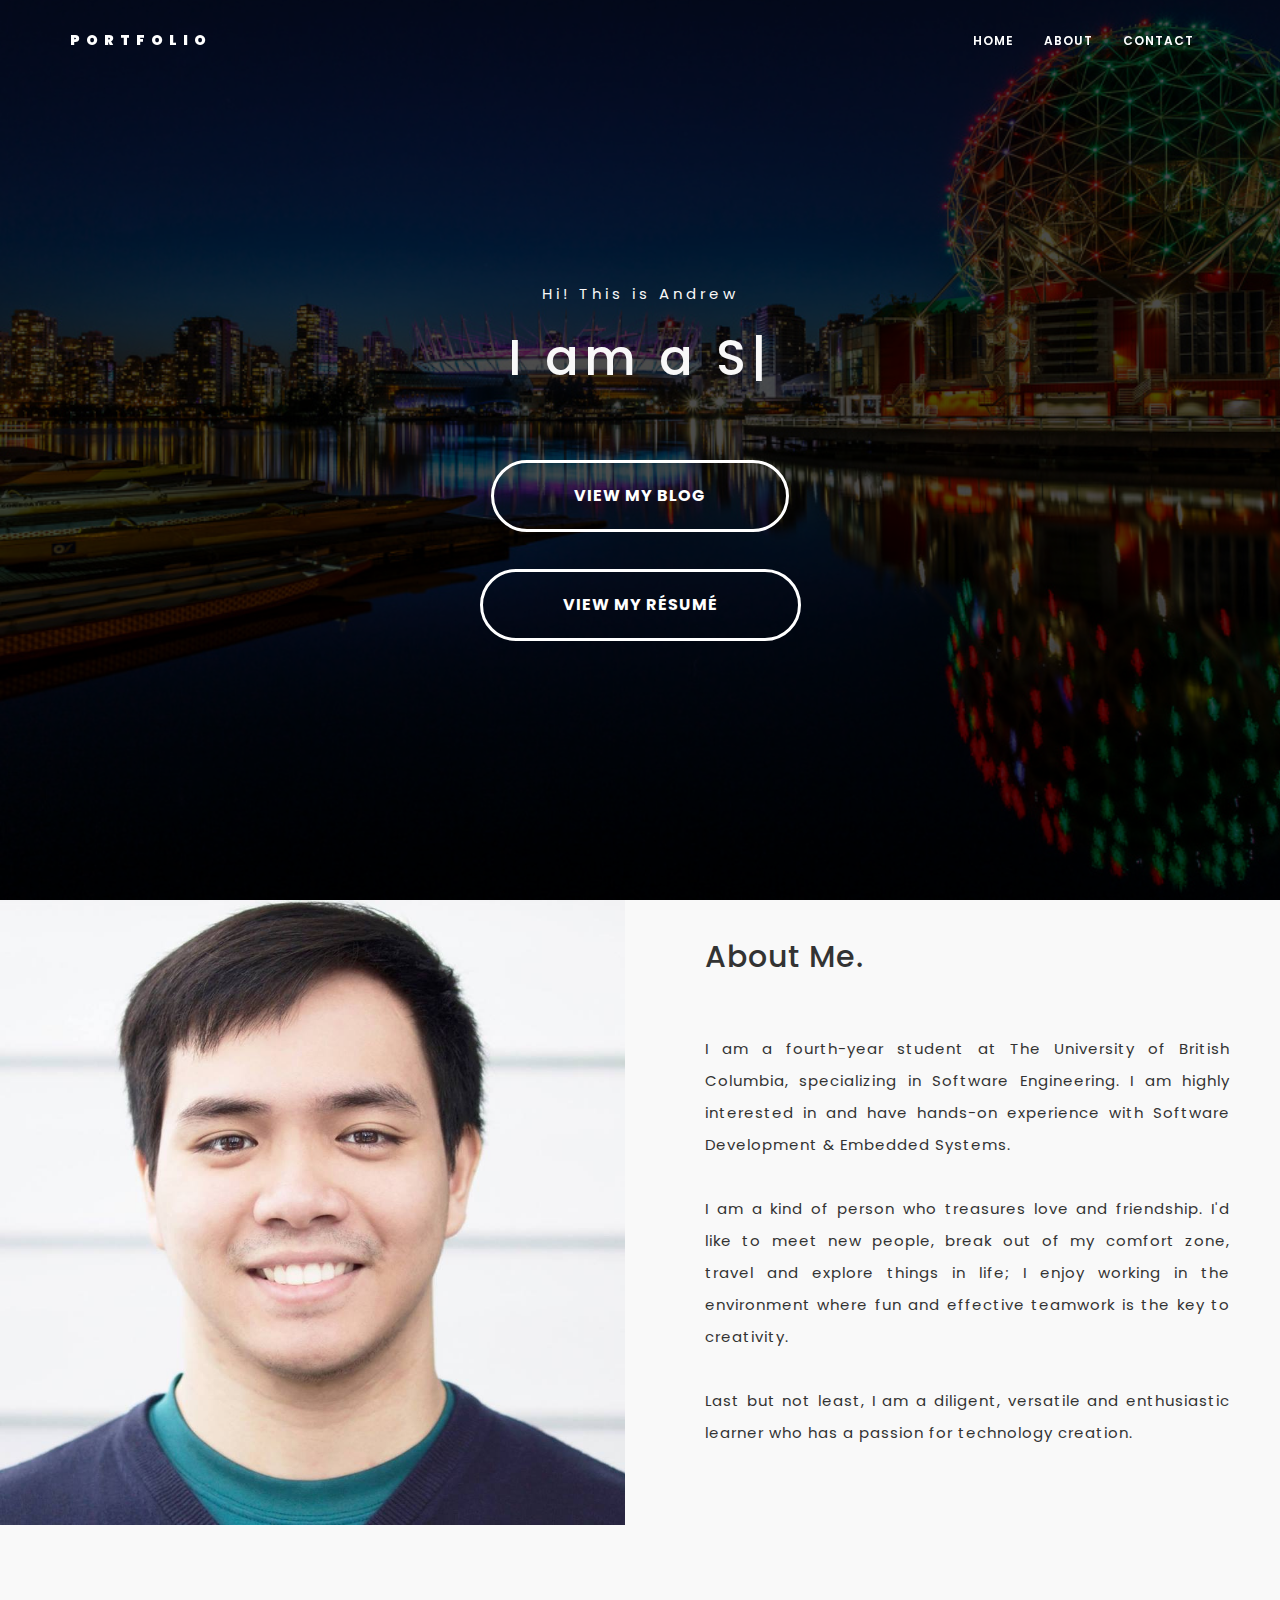
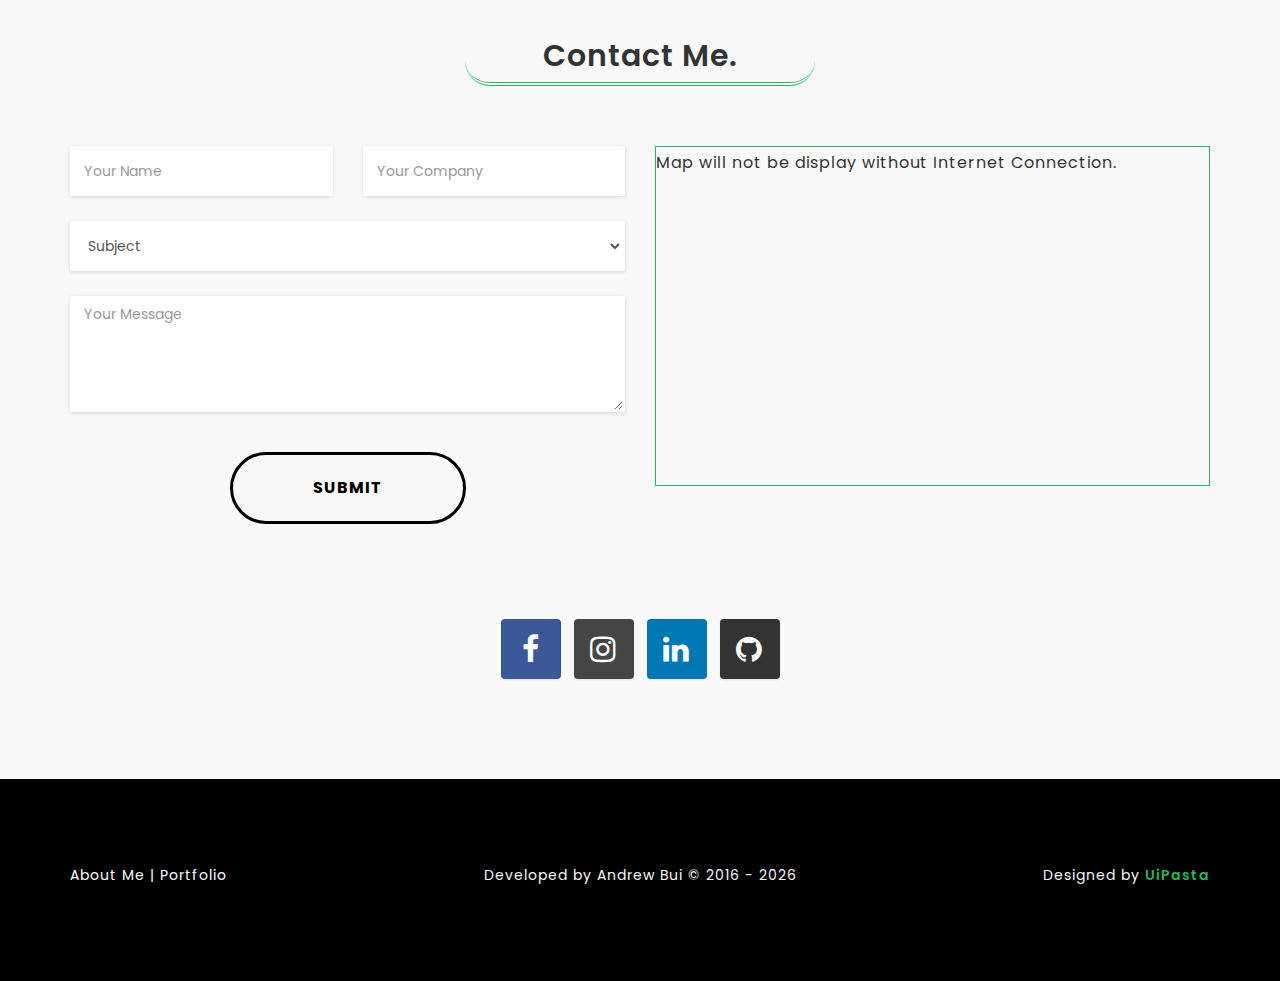
<file: index.html>
<!DOCTYPE html>
<html lang="en">

<head>

    <!-- Meta Tag -->
    <meta charset="UTF-8">
    <meta name="viewport" content="width=device-width, initial-scale=1.0">
    <meta http-equiv="X-UA-Compatible" content="IE=edge">

    <!-- SEO -->
    <meta name="description" content="Andrew Bui - Software Engineer - Vancouver">
    <meta name="author" content="Andrew Bui">
    <meta name="url" content="https://www.andrewbui.website">
    <meta name="copyright" content="University of British Columbia">
    <meta name="robots" content="index,follow">

    <meta property="og:title" content="Andrew Bui - Software Engineer - Vancouver" />
    <meta property="og:type" content="article" />
    <meta property="og:url" content="https://www.andrewbui.website/" />
    <meta property="og:image" content="https://www.andrewbui.website/images/bg/me.jpg" />
    <meta property="og:description" content="" />


    <title>Andrew Bui - Software Engineer - Vancouver</title>

    <!-- Favicon -->
    <link rel="shortcut icon" href="images/favicon/favicon.ico">
    <link rel="apple-touch-icon" sizes="144x144" type="image/x-icon" href="images/favicon/apple-touch-icon.png">

    <!-- All CSS Plugins -->
    <link rel="stylesheet" type="text/css" href="css/plugin.css">

    <!-- Main CSS Stylesheet -->
    <link rel="stylesheet" type="text/css" href="css/style.css">

    <!-- Google Web Fonts  -->
    <link rel="stylesheet" href="https://fonts.googleapis.com/css?family=Poppins:400,300,500,600,700">


    <!-- HTML5 shiv and Respond.js support IE8 or Older for HTML5 elements and media queries -->
    <!--[if lt IE 9]>
	   <script src="https://oss.maxcdn.com/html5shiv/3.7.3/html5shiv.min.js"></script>
	   <script src="https://oss.maxcdn.com/respond/1.4.2/respond.min.js"></script>
    <![endif]-->


</head>

<body>
    <!-- Preloader Start -->
    <div id="preloader">
        <div class="loader"></div>
    </div>
    <!-- Preloader End -->

    <!-- Home & Menu Section Start -->
    <header id="home" class="home-section">

        <div class="header-top-area">
            <div class="container">
                <div class="row">

                    <div class="col-sm-3">
                        <div class="logo">
                            <a href="">Portfolio</a>
                        </div>
                    </div>

                    <div class="col-sm-9">
                        <div class="navigation-menu">
                            <div class="navbar">
                                <div class="navbar-header">
                                    <button type="button" class="navbar-toggle" data-toggle="collapse"
                                            data-target=".navbar-collapse">
                                        <span class="sr-only">Toggle navigation</span>
                                        <span class="icon-bar"></span>
                                        <span class="icon-bar"></span>
                                        <span class="icon-bar"></span>
                                    </button>
                                </div>
                                <div class="navbar-collapse collapse">
                                    <ul class="nav navbar-nav navbar-right">
                                        <li class="active">
                                            <a class="smoth-scroll" href="#home">Home
                                                <div class="ripple-wrapper"></div>
                                            </a>
                                        </li>
                                        <li>
                                            <a class="smoth-scroll" href="#about">About</a>
                                        </li>
                                        <li>
                                            <a class="smoth-scroll" href="#contact">Contact</a>
                                        </li>
                                    </ul>
                                </div>
                            </div>
                        </div>
                    </div>
                </div>
            </div>
        </div>

        <div class="home-section-background" data-stellar-background-ratio="0.6">
            <div class="display-table">
                <div class="display-table-cell">
                    <div class="container">
                        <div class="row">
                            <div class="col-md-12 text-center">
                                <div class="header-text">
                                    <p>Hi! This is Andrew</p>
                                    <h2>
                                        <span class="typing"></span>
                                    </h2>

                                    <div class="margin-top-60">
                                        <a class="button button-style button-style-icon fa fa-long-arrow-right smoth-scroll"
                                           href="./blog">View
                                            My Blog
                                        </a>
                                    </div>
                                    <div>
                                        <a class="button button-style button-style-icon fa fa-long-arrow-right smoth-scroll"
                                           href="./resume.pdf">View
                                            My Résumé
                                        </a>
                                    </div>

                                </div>
                            </div>
                        </div>
                    </div>
                </div>
            </div>
        </div>

    </header>
    <!-- Home & Menu Section End-->




    <!-- About Start -->
    <section id="about" class="about-section">
        <div class="row">
            <div class="col-md-6 col-sm-12 col-xs-12">
                <img class="img-responsive" src="images/bg/me.jpg" draggable="false" alt="">
            </div>
            <div class="col-md-6 col-sm-12 col-xs-12">
                <div class="about-me section-space-padding2 text-justify">

                    <h2>About Me.</h2>

                    <p>I am a fourth-year student at The University of British Columbia, specializing in Software
                        Engineering.
                        I am highly interested in and have hands-on experience with Software Development & Embedded
                        Systems.
                        <br>
                        <br> I am a kind of person who treasures love and friendship. I'd like to meet new people,
                        break
                        out of my comfort zone, travel and explore things in life; I enjoy working in the environment
                        where
                        fun and effective teamwork is the key to creativity.
                        <br>
                        <br> Last but not least, I am a diligent, versatile and enthusiastic learner who has a passion
                        for
                        technology creation.
                    </p>
                </div>

            </div>

        </div>
    </section>
    <!-- About End -->

    <!-- Contact Start -->
    <section id="contact" class="contact-us section-space-padding">
        <div class="container">
            <div class="row">
                <div class="col-sm-12">
                    <div class="section-title">
                        <h2>Contact Me.</h2>
                    </div>
                </div>
            </div>

            <div class="row">

                <div class="col-md-6">

                    <div class="row">
                        <form>

                            <div class="col-sm-6">
                                <div class="form-group">
                                    <input type="text" id="name" class="form-control" placeholder="Your Name">
                                </div>
                            </div>

                            <div class="col-sm-6">
                                <div class="form-group">
                                    <input type="text" id="address" class="form-control" placeholder="Your Company">
                                </div>
                            </div>

                            <div class="col-sm-12">
                                <select id="subject" class="form-group form-control">
                                    <option value="" selected disabled>Subject</option>
                                    <option>I Want to General Talk</option>
                                    <option>Other</option>
                                </select>
                            </div>

                            <div class="col-sm-12">
                                <div class="textarea-message form-group">
                                    <textarea id="message" class="textarea-message form-control"
                                              placeholder="Your Message"
                                              rows="5"></textarea>
                                </div>
                            </div>


                            <div class="text-center">
                                <button onclick="alert('Oops! I am still working on this functionality &#9786')"
                                        type="submit"
                                        class="button button-style button-style-dark button-style-icon fa fa-long-arrow-right text-center">Submit</button>
                            </div>

                        </form>

                    </div>
                </div>


                <div class="col-md-6">
                    <div id="my-address" class="map space-set">
                        <p>Map will not be display without Internet Connection.</p>
                    </div>
                </div>


            </div>
        </div>

        <div class="margin-top-80">
            <ul class="social-icon">
                <li>
                    <a href="https://www.facebook.com/anh.duc.94402343" target="_blank" class="facebook">
                        <i class="fa fa-facebook"></i>
                    </a>
                </li>
                <li>
                    <a href="https://www.instagram.com/andrew.b130" target="_blank" class="instagram">
                        <i class="fa fa-instagram"></i>
                    </a>
                </li>
                <li>
                    <a href="https://www.linkedin.com/in/anhduc130" target="_blank" class="linkedin">
                        <i class="fa fa-linkedin"></i>
                    </a>
                </li>
                <li>
                    <a href="https://www.github.com/anhduc130" target="_blank" class="github">
                        <i class="fa fa-github"></i>
                    </a>
                </li>
            </ul>
        </div>

    </section>
    <!-- Contact End -->




    <!-- Footer Start -->
    <footer class="footer-section">
        <div class="container">
            <div class="row">

                <div class="col-md-4 text-left">
                    <p>
                        <span>
                            <a href="#about" class="smoth-scroll">About Me</a>
                        </span> |
                        <span>
                            <a href="#home" class="smoth-scroll">Portfolio</a>
                        </span>
                    </p>
                </div>

                <div class="col-md-4 text-center">
                    <p id="content-copy-right"></p>
                </div>

                <div class="col-md-4 uipasta-credit text-right">
                    <p>Designed by <a href="http://www.uipasta.com" target="_blank" title="UiPasta">UiPasta</a></p>
                </div>

            </div>
        </div>
    </footer>
    <!-- Footer End -->


    <!-- Back to Top Start -->
    <a href="#" class="scroll-to-top">
        <i class="fa fa-angle-up"></i>
    </a>
    <!-- Back to Top End -->


    <!-- All Javascript Plugins  -->
    <script type="text/javascript" src="js/jquery.min.js"></script>
    <script type="text/javascript" src="js/plugin.js"></script>
    <script type="text/javascript"
            src="http://maps.google.com/maps/api/js?key=AIzaSyBzo8z6zM7e5jn4H5HrLGjvkir3mrdgVb0"></script>

    <!-- Main Javascript File  -->
    <script type="text/javascript" src="js/scripts.js"></script>


</body>

</html>
</file>
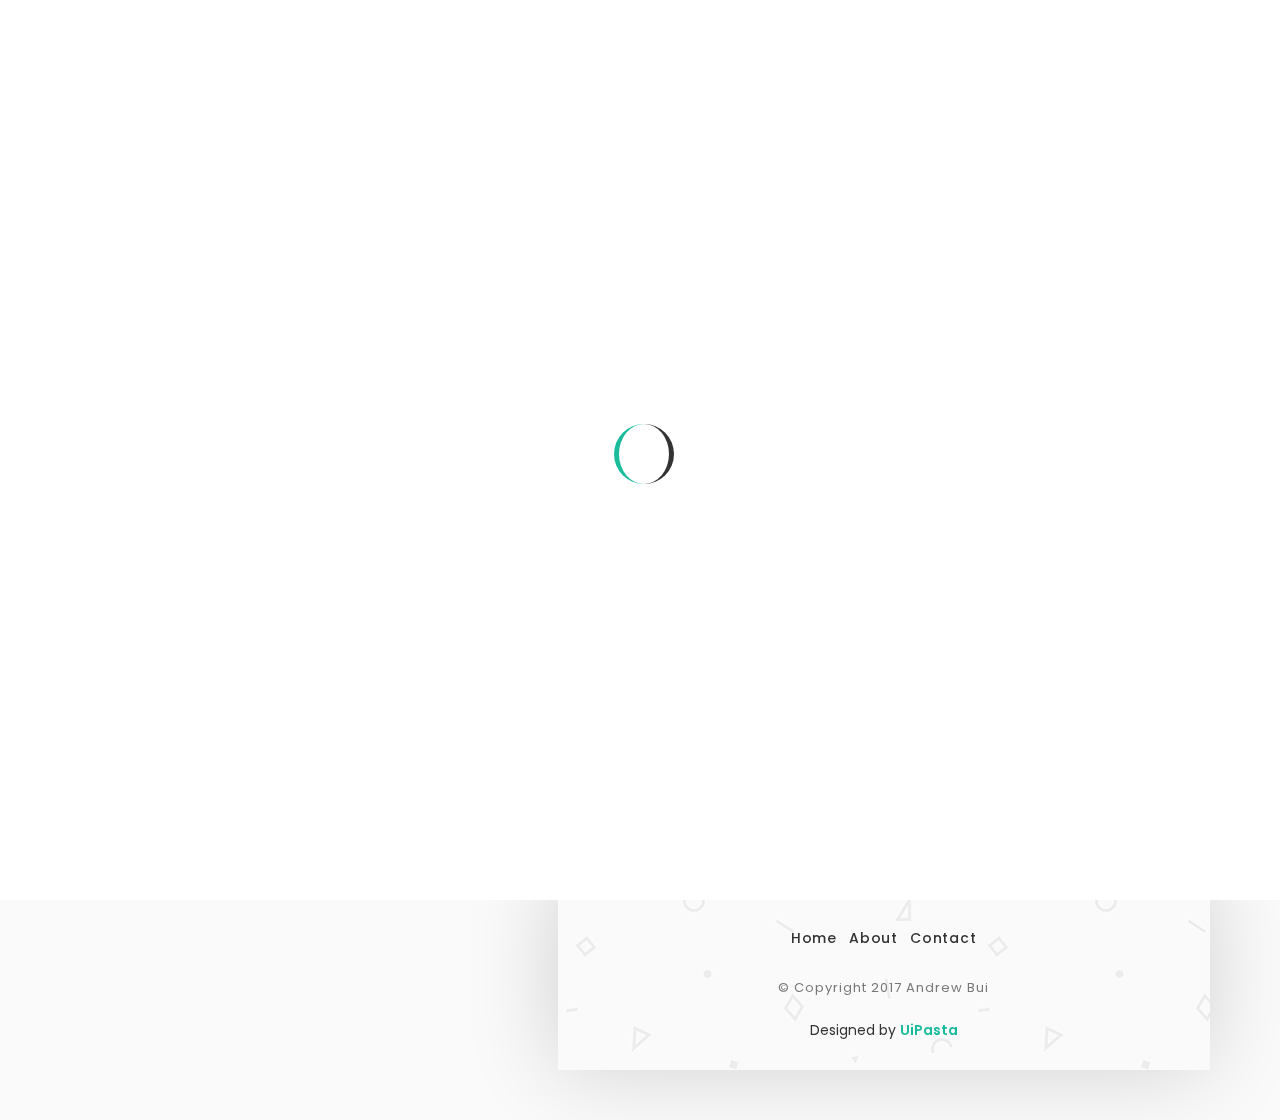
<file: blog/index.html>
<!DOCTYPE html>
<html lang="en">

<head>

  <!-- Meta Tag -->
  <meta charset="UTF-8">
  <meta name="viewport" content="width=device-width, initial-scale=1.0">
  <meta http-equiv="X-UA-Compatible" content="IE=edge">

  <!-- SEO -->
  <meta name="description" content="Andrew Bui - Software Engineer - Vancouver">
  <meta name="author" content="uipasta">
  <meta name="url" content="https://www.andrewbui.website/blog/">
  <meta name="copyright" content="University of British Columbia">
  <meta name="robots" content="index,follow">

  <meta property="og:title" content="Andrew Bui - Software Engineer - Vancouver" />
  <meta property="og:type" content="article" />
  <meta property="og:url" content="https://www.andrewbui.website/blog/" />
  <meta property="og:image" content="https://www.andrewbui.website/images/bg/me.jpg" />
  <meta property="og:description" content="" />


  <title>Andrew Bui - Software Engineer - Vancouver</title>

  <!-- Favicon -->
  <link rel="shortcut icon" href="images/favicon/favicon.ico">
  <link rel="apple-touch-icon" sizes="144x144" type="image/x-icon" href="images/favicon/apple-touch-icon.png">

  <!-- All CSS Plugins -->
  <link rel="stylesheet" type="text/css" href="css/plugin.css">

  <!-- Main CSS Stylesheet -->
  <link rel="stylesheet" type="text/css" href="css/style.css">

  <!-- Google Web Fonts  -->
  <link rel="stylesheet" href="https://fonts.googleapis.com/css?family=Poppins:400,300,500,600,700">


  <!-- HTML5 shiv and Respond.js support IE8 or Older for HTML5 elements and media queries -->
  <!--[if lt IE 9]>
	   <script src="https://oss.maxcdn.com/html5shiv/3.7.3/html5shiv.min.js"></script>
	   <script src="https://oss.maxcdn.com/respond/1.4.2/respond.min.js"></script>
    <![endif]-->


</head>

<body>



  <!-- Preloader Start -->
  <div class="preloader">
    <div class="rounder"></div>
  </div>
  <!-- Preloader End -->




  <div id="main">
    <div class="container">
      <div class="row">



        <!-- About Me (Left Sidebar) Start -->
        <div class="col-md-3 col-lg-5">
          <div class="about-fixed">

            <div class="my-pic">
              <img src="images/pic/my-pic.jpg" alt="">
              <a href="javascript:void(0)" class="collapsed" data-target="#menu" data-toggle="collapse">
                <i class="icon-menu menu"></i>
              </a>
              <div id="menu" class="collapse">
                <ul class="menu-link">
                  <li>
                    <a href="..">Home</a>
                  </li>
                  <li>
                    <a href="../#about">About</a>
                  </li>
                  <li>
                    <a href="../#contact">Contact</a>
                  </li>
                </ul>
              </div>
            </div>



            <div class="my-detail">

              <div class="white-spacing">
                <h1>Andrew Bui</h1>
                <span>Software Engineer</span>
              </div>

              <ul class="social-icon">
                <li>
                  <a href="https://www.facebook.com/anh.duc.94402343" target="_blank" class="facebook">
                    <i class="fa fa-facebook"></i>
                  </a>
                </li>
                <li>
                  <a href="https://www.instagram.com/andrew.b130" target="_blank" class="instagram">
                    <i class="fa fa-instagram"></i>
                  </a>
                </li>
                <li>
                  <a href="https://www.linkedin.com/in/anhduc130" target="_blank" class="linkedin">
                    <i class="fa fa-linkedin"></i>
                  </a>
                </li>
                <li>
                  <a href="https://github.com/anhduc130" target="_blank" class="github">
                    <i class="fa fa-github"></i>
                  </a>
                </li>
              </ul>

            </div>
          </div>
        </div>
        <!-- About Me (Left Sidebar) End -->





        <!-- Blog Post (Right Sidebar) Start -->
        <div class="col-md-9 col-lg-7">
          <div class="col-md-12 page-body">
            <div class="row">


              <div class="sub-title">
                <h2>My Blog</h2>
                <!-- <a href="contact.html"><i class="icon-envelope"></i></a> -->
              </div>


              <div class="col-md-12 content-page">
                <!-- Blog Post Start -->
                <div class="col-md-12 blog-post">
                  <div class="post-title">
                    <a href="posts/my-last-day-at-builddirect">
                      <h1>My last day at BuildDirect as a Co-op</h1>
                    </a>
                  </div>
                  <div class="post-info">
                    <span>December 15, 2017 / by
                      <a href="../#about" target="_blank">Andrew Bui</a>
                    </span>
                  </div>
                  <p class="text-justify">So eventually, my Co-op work term at BuildDirect has come to an end.
                    <br>
                    <br>It's been great for the last 8 months being part of the Gateway Supply Chain team. I have met many great
                    people and grown up not only as an engineer/developer but also as a person...
                  </p>
                  <a href="posts/my-last-day-at-builddirect" class="button button-style button-anim fa fa-long-arrow-right">
                    <span>Read More</span>
                  </a>
                </div>
                <!-- Blog Post End -->

                <div class="col-md-12 text-center">
                  <a href="javascript:void(0)" id="load-more-post" class="load-more-button">Load</a>
                  <div id="post-end-message"></div>
                </div>

              </div>

            </div>

          </div>


          <!-- Footer Start -->
          <div class="col-md-12 page-body margin-top-50 footer">
            <footer>
              <ul class="menu-link">
                <li>
                  <a href="../">Home</a>
                </li>
                <li>
                  <a href="../#about">About</a>
                </li>
                <li>
                  <a href="../#contact">Contact</a>
                </li>
              </ul>

              <p>© Copyright 2017 Andrew Bui</p>


              <!-- UiPasta Credit Start -->
              <div class="uipasta-credit">Designed by
                <a href="http://www.uipasta.com" target="_blank">UiPasta</a>
              </div>
              <!-- UiPasta Credit End -->


            </footer>
          </div>
          <!-- Footer End -->


        </div>
        <!-- Blog Post (Right Sidebar) End -->

      </div>
    </div>
  </div>



  <!-- Back to Top Start -->
  <a href="#" class="scroll-to-top">
    <i class="fa fa-long-arrow-up"></i>
  </a>
  <!-- Back to Top End -->


  <!-- All Javascript Plugins  -->
  <script type="text/javascript" src="js/jquery.min.js"></script>
  <script type="text/javascript" src="js/plugin.js"></script>

  <!-- Main Javascript File  -->
  <script type="text/javascript" src="js/scripts.js"></script>


</body>

</html>
</file>
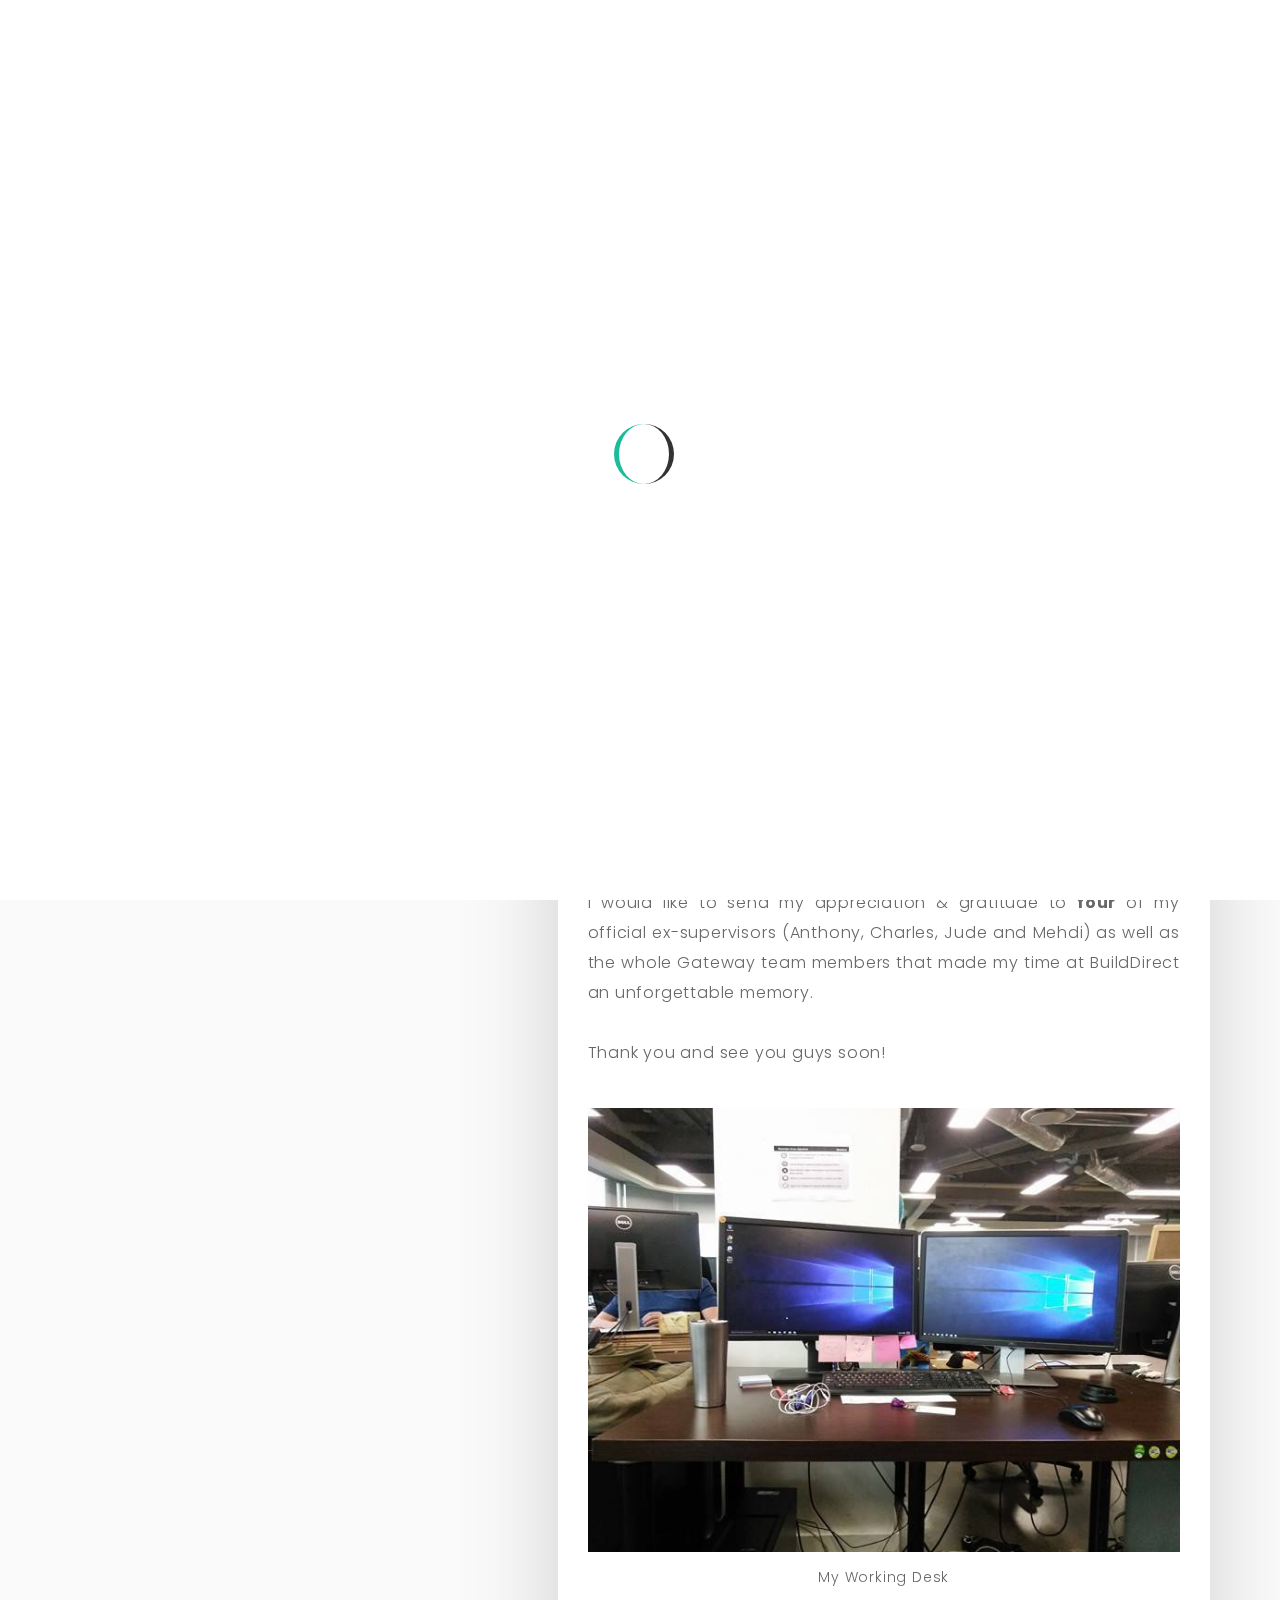
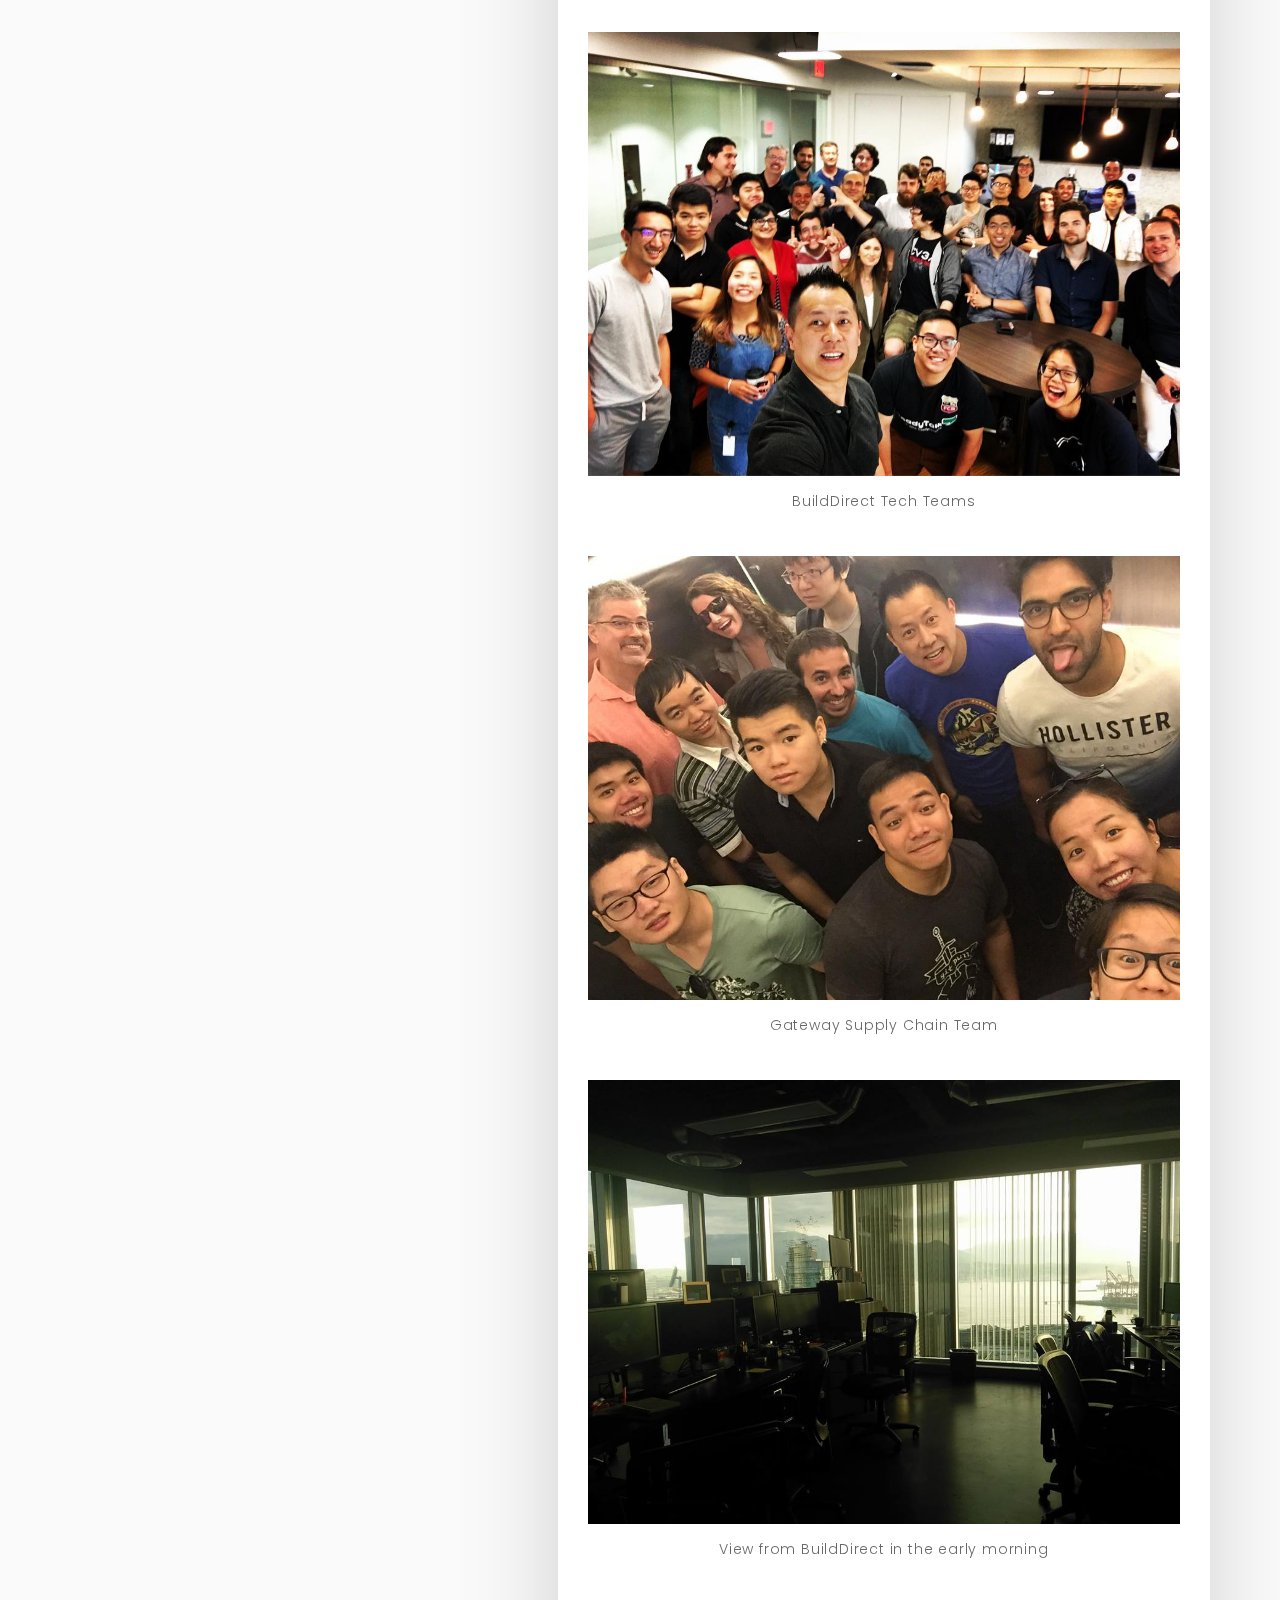
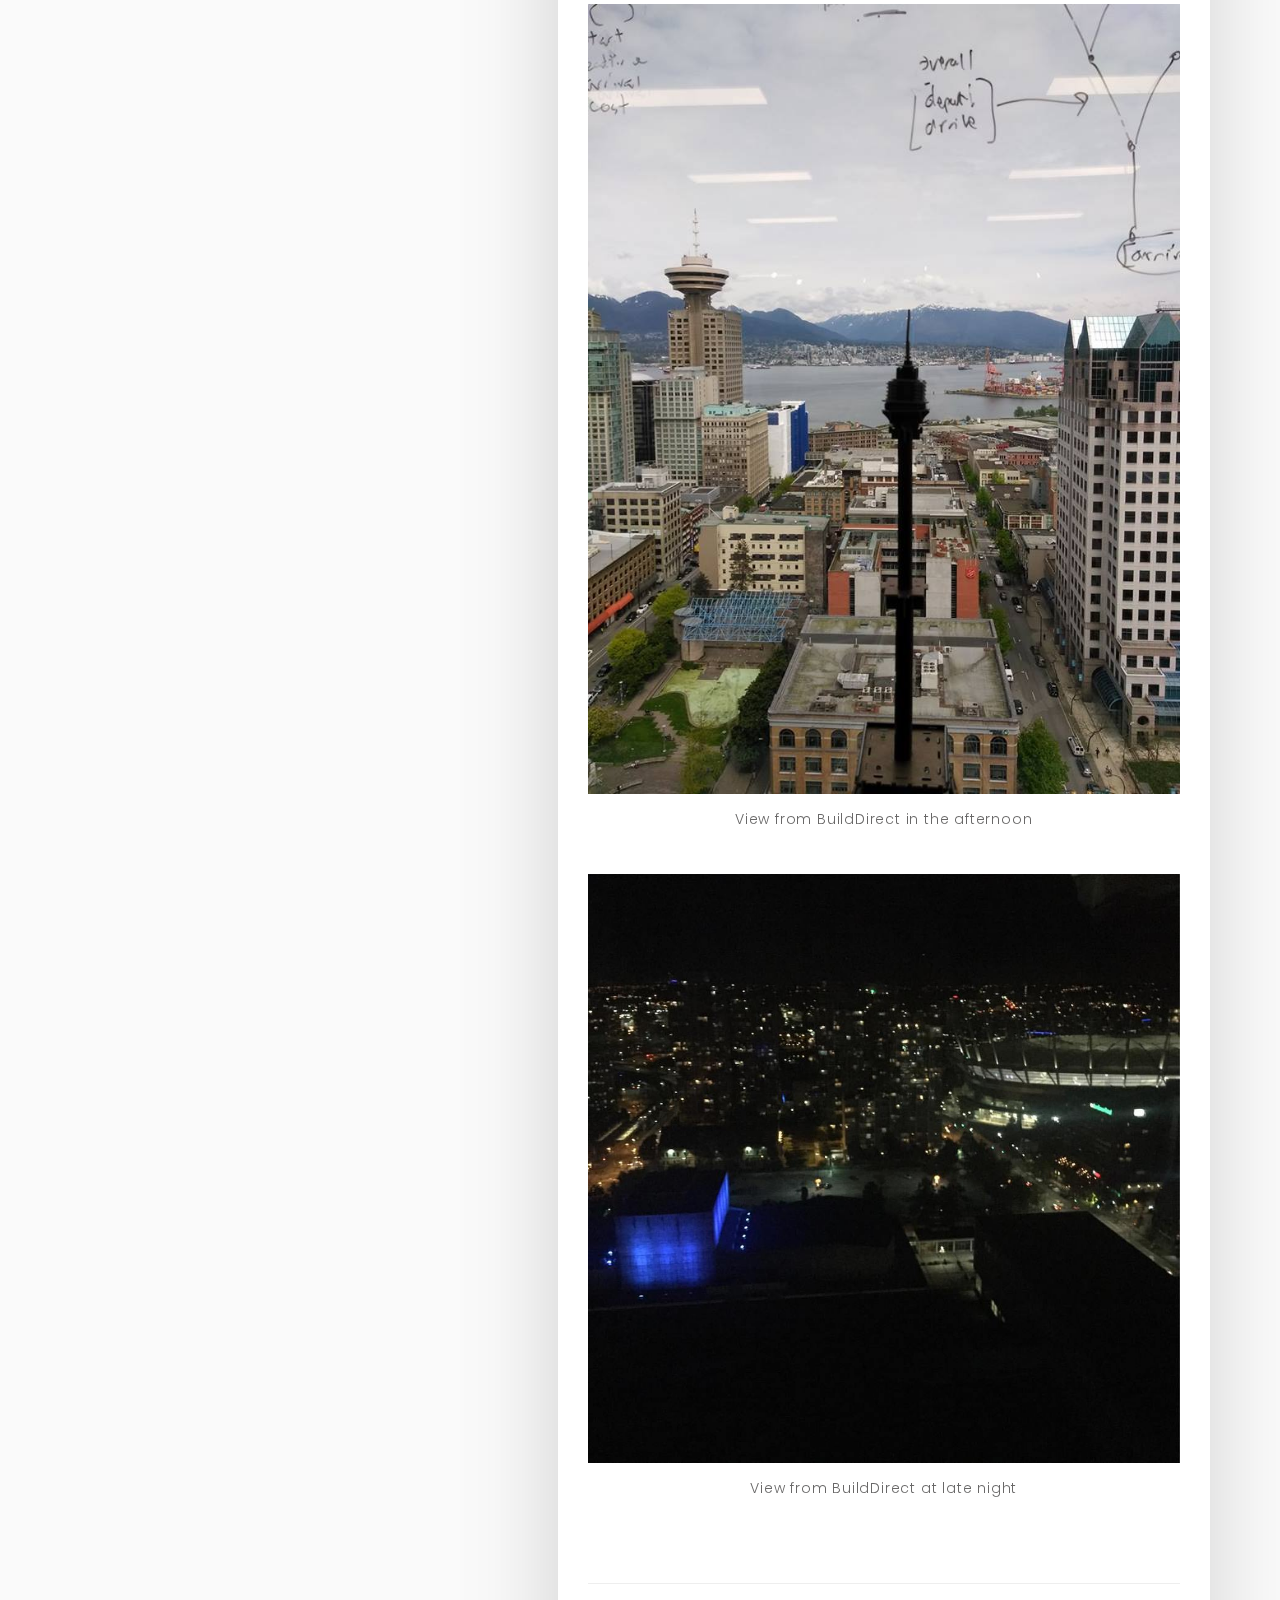
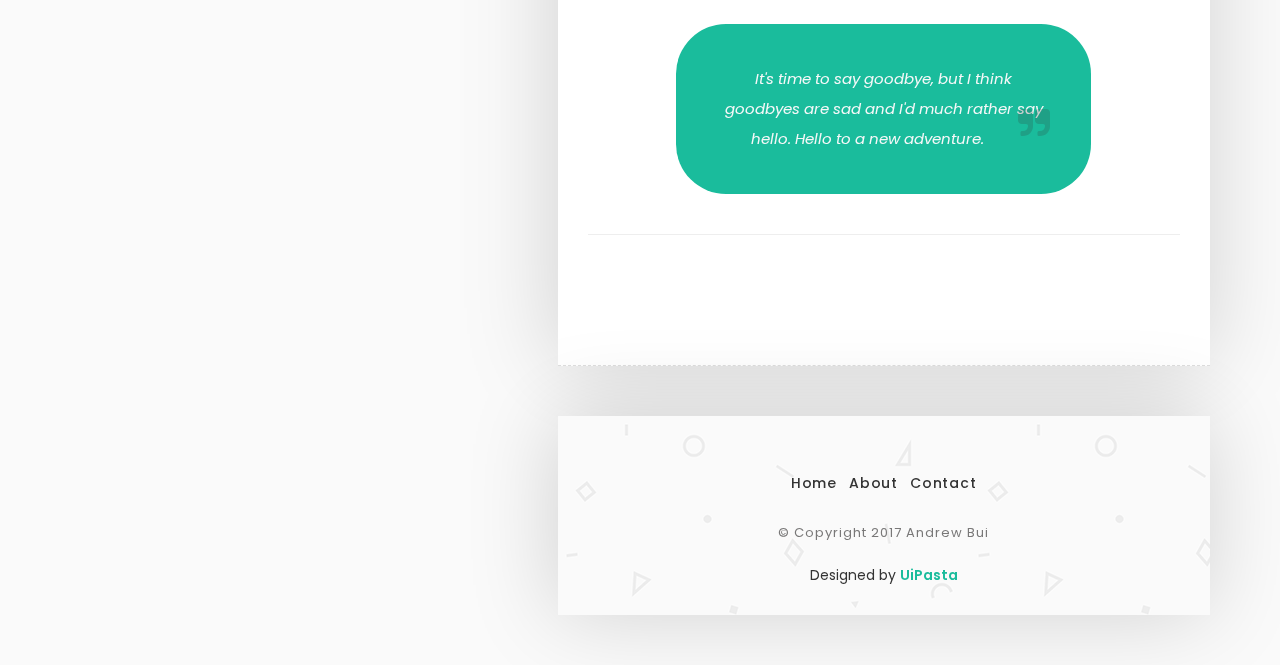
<file: blog/posts/my-last-day-at-builddirect/index.html>
﻿<!DOCTYPE html>
<html lang="en">

<head>

  <!-- Meta Tag -->
  <meta charset="UTF-8">
  <meta name="viewport" content="width=device-width, initial-scale=1.0">
  <meta http-equiv="X-UA-Compatible" content="IE=edge">

  <!-- SEO -->
  <meta name="description" content="It's been great for the last 8 months being part of the Gateway Supply Chain team. I have met many great
  people and grown up not only as an engineer/developer but also as a person...">
  <meta name="author" content="Andrew Bui">
  <meta name="url" content="https://www.andrewbui.website">
  <meta name="copyright" content="University of British Columbia">
  <meta name="robots" content="index,follow">

  <meta property="og:title" content="My last day at BuildDirect as a Co-op" />
  <meta property="og:type" content="article" />
  <meta property="og:url" content="https://www.andrewbui.website/blog/posts/my-last-day-at-builddirect/" />
  <meta property="og:image" content="https://www.andrewbui.website/blog/posts/my-last-day-at-builddirect/images/2.jpg" />
  <meta property="og:description" content="It's been great for the last 8 months being part of the Gateway Supply Chain team. I have met many great
  people and grown up not only as an engineer/developer but also as a person..." />


  <title>My last day at BuildDirect as a Co-op</title>

  <!-- Favicon -->
  <link rel="shortcut icon" href="../../images/favicon/favicon.ico">
  <link rel="apple-touch-icon" sizes="144x144" type="image/x-icon" href="../../images/favicon/apple-touch-icon.png">

  <!-- All CSS Plugins -->
  <link rel="stylesheet" type="text/css" href="../../css/plugin.css">

  <!-- Main CSS Stylesheet -->
  <link rel="stylesheet" type="text/css" href="../../css/style.css">

  <!-- Google Web Fonts  -->
  <link rel="stylesheet" href="https://fonts.googleapis.com/css?family=Poppins:400,300,500,600,700">

  <!-- Syntax Highlighter  -->
  <link rel="stylesheet" type="text/css" href="../../css/syntax/shCore.css">
  <link rel="stylesheet" type="text/css" href="../../css/syntax/shThemeDefault.css">


  <!-- HTML5 shiv and Respond.js support IE8 or Older for HTML5 elements and media queries -->
  <!--[if lt IE 9]>
	   <script src="https://oss.maxcdn.com/html5shiv/3.7.3/html5shiv.min.js"></script>
	   <script src="https://oss.maxcdn.com/respond/1.4.2/respond.min.js"></script>
    <![endif]-->


</head>

<body>



  <!-- Preloader Start -->
  <div class="preloader">
    <div class="rounder"></div>
  </div>
  <!-- Preloader End -->




  <div id="main">
    <div class="container">
      <div class="row">



        <!-- About Me (Left Sidebar) Start -->
        <div class="col-md-3 col-lg-5">
          <div class="about-fixed">

            <div class="my-pic">
              <img src="../../images/pic/my-pic.jpg" alt="">
              <a href="javascript:void(0)" class="collapsed" data-target="#menu" data-toggle="collapse">
                <i class="icon-menu menu"></i>
              </a>
              <div id="menu" class="collapse">
                <ul class="menu-link">
                  <li>
                    <a href="../../..">Home</a>
                  </li>
                  <li>
                    <a href="../../../#about">About</a>
                  </li>
                  <li>
                    <a href="../../../#contact">Contact</a>
                  </li>
                </ul>
              </div>
            </div>



            <div class="my-detail">

              <div class="white-spacing">
                <h1>Andrew Bui</h1>
                <span>Software Engineer</span>
              </div>

              <ul class="social-icon">
                <li>
                  <a href="https://www.facebook.com/anh.duc.94402343" target="_blank" class="facebook">
                    <i class="fa fa-facebook"></i>
                  </a>
                </li>
                <li>
                  <a href="https://www.instagram.com/andrew.b130" target="_blank" class="instagram">
                    <i class="fa fa-instagram"></i>
                  </a>
                </li>
                <li>
                  <a href="https://www.linkedin.com/in/anhduc130" target="_blank" class="linkedin">
                    <i class="fa fa-linkedin"></i>
                  </a>
                </li>
                <li>
                  <a href="https://github.com/anhduc130" target="_blank" class="github">
                    <i class="fa fa-github"></i>
                  </a>
                </li>
              </ul>

            </div>
          </div>
        </div>
        <!-- About Me (Left Sidebar) End -->





        <!-- Blog Post (Right Sidebar) Start -->
        <div class="col-md-9 col-lg-7">
          <div class="col-md-12 page-body">
            <div class="row">


              <div class="sub-title">
                <a href="../../" title="Go to Home Page">
                  <h2>Back To My Blog</h2>
                </a>
              </div>


              <div class="col-md-12 content-page">
                <div class="col-md-12 blog-post">


                  <!-- Post Headline Start -->
                  <div class="post-title">
                    <h1>My last day at BuildDirect as a Co-op</h1>
                  </div>
                  <!-- Post Headline End -->


                  <!-- Post Detail Start -->
                  <div class="post-info">
                    <span>December 15, 2017 / by
                      <a href="../../../#about" target="_blank">Andrew Bui</a>
                    </span>
                  </div>
                  <!-- Post Detail End -->
                  <div class="post-title">
                    <h2>What a great journey!</h2>
                  </div>
                  <p class="text-justify">
                    So eventually, my Co-op work term at BuildDirect has come to an end.
                    <br>
                    <br>It's been great for the last 8 months being part of the Gateway Supply Chain team. I have met many great
                    people and grown up not only as an engineer/developer but also as a person. I would say that I enjoyed
                    so much working here at BuildDirect; we have built an amazing team with great culture. I am thankful
                    for all the opportunities to develop and contribute myself to the company. I was encouraged to take ownership
                    of the software designs and features which were deployed and used immediately by the clients. I was allowed
                    to pursue my passions and explore the world of modern technologies. Most importantly, out of all the
                    beautiful things, I have made new friends and connected with many brilliant people.
                    <br>
                    <br> I would like to send my appreciation & gratitude to
                    <strong>four</strong> of my official ex-supervisors (Anthony, Charles, Jude and Mehdi) as well as the whole Gateway
                    team members that made my time at BuildDirect an unforgettable memory.
                    <br>
                    <br> Thank you and see you guys soon!
                  </p>
                  <!-- Post Image Start -->
                  <div class="post-image margin-top-40 margin-bottom-40">
                    <img src="images/1.jpg" alt="">
                    <p>My Working Desk</p>
                  </div>
                  <!-- Post Image End -->

                  <!-- Post Image Start -->
                  <div class="post-image margin-top-40 margin-bottom-40">
                    <img src="images/2.jpg" alt="">
                    <p>BuildDirect Tech Teams</p>
                  </div>
                  <!-- Post Image End -->

                  <!-- Post Image Start -->
                  <div class="post-image margin-top-40 margin-bottom-40">
                    <img src="images/3.jpg" alt="">
                    <p>Gateway Supply Chain Team</p>
                  </div>
                  <!-- Post Image End -->

                  <!-- Post Image Start -->
                  <div class="post-image margin-top-40 margin-bottom-40">
                    <img src="images/4.jpg" alt="">
                    <p>View from BuildDirect in the early morning</p>
                  </div>
                  <!-- Post Image End -->

                  <!-- Post Image Start -->
                  <div class="post-image margin-top-40 margin-bottom-40">
                    <img src="images/5.jpg" alt="">
                    <p>View from BuildDirect in the afternoon</p>
                  </div>
                  <!-- Post Image End -->

                  <!-- Post Image Start -->
                  <div class="post-image margin-top-40 margin-bottom-40">
                    <img src="images/6.jpg" alt="">
                    <p>View from BuildDirect at late night</p>
                  </div>
                  <!-- Post Image End -->
                  <br>
                  <hr>
                  <!-- Post Blockquote Start -->
                  <div class="post-quote margin-top-40 margin-bottom-40">
                    <blockquote>It's time to say goodbye, but I think goodbyes are sad and I'd much rather say hello. Hello to a new
                      adventure.
                    </blockquote>
                  </div>
                  <!-- Post Blockquote End -->
                  <hr>
                </div>
              </div>
            </div>
          </div>



          <!-- Footer Start -->
          <div class="col-md-12 page-body margin-top-50 footer">
            <footer>
              <ul class="menu-link">
                <li>
                  <a href="../../../">Home</a>
                </li>
                <li>
                  <a href="../../../#about">About</a>
                </li>
                <li>
                  <a href="../../../#contact">Contact</a>
                </li>
              </ul>

              <p>© Copyright 2017 Andrew Bui</p>


              <!-- UiPasta Credit Start -->
              <div class="uipasta-credit">Designed by
                <a href="http://www.uipasta.com" target="_blank">UiPasta</a>
              </div>
              <!-- UiPasta Credit End -->


            </footer>
          </div>
          <!-- Footer End -->


        </div>
        <!-- Blog Post (Right Sidebar) End -->

      </div>
    </div>
  </div>

  <!-- Back to Top Start -->
  <a href="#" class="scroll-to-top">
    <i class="fa fa-long-arrow-up"></i>
  </a>
  <!-- Back to Top End -->


  <!-- All Javascript Plugins  -->
  <script type="text/javascript" src="../../js/jquery.min.js"></script>
  <script type="text/javascript" src="../../js/plugin.js"></script>

  <!-- Main Javascript File  -->
  <script type="text/javascript" src="../../js/scripts.js"></script>

  <!-- Syntax Highlighter Javascript File  -->
  <script type="text/javascript" src="../../js/syntax/shCore.js"></script>
  <script type="text/javascript" src="../../js/syntax/shBrushCss.js"></script>
  <script type="text/javascript" src="../../js/syntax/shBrushJScript.js"></script>
  <script type="text/javascript" src="../../js/syntax/shBrushPerl.js"></script>
  <script type="text/javascript" src="../../js/syntax/shBrushPhp.js"></script>
  <script type="text/javascript" src="../../js/syntax/shBrushPlain.js"></script>
  <script type="text/javascript" src="../../js/syntax/shBrushPython.js"></script>
  <script type="text/javascript" src="../../js/syntax/shBrushRuby.js"></script>
  <script type="text/javascript" src="../../js/syntax/shBrushSql.js"></script>
  <script type="text/javascript" src="../../js/syntax/shBrushVb.js"></script>
  <script type="text/javascript" src="../../js/syntax/shBrushXml.js"></script>

  <!-- Syntax Highlighter Call Function -->
  <script type="text/javascript">
    SyntaxHighlighter.config.clipboardSwf = 'js/syntax/clipboard.swf';
    SyntaxHighlighter.all();
  </script>


</body>

</html>
</file>
<file: css/style.css>
/*
   
    Template Name : Rolling - Freelancer Portfolio Template
    Author : UiPasta Team
    Website : http://www.uipasta.com/
    Support : http://www.uipasta.com/support/
	
	
*/



/*
   
   Table Of Content
   
   1. Global Style
   2. Preloader
   3. Home Section and Navigation Menu
   4. About Me
   5. Portfolio
   6. Testimonial
   7. Statistics
   8. Services
   9. Call to Action
  10. Contact Us
  11. Social Icons
  12. Footer
  13. Responsive
  14. Scroll To Top
  15. Useful Classes ( Such as : Margin, Padding, colors  "This classes will be helpful for you during designing/development time.")
  16. UiPasta Credit
 

*/



/* Global Style */

body {
    font-size: 16px;
    font-weight: 400;
    line-height: 24px;
    letter-spacing: 1px;
    height: 100%;
    font-family: 'Poppins', sans-serif;
}

html,
body {
    height: 100%
}

::selection {
    background-color: #24b662;
    color: #ffffff;
}

::-moz-selection {
    background-color: #24b662;
    color: #ffffff;
}

h1,
h2,
h3,
h4,
h5,
h6 {
	font-family: 'Poppins', sans-serif;
}

a {
    text-decoration: none;
}

img {
    width: 100%;
}

a:hover {
    color: #fff;
    text-decoration: none;
}

a:focus {
    outline: none;
    text-decoration: none;
}

p {
    line-height: 32px;
}

ul,
li {
    margin: 0;
    padding: 0;
}

fieldset {
    border: 0 none;
    margin: 0 auto;
    padding: 0;
}

.no-padding {
    padding: 0
}

.section-space-padding {
    padding: 100px 0px;
}

.section-space-padding2 {
    padding: 20px 0px;
}

.section-title {
    text-align: center;
}

.section-title h2 {
    margin-top: 0;
    font-weight: 600;
    border-bottom: 4px double #24b662;
	border-radius: 25px;
    font-size: 30px;
    margin: 0 auto;
    padding: 10px 0;
    width: 350px;
	margin-bottom: 60px;
}

.section-title p {
    font-weight: 400;
	line-height: 25px;
	margin-bottom: 40px;
}

.bg-cover {
	background-repeat: no-repeat;
}

.grabbing {
	cursor: url(../images/owl-carousel/grabbing.png) 8 8, move;
}

.button {
	border: none;
	font-family: inherit;
	font-size: inherit;
	color: inherit;
	background: none;
	cursor: pointer;
	padding: 25px 80px;
	display: inline-block;
	margin: 15px 30px;
	text-transform: uppercase;
	letter-spacing: 1px;
	font-weight: 700;
	outline: none;
	position: relative;
	-webkit-transition: all 0.3s;
	-moz-transition: all 0.3s;
	transition: all 0.3s;
}

.button:after {
	content: '';
	position: absolute;
	z-index: -1;
	-webkit-transition: all 0.3s;
	-moz-transition: all 0.3s;
	transition: all 0.3s;
}


.button:before {
	font-family: 'FontAwesome';
	speak: none;
	font-style: normal;
	font-weight: normal;
	font-variant: normal;
	text-transform: none;
	line-height: 1;
	position: relative;
	-webkit-font-smoothing: antialiased;
}

.button-style {
	border-radius: 50px;
	border: 3px solid #fff;
	color: #fff;
	overflow: hidden;
}

.button-style:hover,
.button-style:active,
.button-style:focus {
	background: #24b662;
	color: #ffffff !important;
}

.button-style:before {
	position: absolute;
	height: 100%;
	font-size: 125%;
	line-height: 3.5;
	color: #fff;
	-webkit-transition: all 0.3s;
	-moz-transition: all 0.3s;
	transition: all 0.3s;
}

.button-style:active:before {
	color: #17954c;
}

.button-style-icon:before {
	left: 130%;
	top: -2px;
}

.button-style-icon:hover:before {
	left: 80%;
}

.button-style-dark {
	border: 3px solid #000000 !important;
	color: #000000;
}



/* Preloader */

#preloader {
    position: fixed;
    top: 0;
    left: 0;
    height: 100%;
    width: 100%;
    background: #ffffff;
    z-index: 999;
    -webkit-transition: all .5s ease;
    -moz-transition: all .5s ease;
    transition: all .5s ease;
}

body.loaded #preloader{
    opacity: 0;
    visibility: hidden;
}

.loader{
    display: block;
    position: relative;
    left: 50%;
    top: 50%;
    width: 150px;
    height: 150px;
    margin: -75px 0 0 -75px;
    border-radius: 50%;
    border: 3px solid transparent;
    border-top-color: #24b662;
    -webkit-animation: spin 2s linear infinite;
    animation: spin 2s linear infinite;
}

.loader:before{
    content: "";
    position: absolute;
    top: 5px;
    left: 5px;
    right: 5px;
    bottom: 5px;
    border-radius: 50%;
    border: 3px solid transparent;
    border-top-color: #24b662;
    -webkit-animation: spin 3s linear infinite;
    animation: spin 3s linear infinite;
}

.loader:after{
    content: "";
    position: absolute;
    top: 15px;
    left: 15px;
    right: 15px;
    bottom: 15px;
    border-radius: 50%;
    border: 3px solid transparent;
    border-top-color: #24b662;
    -webkit-animation: spin 1.5s linear infinite;
    animation: spin 1.5s linear infinite;
}

@-webkit-keyframes spin {
    0%   {
        -webkit-transform: rotate(0deg);
        -ms-transform: rotate(0deg);
        transform: rotate(0deg);
    }
    100% {
        -webkit-transform: rotate(360deg);
        -ms-transform: rotate(360deg);
        transform: rotate(360deg);
    }
}

@keyframes spin {
    0%   {
        -webkit-transform: rotate(0deg);
        -ms-transform: rotate(0deg);
        transform: rotate(0deg);
    }
    100% {
        -webkit-transform: rotate(360deg);
        -ms-transform: rotate(360deg);
        transform: rotate(360deg);
    }
}



/* Home Section and Navigation Menu */

.home-section {
    height: 100%;
}

.home-section-background {
    position: relative;
    height: 100%;
    background: url(../images/bg/bg.jpg);
    background-size: cover;
    z-index: 1;
}

.home-section-background:after {
    position: absolute;
    background: rgba(0, 0, 0, .7);
    left: 0;
    top: 0;
    width: 100%;
    height: 100%;
    content: "";
    z-index: -1;
}

.display-table {
    display: table;
    width: 100%;
    height: 100%;
}

.display-table-cell {
    display: table-cell;
    vertical-align: middle;
}

.header-text {}

.home-section-background h2 {
    color: #f8f8f8;
    font-size: 50px;
    letter-spacing: 5px;
    margin: 0;
}

.home-section-background p {
    color: #f8f8f8;
    letter-spacing: 4px;
    font-size: 15px;
	margin-top: 40px;
	margin-bottom: 20px;
}

.typed-cursor{
    opacity: 1;
    -webkit-animation: blink 0.7s infinite;
    -moz-animation: blink 0.7s infinite;
    animation: blink 0.7s infinite;
}

@keyframes blink{
    0% { opacity:1; }
    50% { opacity:0; }
    100% { opacity:1; }
}

@-webkit-keyframes blink{
    0% { opacity:1; }
    50% { opacity:0; }
    100% { opacity:1; }
}

@-moz-keyframes blink{
    0% { opacity:1; }
    50% { opacity:0; }
    100% { opacity:1; }
}

.header-top-area {
    position: fixed;
    left: 0;
    top: 0;
    width: 100%;
    z-index: 9999;
    -webkit-transition: all 0.4s ease-out;
    transition: all 0.4s ease-out;
}

.logo {
    padding-top: 28px;
    -webkit-transition: all 0.3s ease-out;
    transition: all 0.3s ease-out;
}

.logo a {
    display: block;
    color: #fff;
    text-transform: uppercase;
    letter-spacing: 6px;
    font-weight: 900;
    font-size: 14px;
}

.navigation-menu .navbar-nav li a {
    color: #fff;
    text-transform: uppercase;
    font-size: 12px;
    letter-spacing: 1px;
    padding: 30px 15px;
    -webkit-transition: .3s;
    transition: .3s;
    font-weight: 600;
}

.navigation-menu .navbar-nav li a:hover {
    background: none;
    color: #fff;
    -webkit-transition: all 0.3s ease-out;
    transition: all 0.3s ease-out;
}

.nav li a:focus,
.nav li a:hover {
    background: none;
    color: #fff;
    -webkit-transition: all 0.3s ease-out;
    transition: all 0.3s ease-out;
}

.navbar {
    margin: 0;
}

.navigation-background {
    -webkit-transition: all 0.3s ease-out;
    transition: all 0.3s ease-out;
    background: #000;
}

.navigation-background .logo {
    padding-top: 18px;
    -webkit-transition: all 0.3s ease-out;
    transition: all 0.3s ease-out;
}

.navigation-background .navigation-menu .navbar-nav li a {
    color: #fff;
    padding: 20px 15px;
    -webkit-transition: .3s;
    transition: .3s;
}

.navigation-background .navigation-menu .navbar-nav li a:hover {
    color: #fff;
}



/* About Me */

.about-section {
	overflow: hidden;
	background-color: #F9F9F9;
}

.about-me {}

.about-me h2 {
	padding: 0px 50px;
}

.about-me p {
	padding: 50px;
	font-size: 15px;
}



/* Portfolio */

.portfolio {}

.portfolio-inner .mix {
    display: none;
}

ul.portfolio {
    padding: 0;
    list-style: none;
    margin-top: 30px;
    margin-left: 8px;
    text-align: center;
}

ul.portfolio li {
    display: inline-block;
    padding: 8px 12px;
    margin: 0 8px;
    text-transform: capitalize;
    font-size: 14px;
    font-weight: 400;
    color: #333;
    border: none;
    cursor: pointer;
    font-size: 13px;
}

ul.portfolio li:hover {
    color: #000;
    border: none;
}

ul.portfolio li.active {
    color: #ffffff;
    background-color: #24b662;
    padding: 5px 20px;
    border-radius: 20px;
    box-shadow: 0px 1px 2px 0px rgba(90, 91, 95, 0.15);
}

.portfolio .item {
    margin-top: 30px;
    position: relative;
}

.portfolio .item img {
    width: 100%;
}

.item {
    -webkit-transition: .3s;
    transition: .3s;
}

.portfolio .item:hover a:before{
  top: 40%;
  box-shadow: 0px 16px 22px 0px rgba(90, 91, 95, 0.3);
  -webkit-transition: all 400ms ease-in-out;
          transition: all 400ms ease-in-out;
}

.portfolio .item a:before{
  color: #ffffff;
  content: "\f00e";
  font-family: "FontAwesome";
  text-align: center;
  color: #ffffff;
  position: absolute;
  font-size: 25px;
  top: 2%;
  opacity: 0;
  left: 0%;
  right: 0%;
  background-color: #24b662;
  width: 70px;
  height: 70px;
  border-radius: 50%;
  line-height: 70px;
  margin: 0 auto;
  -webkit-transition: all 400ms ease-in-out;
          transition: all 400ms ease-in-out;
}

.portfolio .item a:hover:before{
  opacity: 1;
}

.mfp-image-holder .mfp-close, .mfp-iframe-holder .mfp-close {
	margin-top: 40px;
    font-size: 50px;
    background-color: #24b662;
    width: 44px;
	right: 0px;
}

.mfp-zoom-out-cur, .mfp-zoom-out-cur .mfp-image-holder .mfp-close {
    cursor: inherit;
}



/* Testimonial */

.testimonial-section {
    background: #F9F9F9;
}

.testimonial-carousel-list {
    padding: 30px;
    background-color: #fff;
    border-radius: 4px;
	box-shadow: 0px 1px 2px 0px rgba(90, 91, 95, 0.15);
    transition: all 0.3s ease-in-out;
}

.testimonial-carousel-list:hover {
    box-shadow: 0px 16px 22px 0px rgba(90, 91, 95, 0.3);
    top: -5px;
}

.testimonial-word {
    padding: 0px 100px;
}

.testimonial-word img {
	margin: 0 auto;
    max-width: 140px;
}

.testimonial-word h2 {
    font-size: 12px;
    text-transform: uppercase;
	color: #24b662;
    font-weight: 700;
    letter-spacing: 4px;
    margin: 20px 0px;
}

.testimonial-word p {
    line-height: 25px;
}

.owl-navi {
	color: #24b662;
}

.owl-navi:hover {
	color: #000000 !important;
}

.owl-theme .owl-controls .owl-buttons div {
    display: inline-block;
    zoom: 1;
    margin: 5px;
    padding: 7px 13px;
	background-color: transparent;
    opacity: 1;
    -webkit-border-radius: 4px;
    -moz-border-radius: 4px;
    border-radius: 4px;
}



/* Statistics */

.statistics-section {
	position: relative;
    background: url(../images/bg/statistics.jpg);
    background-size: cover;
    z-index: 1;
}

.statistics {
  margin: 25px 0;
  overflow: hidden;
  color: #ffffff;
}

.statistics.block .statistics-icon,
.statistics.block .statistics-content {
  width: auto;
  float: none;
  text-align: center;
}

.statistics-icon {
  width: 30%;
  text-align: center;
  margin-right: 5%;
  float: left;
  font-size: 50px;
}

.statistics-content {
  float: left;
  width: 65%;
  text-align: left;
}

.statistics-content > h5 {
  font-size: 34px;
  margin-top: 0;
}

.statistics-content > span {
  display: block;
  font-weight: 500;
  font-size: 12px;
  letter-spacing: 1px;
}



/* Services */

.services-section {
  background-color: #F9F9F9;
}

.services-section hr {
  border-bottom: 2px solid #24b662;
  width: 42px;
  margin-left: 0px;
}

.services-section .services-detail {
  border-radius: 4px;
  border-bottom-right-radius: 20%;
  background-color: #ffffff;
  box-shadow: 0px 1px 2px 0px rgba(90, 91, 95, 0.15);
  transition: all 0.3s ease-in-out;
  position: relative;
  top: 0px;
  padding: 60px 40px 60px 40px;
  margin-top: 32px;
}

.services-section .services-detail:hover {
  border-bottom-right-radius: 4px;
  box-shadow: 0px 16px 22px 0px rgba(90, 91, 95, 0.3);
  top: -5px;
}

.services-section .services-detail .fa {
  font-size: 42px;
}



/* Call to Action */

.call-to-action {
}

.call-to-action h2 {
	font-size: 30px;
}



/* Contact Us */

.contact-us {
	background-color: #f9f9f9;
}

.contact-us-detail {
}

.contact-us-detail i {
	font-size: 30px;
    margin-bottom: 10px;
    background-color: #fff;
    border-radius: 50%;
    box-shadow: 0px 1px 2px 0px rgba(90, 91, 95, 0.15);
	transition: all 0.3s ease-in-out;
    width: 88px;
    height: 88px;
    line-height: 88px;
}

.contact-us-detail:hover i {
	box-shadow: 0px 8px 15px 0px rgba(90, 91, 95, 0.33);
    margin-top: -5px;
}

.contact-us-detail a {
	color: #333;
}

.contact-us-detail a:hover {
	color: #333;
}

.form-group {
	margin-bottom: 25px;
}

.form-control {
	border: 2px solid transparent;
	height: 50px;
	border-radius: 2px; -webkit-border-radius: 2px; -moz-border-radius: 2px; -ms-border-radius: 2px; -o-border-radius: 2px;
	-webkit-box-shadow: 0 1px 4px 0 rgba(0, 0, 0, 0.14);
	   -moz-box-shadow: 0 1px 4px 0 rgba(0, 0, 0, 0.14);
	    -ms-box-shadow: 0 1px 4px 0 rgba(0, 0, 0, 0.14);
		 -o-box-shadow: 0 1px 4px 0 rgba(0, 0, 0, 0.14);
			box-shadow: 0 1px 4px 0 rgba(0, 0, 0, 0.14);
	-webkit-transition:all 150ms ease-in-out 0s;
	   -moz-transition:all 150ms ease-in-out 0s;
	    -ms-transition:all 150ms ease-in-out 0s;
	     -o-transition:all 150ms ease-in-out 0s;
		    transition:all 150ms ease-in-out 0s;
}
.form-control:focus {
	border-color: #171717;
	-webkit-box-shadow: none;
	   -moz-box-shadow: none;
	    -ms-box-shadow: none;
		 -o-box-shadow: none;
			box-shadow: none;
}

.form-control:focus {
	border-color: #24b662;
	border-width: 2px;
}

.map {
    width: 100%;
    height: 340px;
    border: 1px solid #24b662;
}



/* Social Icons */

.social-icon {
  list-style: none;
  padding-left: 0;
  margin: 0;
  text-align: center;
}

.social-icon:before,
.social-icon:after {
  content: " ";
  display: table;
}

.social-icon:after {
  clear: both;
}

.social-icon li {
  display: inline-block;
  margin: 0px 4px;
}

.social-icon li a {
  display: block;
  width: 60px;
  height: 60px;
  line-height: 60px;
  color: #fff;
  text-align: center;
  border: 0 none;
  border-radius: 4px;
  font-size: 30px;
  box-shadow: 0px 1px 2px 0px rgba(90, 91, 95, 0.15);
  transition: all 0.3s ease-in-out;
}

.social-icon li a:hover {
   box-shadow: 0px 8px 15px 0px rgba(90, 91, 95, 0.33);
}

.social-icon li a .fa {
  line-height: inherit;
}

.facebook {
   background-color: #3b5998;
}

.twitter {
   background-color: #1da1f2;
}

.google-plus {
   background-color: #dd4b39;
}

.instagram {
   background-color: #464545;
}

.linkedin {
   background-color: #0077b5;
}

.pinterest {
   background-color: #bd081c;
}

.youtube {
   background-color: #cd201f;
}

.vimeo {
   background-color: #1ab7ea;
}

.dribbble {
   background-color: #ea4c89;
}

.behance {
   background-color: #1769ff;
}

.flickr {
   background-color: #ff0084;
}

.tumblr {
   background-color: #35465c;
}

.foursquare {
   background-color: #f94877;
}

.github {
   background-color: #333333;
}

.skype {
   background-color: #00aff0;
}



/* Footer */

.footer-section {
    background: #000;
    padding: 80px 0px;
    color: #f8f8f8;
}

.footer-section p {
    font-size: 14px;
}

.footer-section a {
    color: #ffffff;
}



/* Responsive */

@media only screen and (min-width: 767px) and (max-width: 991px) {
    .navigation-menu .navbar-nav li a {
        padding: 30px 11px;
        font-size: 12px;
    }
    .navigation-background .navigation-menu .navbar-nav li a {
        padding: 30px 11px;
        font-size: 12px;
    }
	.navigation-background .logo {
		padding-top: 28px;
	}
}


@media only screen and (max-width: 991px) {
    .about-section img {
        position: inherit;
     }
	 
     .call-to-action h2 {
        font-size: 20px;
	 }
	 
     .space-set {
        margin-top: 80px;
	 }
	 
     .footer-section p {
         text-align: center !important;
     }
}


@media only screen and (max-width: 767px) {
    .navbar-toggle .icon-bar {
        background: #f8f8f8;
    }
    .navigation-background .navbar-toggle .icon-bar {
        background: #fff;
    }
    .navbar-toggle {
        margin-right: 0px;
        margin-top: -30px;
    }
    .navbar {
        min-height: 0px;
    }
    .navigation-menu .navbar-nav li a {
        padding: 11px 15px;
    }
    .navigation-menu .navbar-nav li a:hover {
        color: #24b662;
    }
    .navigation-background .navigation-menu .navbar-nav li a:hover {
        color: #24b662;
    }
    .navigation-background .navigation-menu .navbar-nav li a {
        padding: 11px 15px;
    }
    .navbar-fixed-bottom .navbar-collapse,
    .navbar-fixed-top .navbar-collapse {
        max-height: 420px;
    }
    .navbar-toggle {
        margin-top: -30px;
    }
    .navbar-collapse {
        background: rgba(0, 0, 0, .9);
    }
    .navigation-background .navbar-collapse {
        background: rgba(0, 0, 0, .9);
    }
    .home-section-background {
        padding-top: 120px;
    }
    .home-section-background h2 {
        font-size: 22px;
    }
    .section-title h2 {
        font-size: 22px;
    }
    .testimonial-word {
        padding: 0;
    }
    .testimonial-carousel-list {
        margin-top: 0px;
    }
    .statistics-center {
        margin-left: 20%;
	}
    .call-to-action h2 {
        font-size: 18px;
        line-height: 35px;
	}
    .contact-us-detail {
        margin-bottom: 30px;
    }
}


@media only screen and (max-width: 555px) {
	.social-icon li a {
         width: 40px;
         height: 40px;
         line-height: 40px;
         font-size: 20px;
      }
	  
     .section-title h2 {
         font-size: 16px;
       }
	   
      .section-title h2 {
         font-weight: 500;
         width: 200px;
     }
	 
      .section-title p {
         font-weight: 300;
         font-size: 12px;
      }
	  
     .home-section-background h2 {
         font-size: 18px;
      }
	  
     .home-section-background p {
         font-size: 12px;
      }
}


@media only screen and (max-width: 449px) {
     .button {
          padding: 15px 30px;
          font-weight: 600;
          font-size: 10px;
	  }
	  
     .button-style:before {
          display: none;
	   }
	
}



/* Scroll To Top */

.scroll-to-top {
    background-color: #24b662;
    display: none;
    width: 50px;
    height: 50px;
    font-size: 25px;
    line-height: 50px;
    text-align: center;
    color: #fff;
    position: fixed;
    right: 0px;
    bottom: 50px;
    z-index: 999;
}

.scroll-to-top:hover,
.scroll-to-top:focus {
    background-color: #1bab58;
    color: #ffffff;
}



/* Useful Classes */


/* Spacing ( with Margin and Padding ) */

/* Margin */

.margin-0 {
	margin: 0px !important;
}

/* Margin Top */

.margin-top-0 {
	margin-top: 0px !important;
}

.margin-top-10 {
	margin-top: 10px !important;
}

.margin-top-20 {
	margin-top: 20px !important;
}

.margin-top-30 {
	margin-top: 30px !important;
}

.margin-top-40 {
	margin-top: 40px !important;
}

.margin-top-50 {
	margin-top: 50px !important;
}

.margin-top-60 {
	margin-top: 60px !important;
}

.margin-top-70 {
	margin-top: 70px !important;
}

.margin-top-80 {
	margin-top: 80px !important;
}

.margin-top-90 {
	margin-top: 90px !important;
}

.margin-top-100 {
	margin-top: 100px !important;
}

.margin-top-120 {
	margin-top: 120px !important;
}

.margin-top-150 {
	margin-top: 150px !important;
}

.margin-top-200 {
	margin-top: 200px !important;
}


/* Margin Bottom */

.margin-bottom-0 {
	margin-bottom: 0px !important;
}

.margin-bottom-10 {
	margin-bottom: 10px !important;
}

.margin-bottom-20 {
	margin-bottom: 20px !important;
}

.margin-bottom-30 {
	margin-bottom: 30px !important;
}

.margin-bottom-40 {
	margin-bottom: 40px !important;
}

.margin-bottom-50 {
	margin-bottom: 50px !important;
}

.margin-bottom-60 {
	margin-bottom: 60px !important;
}

.margin-bottom-70 {
	margin-bottom: 70px !important;
}

.margin-bottom-80 {
	margin-bottom: 80px !important;
}

.margin-bottom-90 {
	margin-bottom: 90px !important;
}

.margin-bottom-100 {
	margin-bottom: 100px !important;
}

.margin-bottom-120 {
	margin-bottom: 120px !important;
}

.margin-bottom-150 {
	margin-bottom: 150px !important;
}

.margin-bottom-200 {
	margin-bottom: 200px !important;
}



/* Padding */

.padding-0 {
	padding: 0px !important;
}


/* Padding Top */

.padding-top-0 {
	padding-top: 0px !important;
}

.padding-top-10 {
	padding-top: 10px !important;
}

.padding-top-20 {
	padding-top: 20px !important;
}

.padding-top-30 {
	padding-top: 30px !important;
}

.padding-top-40 {
	padding-top: 40px !important;
}

.padding-top-50 {
	padding-top: 50px !important;
}

.padding-top-60 {
	padding-top: 60px !important;
}

.padding-top-70 {
	padding-top: 70px !important;
}

.padding-top-80 {
	padding-top: 80px !important;
}

.padding-top-90 {
	padding-top: 90px !important;
}

.padding-top-100 {
	padding-top: 100px !important;
}

.padding-top-120 {
	padding-top: 120px !important;
}

.padding-top-150 {
	padding-top: 150px !important;
}

.padding-top-200 {
	padding-top: 200px !important;
}


/* Padding Bottom */

.padding-bottom-0 {
	padding-bottom: 0px !important;
}

.padding-bottom-10 {
	padding-bottom: 10px !important;
}

.padding-bottom-20 {
	padding-bottom: 20px !important;
}

.padding-bottom-30 {
	padding-bottom: 30px !important;
}

.padding-bottom-40 {
	padding-bottom: 40px !important;
}

.padding-bottom-50 {
	padding-bottom: 50px !important;
}

.padding-bottom-60 {
	padding-bottom: 60px !important;
}

.padding-bottom-70 {
	padding-bottom: 70px !important;
}

.padding-bottom-80 {
	padding-bottom: 80px !important;
}

.padding-bottom-90 {
	padding-bottom: 90px !important;
}

.padding-bottom-100 {
	padding-bottom: 100px !important;
}

.padding-bottom-120 {
	padding-bottom: 120px !important;
}

.padding-bottom-150 {
	padding-bottom: 150px !important;
}

.padding-bottom-200 {
	padding-bottom: 200px !important;
}



/* Colors */

.color-1 {
	color: #f306a0;
}

.color-2 {
	color: #d60bfb;
}

.color-3 {
	color: #d8be10;
}

.color-4 {
	color: #0fd28a;
}

.color-5 {
	color: #f97400;
}

.color-6 {
	color: #08a6f3;
}



/* Background Color */

.bg-color-1 {
	background-color: #f306a0;
}

.bg-color-2 {
	background-color: #d60bfb;
}

.bg-color-3 {
	background-color: #d8be10;
}

.bg-color-4 {
	background-color: #0fd28a;
}

.bg-color-5 {
	background-color: #f97400;
}

.bg-color-6 {
	background-color: #08a6f3;
}



/* UiPasta Credit */

.uipasta-credit {
}

.uipasta-credit a {
    color: #24b662;
    font-weight: 600;
}

.uipasta-credit a:hover {
    color: #ffffff;
}
</file>
<file: blog/css/style.css>
/*
   
    Template Name : DevBlog - Personal Blog Template
    Author : UiPasta Team
    Website : http://www.uipasta.com/
    Support : http://www.uipasta.com/support/
	
	
*/



/*
   
   Table Of Content
   
   1. Global Style
   2. Preloader
   3. Menu
   4. About Me (Left Sidebar)
   5. About Me Page
   6. My Portfolio
   7. Owl Carousel Navigation
   8. Contact Me
   9. Testimonials
  10. Blog Post & Single Blog Page
  11. Video Tutorials
  12. Blockquote
  13. List
  14. Image Popup
  15. End Box (Popup When Scroll Down)
  16. About Author Box
  17. You May Also Like
  18. Comment
  19. Load More Button
  20. Subscribe Form
  21. Footer
  22. Socials Icons
  23. Syntax Highlighter
  24. Scroll To Top
  25. Responsive
  26. Useful Classes ( Such as : Margin, Padding, colors  "This classes will be helpful for you during designing/development time.")
  27. UiPasta Credit
 

*/



/* Global Style */


body {
    font-family: "Poppins", sans-serif;
    background: #fafafa !important;
}
	
html {
    position: relative;
    min-height: 100%;
}

::selection {
    background-color: #1abc9c;
    color: #ffffff;
}

::-moz-selection {
    background-color: #1abc9c;
    color: #ffffff;
}

a {
    text-decoration: none !important;
    color: #1abc9c;
}

a:hover,
a:focus,
a:active {
    text-decoration: none;
    outline: none;
    color: #333333;
}

b {
    font-weight: 600;
    color: #333333;
}

p {
    font-size: 14px;
    font-family: "Poppins", sans-serif;
}

button {
    background-color: transparent;
}

*:focus {
    outline: 0;
}

#main {
    margin: 50px 0;
}

.main-color {
    color: #1abc9c;
}

.page-body {
    background: #ffffff;
    box-shadow: -2px -1px 88px 0px rgba(0,0,0,0.17);
}

.sub-title {
    padding: 30px;
}

.sub-title h2 {
    display: inline-block;
    font-size: 25px;
    letter-spacing: 0.5px;
    font-weight: 600;

}

.sub-title i {
    float: right;
    font-size: 35px;
    margin-top: 15px;
}

.content-page {
    padding-top: 30px;
    padding-bottom: 60px;
    border-top: 1px dashed #dedede;
    border-bottom: 1px dashed #dedede;
}

.grabbing {
    cursor: url(../images/owl-carousel/grabbing.png) 8 8, move;
}

.button {
    border: none;
    font-family: inherit;
    font-size: 16px;
    color: inherit;
    background: none;
    cursor: pointer;
    padding: 10px 60px;
    padding-left: 0px;
    display: inline-block;
    margin: 8px 30px;
    margin-left: 5px;
    letter-spacing: 1px;
    font-weight: 600;
    outline: none;
    position: relative;
   -webkit-transition: all 0.3s;
   -moz-transition: all 0.3s;
    transition: all 0.3s;
}

.button:after {
    content: '';
    position: absolute;
    z-index: -1;
   -webkit-transition: all 0.3s;
   -moz-transition: all 0.3s;
    transition: all 0.3s;
}


.button:before {
    font-family: 'FontAwesome';
    speak: none;
    font-style: normal;
    font-weight: normal;
    font-variant: normal;
    text-transform: none;
    line-height: 1;
    position: relative;
   -webkit-font-smoothing: antialiased;
}

.button-style {
    color: #1abc9c;
    overflow: hidden;
}

.button-style:before {
    position: absolute;
    font-size: 27px;
    line-height: 38px;
    color: #1abc9c;
   -webkit-transition: all 0.3s;
   -moz-transition: all 0.3s;
    transition: all 0.3s;
}

.button-style:active:before {
    color: #1abc9c;
}

.button-anim:before {
    left: 60%;
    opacity: 0;
    top: 0;
}

.button-anim:hover:before {
    left: 75%;
    opacity: 1;
}



/* Preloader */

.preloader {
    background: #ffffff;
    bottom: 0;
    left: 0;
    position: fixed;
    right: 0;
    top: 0;
    z-index: 99999;
}

.rounder {
    width: 60px;
    height: 60px;
    position: absolute;
    top: 50%;
    left: 50%;
    margin: -26px 0 0 -26px;
    font-size: 10px;
    border-right: 5px solid #333333;
    border-left: 5px solid #1abc9c;
    border-radius: 50%;
    -webkit-animation: spinner 700ms infinite linear;
    animation: spinner 700ms infinite linear;
    z-index: 10000;
}

@-webkit-keyframes spinner {
    0% {
        -webkit-transform: rotate(0deg);
        transform: rotate(0deg);
    }
    100% {
        -webkit-transform: rotate(360deg);
        transform: rotate(360deg);
    }
}

@keyframes spinner {
    0% {
        -webkit-transform: rotate(0deg);
        transform: rotate(0deg);
    }
    100% {
        -webkit-transform: rotate(360deg);
        transform: rotate(360deg);
    }
}



/* Menu */

.menu {
    position: absolute;
    right: 0px;
    top: 0px;
    font-size: 20px;
    color: #fff;
    background: #1abc9c;
    padding: 12px;
}

.menu-link {
    list-style: none;
    padding: 25px;
    margin: 0;
    text-align: center;
}

.menu-link:before,
.menu-link:after {
    content: " ";
    display: table;
}

.menu-link:after {
    clear: both;
}

.menu-link li {
    display: inline-block;
    margin: 2px 4px;
}

.menu-link li a {
    display: block;
    color: #333333;
    text-align: center;
    font-size: 13px;
    transition: all 0.3s ease-in-out;
}

.menu-link li a:hover {
    color: #1abc9c;
}



/* About Me (Left Sidebar) */	

.about-fixed {
    position: fixed;
    width: 20.8%;
}

.my-pic {
    width: 100%;
    box-shadow: -2px -1px 88px 0px rgba(0,0,0,0.17);
}

.my-pic img {
    width: 100%;
}

.my-detail {
    text-align: center;
    margin-bottom: 30px;
    background: #ffffff;
    box-shadow: -2px -1px 88px 0px rgba(0,0,0,0.17);
}

.my-detail .white-spacing {
    padding: 23px 0;
    border-bottom: 1px dashed #cccccc;
}

.my-detail h1 {
    font-size: 20px;
    font-weight: 700;
}

.my-detail span {
    color: #c1c1c1;
    font-weight: 400;
    line-height: 30px;
    font-size: 16px;
}



/* About Me Page */

.knowledge {
    list-style: none;
    padding: 2px;
    margin: 0;
    padding-left: 0px;
}

.knowledge:before,
.knowledge:after {
    content: " ";
    display: table;
}

.knowledge:after {
    clear: both;
}

.knowledge li {
    display: inline-block;
    color: #ffffff;
    margin: 4px 4px;
    padding: 10px 20px;
    font-size: 12px;
    letter-spacing: 0.6px;
    margin-left: 0px;
    border-radius: 4px;
    cursor: default;
}



/* My Portfolio */

div.portfolio {
    display: none;
    margin-bottom: 50px;
}

.portfolio img {
    width: 100%;
}

.custom-pad-1 {
    padding-right: 0px;
}

.custom-pad-2 {
    padding-left: 0px;
}

.table {
    margin-bottom: 0px;
}

.table > tbody > tr > td {
    padding: 15px;
    line-height: 25px;
    letter-spacing: 0.6px;
    border: 1px solid #e4e4e4;
}

.table tr > td {
    padding: 11px 13px;
}

tr:nth-child(1) > td {
    border-top:0px;
}

tr > td:nth-child(1){
    background-color: #ffffff;
    font-weight: 500;
    font-size: 13px;
    color: #888888;
    width: 140px;
}

tr > td:nth-child(2) {
    font-weight: 400;
}



/* Owl Carousel Navigation */

.owl-navi {
    color: #333333;
}

.owl-theme .owl-controls .owl-buttons div {
    display: inline-block;
    zoom: 1;
    margin: 5px;
    margin-top: -32px;
    padding: 7px 13px;
    background-color: transparent;
    opacity: 1;
}

.owl-theme .owl-controls {
    margin-top: 0px;
}

.owl-prev, .owl-next {
    position: absolute;
    top: 50%;
    padding: 5px;
    margin: 0;
    z-index: 100;
    cursor: pointer;
}

.owl-prev {
    left: 2px;
}

.owl-next {
    right: 2px;
}



/* Contact Me */

.contact-us-detail {
    margin-top: 10px;
}

.contact-us-detail i {
    font-size: 30px;
    line-height: 50px;
}

.contact-us-detail a {
    color: #333333;
}

.contact-us-detail a:hover {
    color: #333333;
}

.form-group {
    margin-bottom: 25px;
}

.form-control {
	border: 2px solid transparent;
	height: 50px;
	border-radius: 2px; -webkit-border-radius: 2px; -moz-border-radius: 2px; -ms-border-radius: 2px; -o-border-radius: 2px;
	-webkit-box-shadow: 0 1px 4px 0 rgba(0, 0, 0, 0.14);
	   -moz-box-shadow: 0 1px 4px 0 rgba(0, 0, 0, 0.14);
	    -ms-box-shadow: 0 1px 4px 0 rgba(0, 0, 0, 0.14);
		 -o-box-shadow: 0 1px 4px 0 rgba(0, 0, 0, 0.14);
			box-shadow: 0 1px 4px 0 rgba(0, 0, 0, 0.14);
	-webkit-transition:all 150ms ease-in-out 0s;
	   -moz-transition:all 150ms ease-in-out 0s;
	    -ms-transition:all 150ms ease-in-out 0s;
	     -o-transition:all 150ms ease-in-out 0s;
		    transition:all 150ms ease-in-out 0s;
}
.form-control:focus {
	border-color: #171717;
	-webkit-box-shadow: none;
	   -moz-box-shadow: none;
	    -ms-box-shadow: none;
		 -o-box-shadow: none;
			box-shadow: none;
}

.form-control:focus {
    border-color: #1abc9c;
    border-width: 2px;
}



/* Testimonials */

.testimonial-content {
    background: #333333;
    padding: 20px 30px;
    position: relative;
    margin-top: 40px;
}

.testimonial-content:after {
    content: "";
    bottom: -15px;
    left: 60px;
    position: absolute;
    width: 0;
    height: 0;
    border-top: 15px solid #333333;
    border-left: 10px solid transparent;
    border-right: 10px solid transparent;
}

.testimonial-content p {
    color: #ffffff !important;
    font-size: 13px !important;
}

.testimonial-client img {
    border: 1px dashed #333333;
    border-radius: 50%;
    width: 90px;
}

.client-thumb, .client-text {
    display: inline-block;
    vertical-align: middle;
}

.client-thumb {
    margin-right: 15px;
}

.testimonial-client-info {
    padding-left: 30px;
    margin-top: 30px;
}

.client-name {
    font-size: 16px;
    font-weight: 600;
    margin-bottom: 3px;
}



/* Blog Post & Single Blog Page */

div.blog-post {
    display: none;
    margin-bottom: 50px;
}

.blog-post .post-image img {
    width: 100%;
}

.blog-post .post-image p {
    text-align: center;
    font-size: 14px;
    margin-top: 10px;
}

.blog-post .post-image a {
    font-weight: 600;
}

.blog-post .post-title h1 {
    color: #333333;
    font-size: 35px;
    line-height: 45px;
    font-weight: 700;
    margin-top: 24px;
}

.blog-post .post-title h2 {
    font-size: 25px;
    line-height: 35px;
    font-weight: 600;
    letter-spacing: 0.5px;
}

.blog-post .post-info {
    font-size: 14px;
    line-height: 30px;
    font-weight: 500;
    padding: 10px 0;
    color: #8c8c8c;
}

.blog-post p {
    font-size: 16px;
    line-height: 30px;
    color: #696868;
    font-weight: 300;
    letter-spacing: 0.8px;
    font-family: "Poppins", sans-serif;
}



/* Video Tutorial */

.video-box {
    background: #333333;
    width: 70%;
    margin: 0 auto;
    height: 100%;
    box-shadow: 0px 7px 13px 0px rgba(2, 2, 2, 0.56);
}

.video-tutorial {
    position: relative;
}

.video-tutorial .video-popup:after {
    content: '\e071';
    font-family: 'simple-line-icons';
    display: block;
    color: #1abc9c;
    font-size: 65px;
    font-weight: 600;
    z-index: 1;
    position: absolute;
    top: 50%;
    left: 50%;
    -webkit-transform: translate(-50%, -50%);
    -moz-transform: translate(-50%, -50%);
    transform: translate(-50%, -50%);
    opacity: .9;
    -webkit-transition: all 0.3s ease-in-out;
    -moz-transition: all 0.3s ease-in-out;
    transition: all 0.3s ease-in-out;
}

.video-tutorial:hover .video-popup:after {
    font-size: 85px;
    opacity: .8;
}

.video-tutorial img {
    width: 100%;
    height: 100%;
    object-fit: cover;
    opacity: .5;
    user-drag: none;
   -webkit-user-drag: none;
   -webkit-user-select: none;
   -moz-user-select: none;
}

.video-box p {
    text-align: center;
    font-size: 14px;
    color: #ffffff;
    margin-top: 10px;
    padding: 0px 15px;
}



/* Blockquote */

.post-quote {
    background: #1abc9c;
    color: #f6f8f8;
    width: 70%;
    border-radius: 50px;
    margin: 0 auto;
    text-align: center;
}

.post-quote blockquote {
    margin: 0;
    padding: 40px;
    font-style: italic;
    font-size: 15px;
    line-height: 30px;
    border: 0;
}

.post-quote blockquote:after {
    content: '\f10e';
    font-family: 'fontawesome';
    display: inline-block;
    float: right;
    color: #333333;
    font-size: 35px;
    position: relative;
    right: 0px;
    top: -15px;
    font-style: normal;
    opacity: .2;
}

blockquote {
    font-style: italic;
    border-left: 5px solid #1abc9c;
}



/* List */

.list ul {
    margin-top: 15px;
}

.list li {
    font-size: 18px;
    color: #333333;
    font-weight: 400;
    margin-bottom: 10px;
}

.list-style li {
    list-style-type: decimal;
}

.list-style-2 li {
    list-style-type: circle;
}



/* Image Popup */

.image-popup {
    cursor: cell;
}



/* End Box (Popup When Scroll Down) */

.endpage-box {
    position: fixed;
    bottom: 10px;
    right: 0px;
    left: 61px;
    background: #ffffff;
    width: 263px;
    padding: 25px;
    box-shadow: -2px -1px 88px 0px rgba(0,0,0,0.17);
   -webkit-box-shadow: -2px -1px 88px 0px rgba(0,0,0,0.17);
    
}

.endpage-box h4 {
    color: #333333;
    font-weight: 600;
}

.endpage-box a {
    color: #333333;
}

.endpage-box a:hover {
    color: #1abc9c;
}

#endpage-box {
    display: none !important;
}



/* About Author Box */

.about-author {
    background: #fafafa;
    width: 100%;
    padding: 35px 25px;
    box-shadow: 0px 1px 2px 0px rgba(78, 78, 78, 0.45);
}

.about-author .picture {
    float: left;
    height: 75px;
    width: 75px;
    overflow: hidden;
    border-radius: 100%;
    background-color: #333333;
}

.about-author .c-padding {
    padding: 0px 0px 0px 100px;
}

.about-author h3 {
    font-size: 20px;
    line-height: 30px;
    margin: 0px 0px 10px 0px;
}



/* You May Also Like */

.you-may-also-like {
}

.you-may-also-like h3 {
    font-size: 25px;
    line-height: 35px;
    font-weight: 600;
    color: #1abc9c;
    margin-bottom: 25px;
    letter-spacing: 0.5px;
}

.you-may-also-like p {
    font-size: 18px;
    line-height: 28px;
    padding: 20px;
    border-radius: 4px;
    border: 1px dashed #1abc9c;
    font-weight: 400;
}
	



/* Comment */

.comment {
}

.comment h3 {
    font-size: 25px;
    line-height: 35px;
    font-weight: 600;
    color: #1abc9c;
    margin-bottom: 35px;
    letter-spacing: 0.5px;
}



/* Load More Button */

.load-more-button {
    width: 90px;
    height: 90px;
    border-radius: 50%;
    border: 2px dashed #1abc9c;
    line-height: 90px;
    display: block;
    font-size: 16px;
    letter-spacing: 1.5px;
    margin: 0 auto;
    font-weight: 500;
    transition: all 0.3s ease-in-out;
}

.load-more-button:hover {
    background-color: #1abc9c;
    color: #ffffff;
    box-shadow: 0px 7px 9px #696969;
}

.end {
    width: 90px;
    height: 90px;
    border-radius: 50%;
    border: 2px dashed #1abc9c;
    line-height: 90px;
    display: block;
    font-size: 16px;
    letter-spacing: 1.5px;
    margin: 0 auto;
    font-weight: 500;
}



/* Subscribe Form */

#mc-form {
	text-align: center;
	padding: 50px;
}

.mc-label {
	font-weight: 400;
}

.subscribe-form {
	margin-bottom: 15px;
	position: relative;
}

.subscribe-form .text-input {
	padding: 20px;
	border-radius: 50px;
	border: solid 7px #1abc9c;
	background: #333333;
	color: #ffffff;
	width: 100%;
	font-size: 15px;
	outline: none;
}

.subscribe-form .text-input::-webkit-input-placeholder {
	color: #ffffff;
	opacity: 1;
}

.subscribe-form .text-input:-moz-placeholder {
	color: #ffffff;
	opacity: 1;
}

.subscribe-form .text-input::-moz-placeholder {
	color: #ffffff;
	opacity: 1;
}

.subscribe-form .text-input:-ms-input-placeholder {
	color: #ffffff;
	opacity: 1;
}

.subscribe-form .text-input:focus::-webkit-input-placeholder {
	opacity: .5;
}

.subscribe-form .text-input:focus:-moz-input-placeholder {
	opacity: .5;
}

.subscribe-form .text-input:focus::-moz-input-placeholder {
	opacity: .5;
}

.subscribe-form .text-input:focus:-ms-input-placeholder {
	opacity: .5;
}

.subscribe-form .submit-btn {
	position: absolute;
	font-size: 16px;
	letter-spacing: 0.7px;
	color: #FFF;
	background: #1abc9c;
	border: none;
	top: 5px;
	right: 5px;
	bottom: 5px;
	border-radius: 50px;
	width: 150px;
	text-align: center;
	outline: none;
}

.subscribe-form .submit-btn:active {
	opacity: .8;
}



/* Footer */

.footer {
    background: url(../images/bg/pattern-bg.png);
    background-repeat: repeat;
    text-align: center;
    padding: 30px 0;
    margin-top: 10px;
}

.footer p {
    color: #797878;
    font-size: 13px;
    line-height: 25px;
    padding: 0px 15px;
    letter-spacing: 1px;
}

.footer li a {
    font-size: 14px;
    font-weight: 500;
    letter-spacing: 0.8px;
}



/* Social Icons */

.social-icon {
  list-style: none;
  padding: 20px;
  margin: 0;
  text-align: center;
}

.social-icon:before,
.social-icon:after {
  content: " ";
  display: table;
}

.social-icon:after {
  clear: both;
}

.social-icon li {
  display: inline-block;
  margin: 2px 4px;
}

.social-icon li a {
  display: block;
  width: 40px;
  height: 40px;
  line-height: 42px;
  color: #fff;
  text-align: center;
  border: 0 none;
  border-radius: 50%;
  font-size: 17px;
  box-shadow: 0px 1px 2px 0px rgba(90, 91, 95, 0.15);
  transition: all 0.3s ease-in-out;
}

.social-icon li a:hover {
   box-shadow: 0px 8px 15px 0px rgba(90, 91, 95, 0.33);
}

.facebook {
   background-color: #3b5998;
}

.twitter {
   background-color: #1da1f2;
}

.google-plus {
   background-color: #dd4b39;
}

.instagram {
   background-color: #464545;
}

.linkedin {
   background-color: #0077b5;
}

.pinterest {
   background-color: #bd081c;
}

.youtube {
   background-color: #cd201f;
}

.vimeo {
   background-color: #1ab7ea;
}

.dribbble {
   background-color: #ea4c89;
}

.behance {
   background-color: #1769ff;
}

.flickr {
   background-color: #ff0084;
}

.tumblr {
   background-color: #35465c;
}

.foursquare {
   background-color: #f94877;
}

.github {
   background-color: #333333;
}

.skype {
   background-color: #00aff0;
}



/* Syntax Highlighter */

.syntaxhighlighter {
    overflow: hidden;
}

.syntaxhighlighter .toolbar .item.printSource {
    display: none !important;
}



/* Scroll To Top */

.scroll-to-top {
    display: none;
    font-size: 40px;
    color: #1abc9c;
    position: fixed;
    right: 20px;
    bottom: 50px;
    z-index: 999;
    transition: all 0.3s ease-in-out;
}

.scroll-to-top:hover,
.scroll-to-top:focus {
    color: #333333;
}



/* Responsive */

@media only screen and (max-width: 1199px) {
    .endpage-box {
       display: none !important;
    }
}


@media only screen and (min-width: 992px) and (max-width: 1199px) {
	
    #menu .menu-link li {
       margin: 2px 3px;
    }
	
    .my-detail h1 {
       font-size: 18px;
       font-weight: 600;
    }
	
    .my-detail span {
       font-size: 15px;
       line-height: 29px;
    }
	
    .social-icon li a {
       width: 30px;
       height: 30px;
       line-height: 33px;
       font-size: 13px;
    }
	
    .social-icon li {
       margin: 2px 2px;
    }
	
    .post-quote {
       width: 90%;
    }
	
    .subscribe-form .text-input {
       font-size: 14px;
    }
	
    .subscribe-form .submit-btn {
       font-size: 14px;
       width: 100px;
    }
}


@media only screen and (max-width: 991px) {
	
    .about-fixed {
       position: inherit;
       width: auto;
    }
	
    .post-quote {
       width: 90%;
    }
}



@media only screen and (max-width: 767px) {
     
    .video-tutorial {
       width: 100%;
    }
	
    .custom-pad-1 {
       padding-right: 15px;
    }

    .custom-pad-2 {
       padding-left: 15px;
    }
}


@media only screen and (max-width: 570px) {
	
    .subscribe-form .text-input {
       font-size: 12px;
    }
	
    .subscribe-form .submit-btn {
       font-size: 13px;
       width: 90px;
    }
}


@media only screen and (max-width:479px) {
	
    #main {
       margin: 15px 0;
     }
	
    .sub-title {
       border-bottom: 1px dashed #cccccc;
       padding: 30px;
       display: inline-block;
       text-align: left;
       width: 100%;
     }
}


@media only screen and (max-width:435px) {
	
    b {
       font-weight: 500;
    }
	
    .my-detail h1 {
       font-size: 18px;
       font-weight: 600;
    }
	
    .my-detail span {
       font-size: 15px;
       line-height: 29px;
    }
	
    .blog-post .post-title h1 {
       font-size: 22px;
       line-height: 32px;
       font-weight: 600;
    }

    .blog-post .post-title h2 {
       font-size: 18px;
       line-height: 28px;
       font-weight: 500;
    }

    .blog-post .post-info {
       font-size: 13px;
       line-height: 29px;
       font-weight: 400;
    }

    .blog-post p {
       font-size: 14px;
       line-height: 28px;
       font-weight: 400;
    }
	
    .sub-title h2 {
       font-size: 20px;
       font-weight: 600;
    }

    .sub-title i {
       font-size: 25px;
       margin-top: 15px;
    }
	
    .blog-post .post-image p {
       font-size: 12px;
    }
	
    .video-box {
       width: 100%;
    }
	
    .video-tutorial .video-popup:after {
       font-size: 30px;
    }
	
    .video-tutorial:hover .video-popup:after {
       font-size: 45px;
    }
	
    .video-box p {
       font-size: 12px;
       line-height: 24px;
    }
	
    .post-quote {
       width: 100%;
    }
	
    .post-quote blockquote {
       padding: 40px 15px;
    }
	
    .list li {
       font-size: 14px;
    }
	
    .about-author .picture {
       float: none;
    }
	
    .about-author .c-padding {
       padding: 30px 0px;
    }
	
    .you-may-also-like h3 {
       font-size: 18px;
       line-height: 28px;
    }
	
    .comment h3 {
       font-size: 18px;
       line-height: 28px;
    }
	
    .social-icon li a {
       width: 30px;
       height: 30px;
       line-height: 32px;
       font-size: 14px;
    }
	
    .load-more-button {
       width: 70px;
       height: 70px;
       line-height: 70px;
       font-size: 12px;
    }
	
    .end {
       width: 70px;
       height: 70px;
       line-height: 70px;
       font-size: 12px;
    }
	
    .button {
       font-size: 13px;
       padding: 10px 0px;
       font-weight: 500;
    }
	
    .button-style:before {
       display: none;
    }
	
    #mc-form {
       padding: 50px 0px;
    }
	
    .subscribe-form .text-input {
       font-size: 11px;
    }
	
    .subscribe-form .submit-btn {
       font-size: 12px;
       width: 80px;
       position: inherit;
       padding: 12px;
       margin-bottom: 5px;
    }
	
    footer .menu-link a {
       margin: 4px 3px;
    }
	
    .scroll-to-top {
       font-size: 25px;
    }
}



/* Useful Classes */


/* Spacing ( with Margin and Padding ) */

/* Margin */

.margin-0 {
	margin: 0px !important;
}

/* Margin Top */

.margin-top-0 {
	margin-top: 0px !important;
}

.margin-top-10 {
	margin-top: 10px !important;
}

.margin-top-20 {
	margin-top: 20px !important;
}

.margin-top-30 {
	margin-top: 30px !important;
}

.margin-top-40 {
	margin-top: 40px !important;
}

.margin-top-50 {
	margin-top: 50px !important;
}

.margin-top-60 {
	margin-top: 60px !important;
}

.margin-top-70 {
	margin-top: 70px !important;
}

.margin-top-80 {
	margin-top: 80px !important;
}

.margin-top-90 {
	margin-top: 90px !important;
}

.margin-top-100 {
	margin-top: 100px !important;
}

.margin-top-120 {
	margin-top: 120px !important;
}

.margin-top-150 {
	margin-top: 150px !important;
}

.margin-top-200 {
	margin-top: 200px !important;
}


/* Margin Bottom */

.margin-bottom-0 {
	margin-bottom: 0px !important;
}

.margin-bottom-10 {
	margin-bottom: 10px !important;
}

.margin-bottom-20 {
	margin-bottom: 20px !important;
}

.margin-bottom-30 {
	margin-bottom: 30px !important;
}

.margin-bottom-40 {
	margin-bottom: 40px !important;
}

.margin-bottom-50 {
	margin-bottom: 50px !important;
}

.margin-bottom-60 {
	margin-bottom: 60px !important;
}

.margin-bottom-70 {
	margin-bottom: 70px !important;
}

.margin-bottom-80 {
	margin-bottom: 80px !important;
}

.margin-bottom-90 {
	margin-bottom: 90px !important;
}

.margin-bottom-100 {
	margin-bottom: 100px !important;
}

.margin-bottom-120 {
	margin-bottom: 120px !important;
}

.margin-bottom-150 {
	margin-bottom: 150px !important;
}

.margin-bottom-200 {
	margin-bottom: 200px !important;
}



/* Padding */

.padding-0 {
	padding: 0px !important;
}


/* Padding Top */

.padding-top-0 {
	padding-top: 0px !important;
}

.padding-top-10 {
	padding-top: 10px !important;
}

.padding-top-20 {
	padding-top: 20px !important;
}

.padding-top-30 {
	padding-top: 30px !important;
}

.padding-top-40 {
	padding-top: 40px !important;
}

.padding-top-50 {
	padding-top: 50px !important;
}

.padding-top-60 {
	padding-top: 60px !important;
}

.padding-top-70 {
	padding-top: 70px !important;
}

.padding-top-80 {
	padding-top: 80px !important;
}

.padding-top-90 {
	padding-top: 90px !important;
}

.padding-top-100 {
	padding-top: 100px !important;
}

.padding-top-120 {
	padding-top: 120px !important;
}

.padding-top-150 {
	padding-top: 150px !important;
}

.padding-top-200 {
	padding-top: 200px !important;
}


/* Padding Bottom */

.padding-bottom-0 {
	padding-bottom: 0px !important;
}

.padding-bottom-10 {
	padding-bottom: 10px !important;
}

.padding-bottom-20 {
	padding-bottom: 20px !important;
}

.padding-bottom-30 {
	padding-bottom: 30px !important;
}

.padding-bottom-40 {
	padding-bottom: 40px !important;
}

.padding-bottom-50 {
	padding-bottom: 50px !important;
}

.padding-bottom-60 {
	padding-bottom: 60px !important;
}

.padding-bottom-70 {
	padding-bottom: 70px !important;
}

.padding-bottom-80 {
	padding-bottom: 80px !important;
}

.padding-bottom-90 {
	padding-bottom: 90px !important;
}

.padding-bottom-100 {
	padding-bottom: 100px !important;
}

.padding-bottom-120 {
	padding-bottom: 120px !important;
}

.padding-bottom-150 {
	padding-bottom: 150px !important;
}

.padding-bottom-200 {
	padding-bottom: 200px !important;
}



/* Colors */

.color-1 {
	color: #f306a0;
}

.color-2 {
	color: #d60bfb;
}

.color-3 {
	color: #d8be10;
}

.color-4 {
	color: #0fd28a;
}

.color-5 {
	color: #f97400;
}

.color-6 {
	color: #08a6f3;
}



/* Background Color */

.bg-color-1 {
	background-color: #f306a0;
}

.bg-color-2 {
	background-color: #d60bfb;
}

.bg-color-3 {
	background-color: #d8be10;
}

.bg-color-4 {
	background-color: #0fd28a;
}

.bg-color-5 {
	background-color: #f97400;
}

.bg-color-6 {
	background-color: #08a6f3;
}



/* Tooltip Styles */

.tooltip-inner {
    padding: 10px 12px;
    min-width: 150px;
    width: 100%;
}

.tooltip.top {
    margin-top: -2px;
    font-size: 14px;
    font-family: "Poppins", sans-serif;
}

.tooltip.bottom {
    margin-top:15px;
    bottom: auto;
    left: auto;
    right: auto;
}

.tooltip.left {
    margin-right: 15px;
}

.tooltip.right {
    margin-left: 15px;
}

.tooltip-color .tooltip-inner {
    color: #fff;
}



/* UiPasta Credit */

.uipasta-credit {
    color: #333333;
    text-align: center;
    margin-top: 20px;
}

.uipasta-credit a {
    color: #1abc9c;
    font-weight: 600;
}

.uipasta-credit a:hover {
    color: #333333;
}
</file>
<file: blog/css/syntax/shCore.css>
/**
 * SyntaxHighlighter
 * http://alexgorbatchev.com/
 *
 * SyntaxHighlighter is donationware. If you are using it, please donate.
 * http://alexgorbatchev.com/wiki/SyntaxHighlighter:Donate
 *
 * @version
 * 2.1.382 (June 24 2010)
 * 
 * @copyright
 * Copyright (C) 2004-2009 Alex Gorbatchev.
 *
 * @license
 * This file is part of SyntaxHighlighter.
 * 
 * SyntaxHighlighter is free software: you can redistribute it and/or modify
 * it under the terms of the GNU Lesser General Public License as published by
 * the Free Software Foundation, either version 3 of the License, or
 * (at your option) any later version.
 * 
 * SyntaxHighlighter is distributed in the hope that it will be useful,
 * but WITHOUT ANY WARRANTY; without even the implied warranty of
 * MERCHANTABILITY or FITNESS FOR A PARTICULAR PURPOSE.  See the
 * GNU General Public License for more details.
 * 
 * You should have received a copy of the GNU General Public License
 * along with SyntaxHighlighter.  If not, see <http://www.gnu.org/copyleft/lesser.html>.
 */
.syntaxhighlighter,
.syntaxhighlighter div,
.syntaxhighlighter code,
.syntaxhighlighter table,
.syntaxhighlighter table td,
.syntaxhighlighter table tr,
.syntaxhighlighter table tbody
{
	margin: 0 !important;
	padding: 0 !important;
	border: 0 !important;
	outline: 0 !important;
	background: none !important;
	text-align: left !important;
	float: none !important;
	vertical-align: baseline !important;
	position: static !important;
	left: auto !important;
	top: auto !important;
	right: auto !important;
	bottom: auto !important;
	height: auto !important;
	width: auto !important;
	line-height: 1.1em !important;
	font-family: "Consolas", "Bitstream Vera Sans Mono", "Courier New", Courier, monospace !important;
	font-weight: normal !important;
	font-style: normal !important;
	font-size: 1em !important;
	min-height: inherit !important; /* For IE8, FF & WebKit */
	min-height: auto !important; /* For IE7 */
}

.syntaxhighlighter
{
	width: 99% !important; /* 99% fixes IE8 horizontal scrollbar */
	margin: 1em 0 1em 0 !important;
	padding: 1px !important; /* adds a little border on top and bottom */
	position: relative !important;
}

.syntaxhighlighter .bold 
{
	font-weight: bold !important;
}

.syntaxhighlighter .italic 
{
	font-style: italic !important;
}

.syntaxhighlighter .line
{
}

.syntaxhighlighter .no-wrap .line .content
{
	white-space: pre !important;
}

.syntaxhighlighter .line table 
{
	border-collapse: collapse !important;
}

.syntaxhighlighter .line td
{
	vertical-align: top !important;
}

.syntaxhighlighter .line .number
{
	width: 3em !important;
}

.syntaxhighlighter .line .number code
{
	width: 2.7em !important;
	padding-right: .3em !important;
	text-align: right !important;
	display: block !important;
}

.syntaxhighlighter .line .content
{
	padding-left: .5em !important;
}

.syntaxhighlighter .line .spaces
{
}

/* Disable border and margin on the lines when no gutter option is set */
.syntaxhighlighter.nogutter .line .content
{
	border-left: none !important;
}

.syntaxhighlighter .bar
{
	display: none !important;
}

.syntaxhighlighter .bar.show 
{
	display: block !important;
}

.syntaxhighlighter.collapsed .bar
{
	display: block !important;
}

/* Adjust some properties when collapsed */

.syntaxhighlighter.collapsed .lines
{
	display: none !important;
}

.syntaxhighlighter .lines.no-wrap
{
	overflow: auto !important;
	overflow-y: hidden !important;
}

/* Styles for the toolbar */

.syntaxhighlighter .toolbar
{
	position: absolute !important;
	right: 0px !important;
	top: 0px !important;
	font-size: 1px !important;
	padding: 8px 8px 8px 0 !important; /* in px because images don't scale with ems */
}

.syntaxhighlighter.collapsed .toolbar
{
	font-size: 80% !important;
	padding: .2em 0 .5em .5em !important;
	position: static !important;
}

.syntaxhighlighter .toolbar a.item,
.syntaxhighlighter .toolbar .item
{
	display: block !important;
	float: left !important;
	margin-left: 8px !important;
	background-repeat: no-repeat !important;
	overflow: hidden !important;
	text-indent: -5000px !important;
}

.syntaxhighlighter.collapsed .toolbar .item
{
	display: none !important;
}

.syntaxhighlighter.collapsed .toolbar .item.expandSource
{
	background-image: url(magnifier.png) !important;
	display: inline !important;
	text-indent: 0 !important;
	width: auto !important;
	float: none !important;
	height: 16px !important;
	padding-left: 20px !important;
}

.syntaxhighlighter .toolbar .item.viewSource
{
	background-image: url(page_white_code.png) !important;
}

.syntaxhighlighter .toolbar .item.printSource
{
	background-image: url(printer.png) !important;
}

.syntaxhighlighter .toolbar .item.copyToClipboard
{
	text-indent: 0 !important;
	background: none !important;
	overflow: visible !important;
}

.syntaxhighlighter .toolbar .item.about
{
	background-image: url(help.png) !important;
}

/** 
 * Print view.
 * Colors are based on the default theme without background.
 */

.syntaxhighlighter.printing,
.syntaxhighlighter.printing .line.alt1 .content,
.syntaxhighlighter.printing .line.alt2 .content,
.syntaxhighlighter.printing .line.highlighted .number,
.syntaxhighlighter.printing .line.highlighted.alt1 .content,
.syntaxhighlighter.printing .line.highlighted.alt2 .content,
{
	background: none !important;
}

/* Gutter line numbers */
.syntaxhighlighter.printing .line .number
{
	color: #bbb !important;
}

/* Add border to the lines */
.syntaxhighlighter.printing .line .content
{
	color: #000 !important;
}

/* Toolbar when visible */
.syntaxhighlighter.printing .toolbar
{
	display: none !important;
}

.syntaxhighlighter.printing a
{
	text-decoration: none !important;
}

.syntaxhighlighter.printing .plain,
.syntaxhighlighter.printing .plain a
{ 
	color: #000 !important;
}

.syntaxhighlighter.printing .comments,
.syntaxhighlighter.printing .comments a
{ 
	color: #008200 !important;
}

.syntaxhighlighter.printing .string,
.syntaxhighlighter.printing .string a
{
	color: blue !important; 
}

.syntaxhighlighter.printing .keyword
{ 
	color: #069 !important; 
	font-weight: bold !important; 
}

.syntaxhighlighter.printing .preprocessor 
{ 
	color: gray !important; 
}

.syntaxhighlighter.printing .variable 
{ 
	color: #a70 !important; 
}

.syntaxhighlighter.printing .value
{ 
	color: #090 !important; 
}

.syntaxhighlighter.printing .functions
{ 
	color: #ff1493 !important; 
}

.syntaxhighlighter.printing .constants
{ 
	color: #0066CC !important; 
}

.syntaxhighlighter.printing .script
{
	font-weight: bold !important;
}

.syntaxhighlighter.printing .color1,
.syntaxhighlighter.printing .color1 a
{ 
	color: #808080 !important; 
}

.syntaxhighlighter.printing .color2,
.syntaxhighlighter.printing .color2 a
{ 
	color: #ff1493 !important; 
}

.syntaxhighlighter.printing .color3,
.syntaxhighlighter.printing .color3 a
{ 
	color: red !important; 
}
</file>
<file: blog/css/syntax/shThemeDefault.css>
/**
 * SyntaxHighlighter
 * http://alexgorbatchev.com/
 *
 * SyntaxHighlighter is donationware. If you are using it, please donate.
 * http://alexgorbatchev.com/wiki/SyntaxHighlighter:Donate
 *
 * @version
 * 2.1.382 (June 24 2010)
 * 
 * @copyright
 * Copyright (C) 2004-2009 Alex Gorbatchev.
 *
 * @license
 * This file is part of SyntaxHighlighter.
 * 
 * SyntaxHighlighter is free software: you can redistribute it and/or modify
 * it under the terms of the GNU Lesser General Public License as published by
 * the Free Software Foundation, either version 3 of the License, or
 * (at your option) any later version.
 * 
 * SyntaxHighlighter is distributed in the hope that it will be useful,
 * but WITHOUT ANY WARRANTY; without even the implied warranty of
 * MERCHANTABILITY or FITNESS FOR A PARTICULAR PURPOSE.  See the
 * GNU General Public License for more details.
 * 
 * You should have received a copy of the GNU General Public License
 * along with SyntaxHighlighter.  If not, see <http://www.gnu.org/copyleft/lesser.html>.
 */
/************************************
 * Default Syntax Highlighter theme.
 * 
 * Interface elements.
 ************************************/

.syntaxhighlighter
{
	background-color: #fff !important;
}

/* Highlighed line number */
.syntaxhighlighter .line.highlighted .number
{
	color: black !important;
}

/* Highlighed line */
.syntaxhighlighter .line.highlighted.alt1,
.syntaxhighlighter .line.highlighted.alt2
{
	background-color: #e0e0e0 !important;
}

/* Gutter line numbers */
.syntaxhighlighter .line .number
{
	color: #afafaf !important;
}

/* Add border to the lines */
.syntaxhighlighter .line .content
{
	border-left: 3px solid #6CE26C !important;
	color: #000 !important;
}

.syntaxhighlighter.printing .line .content 
{
	border: 0 !important;
}

/* First line */
.syntaxhighlighter .line.alt1
{
	background-color: #fff !important;
}

/* Second line */
.syntaxhighlighter .line.alt2
{
	background-color: #F8F8F8 !important;
}

.syntaxhighlighter .toolbar
{
	background-color: #F8F8F8 !important;
	border: #E7E5DC solid 1px !important;
}

.syntaxhighlighter .toolbar a
{
	color: #a0a0a0 !important;
}

.syntaxhighlighter .toolbar a:hover
{
	color: red !important;
}

/************************************
 * Actual syntax highlighter colors.
 ************************************/
.syntaxhighlighter .plain,
.syntaxhighlighter .plain a
{ 
	color: #000 !important;
}

.syntaxhighlighter .comments,
.syntaxhighlighter .comments a
{ 
	color: #008200 !important;
}

.syntaxhighlighter .string,
.syntaxhighlighter .string a
{
	color: blue !important; 
}

.syntaxhighlighter .keyword
{ 
	color: #069 !important; 
	font-weight: bold !important; 
}

.syntaxhighlighter .preprocessor 
{ 
	color: gray !important; 
}

.syntaxhighlighter .variable 
{ 
	color: #a70 !important; 
}

.syntaxhighlighter .value
{ 
	color: #090 !important; 
}

.syntaxhighlighter .functions
{ 
	color: #ff1493 !important; 
}

.syntaxhighlighter .constants
{ 
	color: #0066CC !important; 
}

.syntaxhighlighter .script
{ 
	background-color: yellow !important;
}

.syntaxhighlighter .color1,
.syntaxhighlighter .color1 a
{ 
	color: #808080 !important; 
}

.syntaxhighlighter .color2,
.syntaxhighlighter .color2 a
{ 
	color: #ff1493 !important; 
}

.syntaxhighlighter .color3,
.syntaxhighlighter .color3 a
{ 
	color: red !important; 
}
</file>
<file: css/plugin.css>
/* Table Of Content 

  1. Bootstrap
  2. Magnific Popup
  3. Owl Carousel
  4. Font Awesome

*/



/*!
 * Bootstrap v3.3.7 (http://getbootstrap.com)
 * Copyright 2011-2016 Twitter, Inc.
 * Licensed under MIT (https://github.com/twbs/bootstrap/blob/master/LICENSE)
 *//*! normalize.css v3.0.3 | MIT License | github.com/necolas/normalize.css */html{font-family:sans-serif;-webkit-text-size-adjust:100%;-ms-text-size-adjust:100%}body{margin:0}article,aside,details,figcaption,figure,footer,header,hgroup,main,menu,nav,section,summary{display:block}audio,canvas,progress,video{display:inline-block;vertical-align:baseline}audio:not([controls]){display:none;height:0}[hidden],template{display:none}a{background-color:transparent}a:active,a:hover{outline:0}abbr[title]{border-bottom:1px dotted}b,strong{font-weight:700}dfn{font-style:italic}h1{margin:.67em 0;font-size:2em}mark{color:#000;background:#ff0}small{font-size:80%}sub,sup{position:relative;font-size:75%;line-height:0;vertical-align:baseline}sup{top:-.5em}sub{bottom:-.25em}img{border:0}svg:not(:root){overflow:hidden}figure{margin:1em 40px}hr{height:0;-webkit-box-sizing:content-box;-moz-box-sizing:content-box;box-sizing:content-box}pre{overflow:auto}code,kbd,pre,samp{font-family:monospace,monospace;font-size:1em}button,input,optgroup,select,textarea{margin:0;font:inherit;color:inherit}button{overflow:visible}button,select{text-transform:none}button,html input[type=button],input[type=reset],input[type=submit]{-webkit-appearance:button;cursor:pointer}button[disabled],html input[disabled]{cursor:default}button::-moz-focus-inner,input::-moz-focus-inner{padding:0;border:0}input{line-height:normal}input[type=checkbox],input[type=radio]{-webkit-box-sizing:border-box;-moz-box-sizing:border-box;box-sizing:border-box;padding:0}input[type=number]::-webkit-inner-spin-button,input[type=number]::-webkit-outer-spin-button{height:auto}input[type=search]{-webkit-box-sizing:content-box;-moz-box-sizing:content-box;box-sizing:content-box;-webkit-appearance:textfield}input[type=search]::-webkit-search-cancel-button,input[type=search]::-webkit-search-decoration{-webkit-appearance:none}fieldset{padding:.35em .625em .75em;margin:0 2px;border:1px solid silver}legend{padding:0;border:0}textarea{overflow:auto}optgroup{font-weight:700}table{border-spacing:0;border-collapse:collapse}td,th{padding:0}/*! Source: https://github.com/h5bp/html5-boilerplate/blob/master/src/css/main.css */@media print{*,:after,:before{color:#000!important;text-shadow:none!important;background:0 0!important;-webkit-box-shadow:none!important;box-shadow:none!important}a,a:visited{text-decoration:underline}a[href]:after{content:" (" attr(href) ")"}abbr[title]:after{content:" (" attr(title) ")"}a[href^="javascript:"]:after,a[href^="#"]:after{content:""}blockquote,pre{border:1px solid #999;page-break-inside:avoid}thead{display:table-header-group}img,tr{page-break-inside:avoid}img{max-width:100%!important}h2,h3,p{orphans:3;widows:3}h2,h3{page-break-after:avoid}.navbar{display:none}.btn>.caret,.dropup>.btn>.caret{border-top-color:#000!important}.label{border:1px solid #000}.table{border-collapse:collapse!important}.table td,.table th{background-color:#fff!important}.table-bordered td,.table-bordered th{border:1px solid #ddd!important}}@font-face{font-family:'Glyphicons Halflings';src:url(../fonts/glyphicons-halflings-regular.eot);src:url(../fonts/glyphicons-halflings-regular.eot?#iefix) format('embedded-opentype'),url(../fonts/glyphicons-halflings-regular.woff2) format('woff2'),url(../fonts/glyphicons-halflings-regular.woff) format('woff'),url(../fonts/glyphicons-halflings-regular.ttf) format('truetype'),url(../fonts/glyphicons-halflings-regular.svg#glyphicons_halflingsregular) format('svg')}.glyphicon{position:relative;top:1px;display:inline-block;font-family:'Glyphicons Halflings';font-style:normal;font-weight:400;line-height:1;-webkit-font-smoothing:antialiased;-moz-osx-font-smoothing:grayscale}.glyphicon-asterisk:before{content:"\002a"}.glyphicon-plus:before{content:"\002b"}.glyphicon-eur:before,.glyphicon-euro:before{content:"\20ac"}.glyphicon-minus:before{content:"\2212"}.glyphicon-cloud:before{content:"\2601"}.glyphicon-envelope:before{content:"\2709"}.glyphicon-pencil:before{content:"\270f"}.glyphicon-glass:before{content:"\e001"}.glyphicon-music:before{content:"\e002"}.glyphicon-search:before{content:"\e003"}.glyphicon-heart:before{content:"\e005"}.glyphicon-star:before{content:"\e006"}.glyphicon-star-empty:before{content:"\e007"}.glyphicon-user:before{content:"\e008"}.glyphicon-film:before{content:"\e009"}.glyphicon-th-large:before{content:"\e010"}.glyphicon-th:before{content:"\e011"}.glyphicon-th-list:before{content:"\e012"}.glyphicon-ok:before{content:"\e013"}.glyphicon-remove:before{content:"\e014"}.glyphicon-zoom-in:before{content:"\e015"}.glyphicon-zoom-out:before{content:"\e016"}.glyphicon-off:before{content:"\e017"}.glyphicon-signal:before{content:"\e018"}.glyphicon-cog:before{content:"\e019"}.glyphicon-trash:before{content:"\e020"}.glyphicon-home:before{content:"\e021"}.glyphicon-file:before{content:"\e022"}.glyphicon-time:before{content:"\e023"}.glyphicon-road:before{content:"\e024"}.glyphicon-download-alt:before{content:"\e025"}.glyphicon-download:before{content:"\e026"}.glyphicon-upload:before{content:"\e027"}.glyphicon-inbox:before{content:"\e028"}.glyphicon-play-circle:before{content:"\e029"}.glyphicon-repeat:before{content:"\e030"}.glyphicon-refresh:before{content:"\e031"}.glyphicon-list-alt:before{content:"\e032"}.glyphicon-lock:before{content:"\e033"}.glyphicon-flag:before{content:"\e034"}.glyphicon-headphones:before{content:"\e035"}.glyphicon-volume-off:before{content:"\e036"}.glyphicon-volume-down:before{content:"\e037"}.glyphicon-volume-up:before{content:"\e038"}.glyphicon-qrcode:before{content:"\e039"}.glyphicon-barcode:before{content:"\e040"}.glyphicon-tag:before{content:"\e041"}.glyphicon-tags:before{content:"\e042"}.glyphicon-book:before{content:"\e043"}.glyphicon-bookmark:before{content:"\e044"}.glyphicon-print:before{content:"\e045"}.glyphicon-camera:before{content:"\e046"}.glyphicon-font:before{content:"\e047"}.glyphicon-bold:before{content:"\e048"}.glyphicon-italic:before{content:"\e049"}.glyphicon-text-height:before{content:"\e050"}.glyphicon-text-width:before{content:"\e051"}.glyphicon-align-left:before{content:"\e052"}.glyphicon-align-center:before{content:"\e053"}.glyphicon-align-right:before{content:"\e054"}.glyphicon-align-justify:before{content:"\e055"}.glyphicon-list:before{content:"\e056"}.glyphicon-indent-left:before{content:"\e057"}.glyphicon-indent-right:before{content:"\e058"}.glyphicon-facetime-video:before{content:"\e059"}.glyphicon-picture:before{content:"\e060"}.glyphicon-map-marker:before{content:"\e062"}.glyphicon-adjust:before{content:"\e063"}.glyphicon-tint:before{content:"\e064"}.glyphicon-edit:before{content:"\e065"}.glyphicon-share:before{content:"\e066"}.glyphicon-check:before{content:"\e067"}.glyphicon-move:before{content:"\e068"}.glyphicon-step-backward:before{content:"\e069"}.glyphicon-fast-backward:before{content:"\e070"}.glyphicon-backward:before{content:"\e071"}.glyphicon-play:before{content:"\e072"}.glyphicon-pause:before{content:"\e073"}.glyphicon-stop:before{content:"\e074"}.glyphicon-forward:before{content:"\e075"}.glyphicon-fast-forward:before{content:"\e076"}.glyphicon-step-forward:before{content:"\e077"}.glyphicon-eject:before{content:"\e078"}.glyphicon-chevron-left:before{content:"\e079"}.glyphicon-chevron-right:before{content:"\e080"}.glyphicon-plus-sign:before{content:"\e081"}.glyphicon-minus-sign:before{content:"\e082"}.glyphicon-remove-sign:before{content:"\e083"}.glyphicon-ok-sign:before{content:"\e084"}.glyphicon-question-sign:before{content:"\e085"}.glyphicon-info-sign:before{content:"\e086"}.glyphicon-screenshot:before{content:"\e087"}.glyphicon-remove-circle:before{content:"\e088"}.glyphicon-ok-circle:before{content:"\e089"}.glyphicon-ban-circle:before{content:"\e090"}.glyphicon-arrow-left:before{content:"\e091"}.glyphicon-arrow-right:before{content:"\e092"}.glyphicon-arrow-up:before{content:"\e093"}.glyphicon-arrow-down:before{content:"\e094"}.glyphicon-share-alt:before{content:"\e095"}.glyphicon-resize-full:before{content:"\e096"}.glyphicon-resize-small:before{content:"\e097"}.glyphicon-exclamation-sign:before{content:"\e101"}.glyphicon-gift:before{content:"\e102"}.glyphicon-leaf:before{content:"\e103"}.glyphicon-fire:before{content:"\e104"}.glyphicon-eye-open:before{content:"\e105"}.glyphicon-eye-close:before{content:"\e106"}.glyphicon-warning-sign:before{content:"\e107"}.glyphicon-plane:before{content:"\e108"}.glyphicon-calendar:before{content:"\e109"}.glyphicon-random:before{content:"\e110"}.glyphicon-comment:before{content:"\e111"}.glyphicon-magnet:before{content:"\e112"}.glyphicon-chevron-up:before{content:"\e113"}.glyphicon-chevron-down:before{content:"\e114"}.glyphicon-retweet:before{content:"\e115"}.glyphicon-shopping-cart:before{content:"\e116"}.glyphicon-folder-close:before{content:"\e117"}.glyphicon-folder-open:before{content:"\e118"}.glyphicon-resize-vertical:before{content:"\e119"}.glyphicon-resize-horizontal:before{content:"\e120"}.glyphicon-hdd:before{content:"\e121"}.glyphicon-bullhorn:before{content:"\e122"}.glyphicon-bell:before{content:"\e123"}.glyphicon-certificate:before{content:"\e124"}.glyphicon-thumbs-up:before{content:"\e125"}.glyphicon-thumbs-down:before{content:"\e126"}.glyphicon-hand-right:before{content:"\e127"}.glyphicon-hand-left:before{content:"\e128"}.glyphicon-hand-up:before{content:"\e129"}.glyphicon-hand-down:before{content:"\e130"}.glyphicon-circle-arrow-right:before{content:"\e131"}.glyphicon-circle-arrow-left:before{content:"\e132"}.glyphicon-circle-arrow-up:before{content:"\e133"}.glyphicon-circle-arrow-down:before{content:"\e134"}.glyphicon-globe:before{content:"\e135"}.glyphicon-wrench:before{content:"\e136"}.glyphicon-tasks:before{content:"\e137"}.glyphicon-filter:before{content:"\e138"}.glyphicon-briefcase:before{content:"\e139"}.glyphicon-fullscreen:before{content:"\e140"}.glyphicon-dashboard:before{content:"\e141"}.glyphicon-paperclip:before{content:"\e142"}.glyphicon-heart-empty:before{content:"\e143"}.glyphicon-link:before{content:"\e144"}.glyphicon-phone:before{content:"\e145"}.glyphicon-pushpin:before{content:"\e146"}.glyphicon-usd:before{content:"\e148"}.glyphicon-gbp:before{content:"\e149"}.glyphicon-sort:before{content:"\e150"}.glyphicon-sort-by-alphabet:before{content:"\e151"}.glyphicon-sort-by-alphabet-alt:before{content:"\e152"}.glyphicon-sort-by-order:before{content:"\e153"}.glyphicon-sort-by-order-alt:before{content:"\e154"}.glyphicon-sort-by-attributes:before{content:"\e155"}.glyphicon-sort-by-attributes-alt:before{content:"\e156"}.glyphicon-unchecked:before{content:"\e157"}.glyphicon-expand:before{content:"\e158"}.glyphicon-collapse-down:before{content:"\e159"}.glyphicon-collapse-up:before{content:"\e160"}.glyphicon-log-in:before{content:"\e161"}.glyphicon-flash:before{content:"\e162"}.glyphicon-log-out:before{content:"\e163"}.glyphicon-new-window:before{content:"\e164"}.glyphicon-record:before{content:"\e165"}.glyphicon-save:before{content:"\e166"}.glyphicon-open:before{content:"\e167"}.glyphicon-saved:before{content:"\e168"}.glyphicon-import:before{content:"\e169"}.glyphicon-export:before{content:"\e170"}.glyphicon-send:before{content:"\e171"}.glyphicon-floppy-disk:before{content:"\e172"}.glyphicon-floppy-saved:before{content:"\e173"}.glyphicon-floppy-remove:before{content:"\e174"}.glyphicon-floppy-save:before{content:"\e175"}.glyphicon-floppy-open:before{content:"\e176"}.glyphicon-credit-card:before{content:"\e177"}.glyphicon-transfer:before{content:"\e178"}.glyphicon-cutlery:before{content:"\e179"}.glyphicon-header:before{content:"\e180"}.glyphicon-compressed:before{content:"\e181"}.glyphicon-earphone:before{content:"\e182"}.glyphicon-phone-alt:before{content:"\e183"}.glyphicon-tower:before{content:"\e184"}.glyphicon-stats:before{content:"\e185"}.glyphicon-sd-video:before{content:"\e186"}.glyphicon-hd-video:before{content:"\e187"}.glyphicon-subtitles:before{content:"\e188"}.glyphicon-sound-stereo:before{content:"\e189"}.glyphicon-sound-dolby:before{content:"\e190"}.glyphicon-sound-5-1:before{content:"\e191"}.glyphicon-sound-6-1:before{content:"\e192"}.glyphicon-sound-7-1:before{content:"\e193"}.glyphicon-copyright-mark:before{content:"\e194"}.glyphicon-registration-mark:before{content:"\e195"}.glyphicon-cloud-download:before{content:"\e197"}.glyphicon-cloud-upload:before{content:"\e198"}.glyphicon-tree-conifer:before{content:"\e199"}.glyphicon-tree-deciduous:before{content:"\e200"}.glyphicon-cd:before{content:"\e201"}.glyphicon-save-file:before{content:"\e202"}.glyphicon-open-file:before{content:"\e203"}.glyphicon-level-up:before{content:"\e204"}.glyphicon-copy:before{content:"\e205"}.glyphicon-paste:before{content:"\e206"}.glyphicon-alert:before{content:"\e209"}.glyphicon-equalizer:before{content:"\e210"}.glyphicon-king:before{content:"\e211"}.glyphicon-queen:before{content:"\e212"}.glyphicon-pawn:before{content:"\e213"}.glyphicon-bishop:before{content:"\e214"}.glyphicon-knight:before{content:"\e215"}.glyphicon-baby-formula:before{content:"\e216"}.glyphicon-tent:before{content:"\26fa"}.glyphicon-blackboard:before{content:"\e218"}.glyphicon-bed:before{content:"\e219"}.glyphicon-apple:before{content:"\f8ff"}.glyphicon-erase:before{content:"\e221"}.glyphicon-hourglass:before{content:"\231b"}.glyphicon-lamp:before{content:"\e223"}.glyphicon-duplicate:before{content:"\e224"}.glyphicon-piggy-bank:before{content:"\e225"}.glyphicon-scissors:before{content:"\e226"}.glyphicon-bitcoin:before{content:"\e227"}.glyphicon-btc:before{content:"\e227"}.glyphicon-xbt:before{content:"\e227"}.glyphicon-yen:before{content:"\00a5"}.glyphicon-jpy:before{content:"\00a5"}.glyphicon-ruble:before{content:"\20bd"}.glyphicon-rub:before{content:"\20bd"}.glyphicon-scale:before{content:"\e230"}.glyphicon-ice-lolly:before{content:"\e231"}.glyphicon-ice-lolly-tasted:before{content:"\e232"}.glyphicon-education:before{content:"\e233"}.glyphicon-option-horizontal:before{content:"\e234"}.glyphicon-option-vertical:before{content:"\e235"}.glyphicon-menu-hamburger:before{content:"\e236"}.glyphicon-modal-window:before{content:"\e237"}.glyphicon-oil:before{content:"\e238"}.glyphicon-grain:before{content:"\e239"}.glyphicon-sunglasses:before{content:"\e240"}.glyphicon-text-size:before{content:"\e241"}.glyphicon-text-color:before{content:"\e242"}.glyphicon-text-background:before{content:"\e243"}.glyphicon-object-align-top:before{content:"\e244"}.glyphicon-object-align-bottom:before{content:"\e245"}.glyphicon-object-align-horizontal:before{content:"\e246"}.glyphicon-object-align-left:before{content:"\e247"}.glyphicon-object-align-vertical:before{content:"\e248"}.glyphicon-object-align-right:before{content:"\e249"}.glyphicon-triangle-right:before{content:"\e250"}.glyphicon-triangle-left:before{content:"\e251"}.glyphicon-triangle-bottom:before{content:"\e252"}.glyphicon-triangle-top:before{content:"\e253"}.glyphicon-console:before{content:"\e254"}.glyphicon-superscript:before{content:"\e255"}.glyphicon-subscript:before{content:"\e256"}.glyphicon-menu-left:before{content:"\e257"}.glyphicon-menu-right:before{content:"\e258"}.glyphicon-menu-down:before{content:"\e259"}.glyphicon-menu-up:before{content:"\e260"}*{-webkit-box-sizing:border-box;-moz-box-sizing:border-box;box-sizing:border-box}:after,:before{-webkit-box-sizing:border-box;-moz-box-sizing:border-box;box-sizing:border-box}html{font-size:10px;-webkit-tap-highlight-color:rgba(0,0,0,0)}body{font-family:"Helvetica Neue",Helvetica,Arial,sans-serif;font-size:14px;line-height:1.42857143;color:#333;background-color:#fff}button,input,select,textarea{font-family:inherit;font-size:inherit;line-height:inherit}a{color:#337ab7;text-decoration:none}a:focus,a:hover{color:#23527c;text-decoration:underline}a:focus{outline:5px auto -webkit-focus-ring-color;outline-offset:-2px}figure{margin:0}img{vertical-align:middle}.carousel-inner>.item>a>img,.carousel-inner>.item>img,.img-responsive,.thumbnail a>img,.thumbnail>img{display:block;max-width:100%;height:auto}.img-rounded{border-radius:6px}.img-thumbnail{display:inline-block;max-width:100%;height:auto;padding:4px;line-height:1.42857143;background-color:#fff;border:1px solid #ddd;border-radius:4px;-webkit-transition:all .2s ease-in-out;-o-transition:all .2s ease-in-out;transition:all .2s ease-in-out}.img-circle{border-radius:50%}hr{margin-top:20px;margin-bottom:20px;border:0;border-top:1px solid #eee}.sr-only{position:absolute;width:1px;height:1px;padding:0;margin:-1px;overflow:hidden;clip:rect(0,0,0,0);border:0}.sr-only-focusable:active,.sr-only-focusable:focus{position:static;width:auto;height:auto;margin:0;overflow:visible;clip:auto}[role=button]{cursor:pointer}.h1,.h2,.h3,.h4,.h5,.h6,h1,h2,h3,h4,h5,h6{font-family:inherit;font-weight:500;line-height:1.1;color:inherit}.h1 .small,.h1 small,.h2 .small,.h2 small,.h3 .small,.h3 small,.h4 .small,.h4 small,.h5 .small,.h5 small,.h6 .small,.h6 small,h1 .small,h1 small,h2 .small,h2 small,h3 .small,h3 small,h4 .small,h4 small,h5 .small,h5 small,h6 .small,h6 small{font-weight:400;line-height:1;color:#777}.h1,.h2,.h3,h1,h2,h3{margin-top:20px;margin-bottom:10px}.h1 .small,.h1 small,.h2 .small,.h2 small,.h3 .small,.h3 small,h1 .small,h1 small,h2 .small,h2 small,h3 .small,h3 small{font-size:65%}.h4,.h5,.h6,h4,h5,h6{margin-top:10px;margin-bottom:10px}.h4 .small,.h4 small,.h5 .small,.h5 small,.h6 .small,.h6 small,h4 .small,h4 small,h5 .small,h5 small,h6 .small,h6 small{font-size:75%}.h1,h1{font-size:36px}.h2,h2{font-size:30px}.h3,h3{font-size:24px}.h4,h4{font-size:18px}.h5,h5{font-size:14px}.h6,h6{font-size:12px}p{margin:0 0 10px}.lead{margin-bottom:20px;font-size:16px;font-weight:300;line-height:1.4}@media (min-width:768px){.lead{font-size:21px}}.small,small{font-size:85%}.mark,mark{padding:.2em;background-color:#fcf8e3}.text-left{text-align:left}.text-right{text-align:right}.text-center{text-align:center}.text-justify{text-align:justify}.text-nowrap{white-space:nowrap}.text-lowercase{text-transform:lowercase}.text-uppercase{text-transform:uppercase}.text-capitalize{text-transform:capitalize}.text-muted{color:#777}.text-primary{color:#337ab7}a.text-primary:focus,a.text-primary:hover{color:#286090}.text-success{color:#3c763d}a.text-success:focus,a.text-success:hover{color:#2b542c}.text-info{color:#31708f}a.text-info:focus,a.text-info:hover{color:#245269}.text-warning{color:#8a6d3b}a.text-warning:focus,a.text-warning:hover{color:#66512c}.text-danger{color:#a94442}a.text-danger:focus,a.text-danger:hover{color:#843534}.bg-primary{color:#fff;background-color:#337ab7}a.bg-primary:focus,a.bg-primary:hover{background-color:#286090}.bg-success{background-color:#dff0d8}a.bg-success:focus,a.bg-success:hover{background-color:#c1e2b3}.bg-info{background-color:#d9edf7}a.bg-info:focus,a.bg-info:hover{background-color:#afd9ee}.bg-warning{background-color:#fcf8e3}a.bg-warning:focus,a.bg-warning:hover{background-color:#f7ecb5}.bg-danger{background-color:#f2dede}a.bg-danger:focus,a.bg-danger:hover{background-color:#e4b9b9}.page-header{padding-bottom:9px;margin:40px 0 20px;border-bottom:1px solid #eee}ol,ul{margin-top:0;margin-bottom:10px}ol ol,ol ul,ul ol,ul ul{margin-bottom:0}.list-unstyled{padding-left:0;list-style:none}.list-inline{padding-left:0;margin-left:-5px;list-style:none}.list-inline>li{display:inline-block;padding-right:5px;padding-left:5px}dl{margin-top:0;margin-bottom:20px}dd,dt{line-height:1.42857143}dt{font-weight:700}dd{margin-left:0}@media (min-width:768px){.dl-horizontal dt{float:left;width:160px;overflow:hidden;clear:left;text-align:right;text-overflow:ellipsis;white-space:nowrap}.dl-horizontal dd{margin-left:180px}}abbr[data-original-title],abbr[title]{cursor:help;border-bottom:1px dotted #777}.initialism{font-size:90%;text-transform:uppercase}blockquote{padding:10px 20px;margin:0 0 20px;font-size:17.5px;border-left:5px solid #eee}blockquote ol:last-child,blockquote p:last-child,blockquote ul:last-child{margin-bottom:0}blockquote .small,blockquote footer,blockquote small{display:block;font-size:80%;line-height:1.42857143;color:#777}blockquote .small:before,blockquote footer:before,blockquote small:before{content:'\2014 \00A0'}.blockquote-reverse,blockquote.pull-right{padding-right:15px;padding-left:0;text-align:right;border-right:5px solid #eee;border-left:0}.blockquote-reverse .small:before,.blockquote-reverse footer:before,.blockquote-reverse small:before,blockquote.pull-right .small:before,blockquote.pull-right footer:before,blockquote.pull-right small:before{content:''}.blockquote-reverse .small:after,.blockquote-reverse footer:after,.blockquote-reverse small:after,blockquote.pull-right .small:after,blockquote.pull-right footer:after,blockquote.pull-right small:after{content:'\00A0 \2014'}address{margin-bottom:20px;font-style:normal;line-height:1.42857143}code,kbd,pre,samp{font-family:Menlo,Monaco,Consolas,"Courier New",monospace}code{padding:2px 4px;font-size:90%;color:#c7254e;background-color:#f9f2f4;border-radius:4px}kbd{padding:2px 4px;font-size:90%;color:#fff;background-color:#333;border-radius:3px;-webkit-box-shadow:inset 0 -1px 0 rgba(0,0,0,.25);box-shadow:inset 0 -1px 0 rgba(0,0,0,.25)}kbd kbd{padding:0;font-size:100%;font-weight:700;-webkit-box-shadow:none;box-shadow:none}pre{display:block;padding:9.5px;margin:0 0 10px;font-size:13px;line-height:1.42857143;color:#333;word-break:break-all;word-wrap:break-word;background-color:#f5f5f5;border:1px solid #ccc;border-radius:4px}pre code{padding:0;font-size:inherit;color:inherit;white-space:pre-wrap;background-color:transparent;border-radius:0}.pre-scrollable{max-height:340px;overflow-y:scroll}.container{padding-right:15px;padding-left:15px;margin-right:auto;margin-left:auto}@media (min-width:768px){.container{width:750px}}@media (min-width:992px){.container{width:970px}}@media (min-width:1200px){.container{width:1170px}}.container-fluid{padding-right:15px;padding-left:15px;margin-right:auto;margin-left:auto}.row{margin-right:-15px;margin-left:-15px}.col-lg-1,.col-lg-10,.col-lg-11,.col-lg-12,.col-lg-2,.col-lg-3,.col-lg-4,.col-lg-5,.col-lg-6,.col-lg-7,.col-lg-8,.col-lg-9,.col-md-1,.col-md-10,.col-md-11,.col-md-12,.col-md-2,.col-md-3,.col-md-4,.col-md-5,.col-md-6,.col-md-7,.col-md-8,.col-md-9,.col-sm-1,.col-sm-10,.col-sm-11,.col-sm-12,.col-sm-2,.col-sm-3,.col-sm-4,.col-sm-5,.col-sm-6,.col-sm-7,.col-sm-8,.col-sm-9,.col-xs-1,.col-xs-10,.col-xs-11,.col-xs-12,.col-xs-2,.col-xs-3,.col-xs-4,.col-xs-5,.col-xs-6,.col-xs-7,.col-xs-8,.col-xs-9{position:relative;min-height:1px;padding-right:15px;padding-left:15px}.col-xs-1,.col-xs-10,.col-xs-11,.col-xs-12,.col-xs-2,.col-xs-3,.col-xs-4,.col-xs-5,.col-xs-6,.col-xs-7,.col-xs-8,.col-xs-9{float:left}.col-xs-12{width:100%}.col-xs-11{width:91.66666667%}.col-xs-10{width:83.33333333%}.col-xs-9{width:75%}.col-xs-8{width:66.66666667%}.col-xs-7{width:58.33333333%}.col-xs-6{width:50%}.col-xs-5{width:41.66666667%}.col-xs-4{width:33.33333333%}.col-xs-3{width:25%}.col-xs-2{width:16.66666667%}.col-xs-1{width:8.33333333%}.col-xs-pull-12{right:100%}.col-xs-pull-11{right:91.66666667%}.col-xs-pull-10{right:83.33333333%}.col-xs-pull-9{right:75%}.col-xs-pull-8{right:66.66666667%}.col-xs-pull-7{right:58.33333333%}.col-xs-pull-6{right:50%}.col-xs-pull-5{right:41.66666667%}.col-xs-pull-4{right:33.33333333%}.col-xs-pull-3{right:25%}.col-xs-pull-2{right:16.66666667%}.col-xs-pull-1{right:8.33333333%}.col-xs-pull-0{right:auto}.col-xs-push-12{left:100%}.col-xs-push-11{left:91.66666667%}.col-xs-push-10{left:83.33333333%}.col-xs-push-9{left:75%}.col-xs-push-8{left:66.66666667%}.col-xs-push-7{left:58.33333333%}.col-xs-push-6{left:50%}.col-xs-push-5{left:41.66666667%}.col-xs-push-4{left:33.33333333%}.col-xs-push-3{left:25%}.col-xs-push-2{left:16.66666667%}.col-xs-push-1{left:8.33333333%}.col-xs-push-0{left:auto}.col-xs-offset-12{margin-left:100%}.col-xs-offset-11{margin-left:91.66666667%}.col-xs-offset-10{margin-left:83.33333333%}.col-xs-offset-9{margin-left:75%}.col-xs-offset-8{margin-left:66.66666667%}.col-xs-offset-7{margin-left:58.33333333%}.col-xs-offset-6{margin-left:50%}.col-xs-offset-5{margin-left:41.66666667%}.col-xs-offset-4{margin-left:33.33333333%}.col-xs-offset-3{margin-left:25%}.col-xs-offset-2{margin-left:16.66666667%}.col-xs-offset-1{margin-left:8.33333333%}.col-xs-offset-0{margin-left:0}@media (min-width:768px){.col-sm-1,.col-sm-10,.col-sm-11,.col-sm-12,.col-sm-2,.col-sm-3,.col-sm-4,.col-sm-5,.col-sm-6,.col-sm-7,.col-sm-8,.col-sm-9{float:left}.col-sm-12{width:100%}.col-sm-11{width:91.66666667%}.col-sm-10{width:83.33333333%}.col-sm-9{width:75%}.col-sm-8{width:66.66666667%}.col-sm-7{width:58.33333333%}.col-sm-6{width:50%}.col-sm-5{width:41.66666667%}.col-sm-4{width:33.33333333%}.col-sm-3{width:25%}.col-sm-2{width:16.66666667%}.col-sm-1{width:8.33333333%}.col-sm-pull-12{right:100%}.col-sm-pull-11{right:91.66666667%}.col-sm-pull-10{right:83.33333333%}.col-sm-pull-9{right:75%}.col-sm-pull-8{right:66.66666667%}.col-sm-pull-7{right:58.33333333%}.col-sm-pull-6{right:50%}.col-sm-pull-5{right:41.66666667%}.col-sm-pull-4{right:33.33333333%}.col-sm-pull-3{right:25%}.col-sm-pull-2{right:16.66666667%}.col-sm-pull-1{right:8.33333333%}.col-sm-pull-0{right:auto}.col-sm-push-12{left:100%}.col-sm-push-11{left:91.66666667%}.col-sm-push-10{left:83.33333333%}.col-sm-push-9{left:75%}.col-sm-push-8{left:66.66666667%}.col-sm-push-7{left:58.33333333%}.col-sm-push-6{left:50%}.col-sm-push-5{left:41.66666667%}.col-sm-push-4{left:33.33333333%}.col-sm-push-3{left:25%}.col-sm-push-2{left:16.66666667%}.col-sm-push-1{left:8.33333333%}.col-sm-push-0{left:auto}.col-sm-offset-12{margin-left:100%}.col-sm-offset-11{margin-left:91.66666667%}.col-sm-offset-10{margin-left:83.33333333%}.col-sm-offset-9{margin-left:75%}.col-sm-offset-8{margin-left:66.66666667%}.col-sm-offset-7{margin-left:58.33333333%}.col-sm-offset-6{margin-left:50%}.col-sm-offset-5{margin-left:41.66666667%}.col-sm-offset-4{margin-left:33.33333333%}.col-sm-offset-3{margin-left:25%}.col-sm-offset-2{margin-left:16.66666667%}.col-sm-offset-1{margin-left:8.33333333%}.col-sm-offset-0{margin-left:0}}@media (min-width:992px){.col-md-1,.col-md-10,.col-md-11,.col-md-12,.col-md-2,.col-md-3,.col-md-4,.col-md-5,.col-md-6,.col-md-7,.col-md-8,.col-md-9{float:left}.col-md-12{width:100%}.col-md-11{width:91.66666667%}.col-md-10{width:83.33333333%}.col-md-9{width:75%}.col-md-8{width:66.66666667%}.col-md-7{width:58.33333333%}.col-md-6{width:50%}.col-md-5{width:41.66666667%}.col-md-4{width:33.33333333%}.col-md-3{width:25%}.col-md-2{width:16.66666667%}.col-md-1{width:8.33333333%}.col-md-pull-12{right:100%}.col-md-pull-11{right:91.66666667%}.col-md-pull-10{right:83.33333333%}.col-md-pull-9{right:75%}.col-md-pull-8{right:66.66666667%}.col-md-pull-7{right:58.33333333%}.col-md-pull-6{right:50%}.col-md-pull-5{right:41.66666667%}.col-md-pull-4{right:33.33333333%}.col-md-pull-3{right:25%}.col-md-pull-2{right:16.66666667%}.col-md-pull-1{right:8.33333333%}.col-md-pull-0{right:auto}.col-md-push-12{left:100%}.col-md-push-11{left:91.66666667%}.col-md-push-10{left:83.33333333%}.col-md-push-9{left:75%}.col-md-push-8{left:66.66666667%}.col-md-push-7{left:58.33333333%}.col-md-push-6{left:50%}.col-md-push-5{left:41.66666667%}.col-md-push-4{left:33.33333333%}.col-md-push-3{left:25%}.col-md-push-2{left:16.66666667%}.col-md-push-1{left:8.33333333%}.col-md-push-0{left:auto}.col-md-offset-12{margin-left:100%}.col-md-offset-11{margin-left:91.66666667%}.col-md-offset-10{margin-left:83.33333333%}.col-md-offset-9{margin-left:75%}.col-md-offset-8{margin-left:66.66666667%}.col-md-offset-7{margin-left:58.33333333%}.col-md-offset-6{margin-left:50%}.col-md-offset-5{margin-left:41.66666667%}.col-md-offset-4{margin-left:33.33333333%}.col-md-offset-3{margin-left:25%}.col-md-offset-2{margin-left:16.66666667%}.col-md-offset-1{margin-left:8.33333333%}.col-md-offset-0{margin-left:0}}@media (min-width:1200px){.col-lg-1,.col-lg-10,.col-lg-11,.col-lg-12,.col-lg-2,.col-lg-3,.col-lg-4,.col-lg-5,.col-lg-6,.col-lg-7,.col-lg-8,.col-lg-9{float:left}.col-lg-12{width:100%}.col-lg-11{width:91.66666667%}.col-lg-10{width:83.33333333%}.col-lg-9{width:75%}.col-lg-8{width:66.66666667%}.col-lg-7{width:58.33333333%}.col-lg-6{width:50%}.col-lg-5{width:41.66666667%}.col-lg-4{width:33.33333333%}.col-lg-3{width:25%}.col-lg-2{width:16.66666667%}.col-lg-1{width:8.33333333%}.col-lg-pull-12{right:100%}.col-lg-pull-11{right:91.66666667%}.col-lg-pull-10{right:83.33333333%}.col-lg-pull-9{right:75%}.col-lg-pull-8{right:66.66666667%}.col-lg-pull-7{right:58.33333333%}.col-lg-pull-6{right:50%}.col-lg-pull-5{right:41.66666667%}.col-lg-pull-4{right:33.33333333%}.col-lg-pull-3{right:25%}.col-lg-pull-2{right:16.66666667%}.col-lg-pull-1{right:8.33333333%}.col-lg-pull-0{right:auto}.col-lg-push-12{left:100%}.col-lg-push-11{left:91.66666667%}.col-lg-push-10{left:83.33333333%}.col-lg-push-9{left:75%}.col-lg-push-8{left:66.66666667%}.col-lg-push-7{left:58.33333333%}.col-lg-push-6{left:50%}.col-lg-push-5{left:41.66666667%}.col-lg-push-4{left:33.33333333%}.col-lg-push-3{left:25%}.col-lg-push-2{left:16.66666667%}.col-lg-push-1{left:8.33333333%}.col-lg-push-0{left:auto}.col-lg-offset-12{margin-left:100%}.col-lg-offset-11{margin-left:91.66666667%}.col-lg-offset-10{margin-left:83.33333333%}.col-lg-offset-9{margin-left:75%}.col-lg-offset-8{margin-left:66.66666667%}.col-lg-offset-7{margin-left:58.33333333%}.col-lg-offset-6{margin-left:50%}.col-lg-offset-5{margin-left:41.66666667%}.col-lg-offset-4{margin-left:33.33333333%}.col-lg-offset-3{margin-left:25%}.col-lg-offset-2{margin-left:16.66666667%}.col-lg-offset-1{margin-left:8.33333333%}.col-lg-offset-0{margin-left:0}}table{background-color:transparent}caption{padding-top:8px;padding-bottom:8px;color:#777;text-align:left}th{text-align:left}.table{width:100%;max-width:100%;margin-bottom:20px}.table>tbody>tr>td,.table>tbody>tr>th,.table>tfoot>tr>td,.table>tfoot>tr>th,.table>thead>tr>td,.table>thead>tr>th{padding:8px;line-height:1.42857143;vertical-align:top;border-top:1px solid #ddd}.table>thead>tr>th{vertical-align:bottom;border-bottom:2px solid #ddd}.table>caption+thead>tr:first-child>td,.table>caption+thead>tr:first-child>th,.table>colgroup+thead>tr:first-child>td,.table>colgroup+thead>tr:first-child>th,.table>thead:first-child>tr:first-child>td,.table>thead:first-child>tr:first-child>th{border-top:0}.table>tbody+tbody{border-top:2px solid #ddd}.table .table{background-color:#fff}.table-condensed>tbody>tr>td,.table-condensed>tbody>tr>th,.table-condensed>tfoot>tr>td,.table-condensed>tfoot>tr>th,.table-condensed>thead>tr>td,.table-condensed>thead>tr>th{padding:5px}.table-bordered{border:1px solid #ddd}.table-bordered>tbody>tr>td,.table-bordered>tbody>tr>th,.table-bordered>tfoot>tr>td,.table-bordered>tfoot>tr>th,.table-bordered>thead>tr>td,.table-bordered>thead>tr>th{border:1px solid #ddd}.table-bordered>thead>tr>td,.table-bordered>thead>tr>th{border-bottom-width:2px}.table-striped>tbody>tr:nth-of-type(odd){background-color:#f9f9f9}.table-hover>tbody>tr:hover{background-color:#f5f5f5}table col[class*=col-]{position:static;display:table-column;float:none}table td[class*=col-],table th[class*=col-]{position:static;display:table-cell;float:none}.table>tbody>tr.active>td,.table>tbody>tr.active>th,.table>tbody>tr>td.active,.table>tbody>tr>th.active,.table>tfoot>tr.active>td,.table>tfoot>tr.active>th,.table>tfoot>tr>td.active,.table>tfoot>tr>th.active,.table>thead>tr.active>td,.table>thead>tr.active>th,.table>thead>tr>td.active,.table>thead>tr>th.active{background-color:#f5f5f5}.table-hover>tbody>tr.active:hover>td,.table-hover>tbody>tr.active:hover>th,.table-hover>tbody>tr:hover>.active,.table-hover>tbody>tr>td.active:hover,.table-hover>tbody>tr>th.active:hover{background-color:#e8e8e8}.table>tbody>tr.success>td,.table>tbody>tr.success>th,.table>tbody>tr>td.success,.table>tbody>tr>th.success,.table>tfoot>tr.success>td,.table>tfoot>tr.success>th,.table>tfoot>tr>td.success,.table>tfoot>tr>th.success,.table>thead>tr.success>td,.table>thead>tr.success>th,.table>thead>tr>td.success,.table>thead>tr>th.success{background-color:#dff0d8}.table-hover>tbody>tr.success:hover>td,.table-hover>tbody>tr.success:hover>th,.table-hover>tbody>tr:hover>.success,.table-hover>tbody>tr>td.success:hover,.table-hover>tbody>tr>th.success:hover{background-color:#d0e9c6}.table>tbody>tr.info>td,.table>tbody>tr.info>th,.table>tbody>tr>td.info,.table>tbody>tr>th.info,.table>tfoot>tr.info>td,.table>tfoot>tr.info>th,.table>tfoot>tr>td.info,.table>tfoot>tr>th.info,.table>thead>tr.info>td,.table>thead>tr.info>th,.table>thead>tr>td.info,.table>thead>tr>th.info{background-color:#d9edf7}.table-hover>tbody>tr.info:hover>td,.table-hover>tbody>tr.info:hover>th,.table-hover>tbody>tr:hover>.info,.table-hover>tbody>tr>td.info:hover,.table-hover>tbody>tr>th.info:hover{background-color:#c4e3f3}.table>tbody>tr.warning>td,.table>tbody>tr.warning>th,.table>tbody>tr>td.warning,.table>tbody>tr>th.warning,.table>tfoot>tr.warning>td,.table>tfoot>tr.warning>th,.table>tfoot>tr>td.warning,.table>tfoot>tr>th.warning,.table>thead>tr.warning>td,.table>thead>tr.warning>th,.table>thead>tr>td.warning,.table>thead>tr>th.warning{background-color:#fcf8e3}.table-hover>tbody>tr.warning:hover>td,.table-hover>tbody>tr.warning:hover>th,.table-hover>tbody>tr:hover>.warning,.table-hover>tbody>tr>td.warning:hover,.table-hover>tbody>tr>th.warning:hover{background-color:#faf2cc}.table>tbody>tr.danger>td,.table>tbody>tr.danger>th,.table>tbody>tr>td.danger,.table>tbody>tr>th.danger,.table>tfoot>tr.danger>td,.table>tfoot>tr.danger>th,.table>tfoot>tr>td.danger,.table>tfoot>tr>th.danger,.table>thead>tr.danger>td,.table>thead>tr.danger>th,.table>thead>tr>td.danger,.table>thead>tr>th.danger{background-color:#f2dede}.table-hover>tbody>tr.danger:hover>td,.table-hover>tbody>tr.danger:hover>th,.table-hover>tbody>tr:hover>.danger,.table-hover>tbody>tr>td.danger:hover,.table-hover>tbody>tr>th.danger:hover{background-color:#ebcccc}.table-responsive{min-height:.01%;overflow-x:auto}@media screen and (max-width:767px){.table-responsive{width:100%;margin-bottom:15px;overflow-y:hidden;-ms-overflow-style:-ms-autohiding-scrollbar;border:1px solid #ddd}.table-responsive>.table{margin-bottom:0}.table-responsive>.table>tbody>tr>td,.table-responsive>.table>tbody>tr>th,.table-responsive>.table>tfoot>tr>td,.table-responsive>.table>tfoot>tr>th,.table-responsive>.table>thead>tr>td,.table-responsive>.table>thead>tr>th{white-space:nowrap}.table-responsive>.table-bordered{border:0}.table-responsive>.table-bordered>tbody>tr>td:first-child,.table-responsive>.table-bordered>tbody>tr>th:first-child,.table-responsive>.table-bordered>tfoot>tr>td:first-child,.table-responsive>.table-bordered>tfoot>tr>th:first-child,.table-responsive>.table-bordered>thead>tr>td:first-child,.table-responsive>.table-bordered>thead>tr>th:first-child{border-left:0}.table-responsive>.table-bordered>tbody>tr>td:last-child,.table-responsive>.table-bordered>tbody>tr>th:last-child,.table-responsive>.table-bordered>tfoot>tr>td:last-child,.table-responsive>.table-bordered>tfoot>tr>th:last-child,.table-responsive>.table-bordered>thead>tr>td:last-child,.table-responsive>.table-bordered>thead>tr>th:last-child{border-right:0}.table-responsive>.table-bordered>tbody>tr:last-child>td,.table-responsive>.table-bordered>tbody>tr:last-child>th,.table-responsive>.table-bordered>tfoot>tr:last-child>td,.table-responsive>.table-bordered>tfoot>tr:last-child>th{border-bottom:0}}fieldset{min-width:0;padding:0;margin:0;border:0}legend{display:block;width:100%;padding:0;margin-bottom:20px;font-size:21px;line-height:inherit;color:#333;border:0;border-bottom:1px solid #e5e5e5}label{display:inline-block;max-width:100%;margin-bottom:5px;font-weight:700}input[type=search]{-webkit-box-sizing:border-box;-moz-box-sizing:border-box;box-sizing:border-box}input[type=checkbox],input[type=radio]{margin:4px 0 0;margin-top:1px\9;line-height:normal}input[type=file]{display:block}input[type=range]{display:block;width:100%}select[multiple],select[size]{height:auto}input[type=file]:focus,input[type=checkbox]:focus,input[type=radio]:focus{outline:5px auto -webkit-focus-ring-color;outline-offset:-2px}output{display:block;padding-top:7px;font-size:14px;line-height:1.42857143;color:#555}.form-control{display:block;width:100%;height:34px;padding:6px 12px;font-size:14px;line-height:1.42857143;color:#555;background-color:#fff;background-image:none;border:1px solid #ccc;border-radius:4px;-webkit-box-shadow:inset 0 1px 1px rgba(0,0,0,.075);box-shadow:inset 0 1px 1px rgba(0,0,0,.075);-webkit-transition:border-color ease-in-out .15s,-webkit-box-shadow ease-in-out .15s;-o-transition:border-color ease-in-out .15s,box-shadow ease-in-out .15s;transition:border-color ease-in-out .15s,box-shadow ease-in-out .15s}.form-control:focus{border-color:#66afe9;outline:0;-webkit-box-shadow:inset 0 1px 1px rgba(0,0,0,.075),0 0 8px rgba(102,175,233,.6);box-shadow:inset 0 1px 1px rgba(0,0,0,.075),0 0 8px rgba(102,175,233,.6)}.form-control::-moz-placeholder{color:#999;opacity:1}.form-control:-ms-input-placeholder{color:#999}.form-control::-webkit-input-placeholder{color:#999}.form-control::-ms-expand{background-color:transparent;border:0}.form-control[disabled],.form-control[readonly],fieldset[disabled] .form-control{background-color:#eee;opacity:1}.form-control[disabled],fieldset[disabled] .form-control{cursor:not-allowed}textarea.form-control{height:auto}input[type=search]{-webkit-appearance:none}@media screen and (-webkit-min-device-pixel-ratio:0){input[type=date].form-control,input[type=time].form-control,input[type=datetime-local].form-control,input[type=month].form-control{line-height:34px}.input-group-sm input[type=date],.input-group-sm input[type=time],.input-group-sm input[type=datetime-local],.input-group-sm input[type=month],input[type=date].input-sm,input[type=time].input-sm,input[type=datetime-local].input-sm,input[type=month].input-sm{line-height:30px}.input-group-lg input[type=date],.input-group-lg input[type=time],.input-group-lg input[type=datetime-local],.input-group-lg input[type=month],input[type=date].input-lg,input[type=time].input-lg,input[type=datetime-local].input-lg,input[type=month].input-lg{line-height:46px}}.form-group{margin-bottom:15px}.checkbox,.radio{position:relative;display:block;margin-top:10px;margin-bottom:10px}.checkbox label,.radio label{min-height:20px;padding-left:20px;margin-bottom:0;font-weight:400;cursor:pointer}.checkbox input[type=checkbox],.checkbox-inline input[type=checkbox],.radio input[type=radio],.radio-inline input[type=radio]{position:absolute;margin-top:4px\9;margin-left:-20px}.checkbox+.checkbox,.radio+.radio{margin-top:-5px}.checkbox-inline,.radio-inline{position:relative;display:inline-block;padding-left:20px;margin-bottom:0;font-weight:400;vertical-align:middle;cursor:pointer}.checkbox-inline+.checkbox-inline,.radio-inline+.radio-inline{margin-top:0;margin-left:10px}fieldset[disabled] input[type=checkbox],fieldset[disabled] input[type=radio],input[type=checkbox].disabled,input[type=checkbox][disabled],input[type=radio].disabled,input[type=radio][disabled]{cursor:not-allowed}.checkbox-inline.disabled,.radio-inline.disabled,fieldset[disabled] .checkbox-inline,fieldset[disabled] .radio-inline{cursor:not-allowed}.checkbox.disabled label,.radio.disabled label,fieldset[disabled] .checkbox label,fieldset[disabled] .radio label{cursor:not-allowed}.form-control-static{min-height:34px;padding-top:7px;padding-bottom:7px;margin-bottom:0}.form-control-static.input-lg,.form-control-static.input-sm{padding-right:0;padding-left:0}.input-sm{height:30px;padding:5px 10px;font-size:12px;line-height:1.5;border-radius:3px}select.input-sm{height:30px;line-height:30px}select[multiple].input-sm,textarea.input-sm{height:auto}.form-group-sm .form-control{height:30px;padding:5px 10px;font-size:12px;line-height:1.5;border-radius:3px}.form-group-sm select.form-control{height:30px;line-height:30px}.form-group-sm select[multiple].form-control,.form-group-sm textarea.form-control{height:auto}.form-group-sm .form-control-static{height:30px;min-height:32px;padding:6px 10px;font-size:12px;line-height:1.5}.input-lg{height:46px;padding:10px 16px;font-size:18px;line-height:1.3333333;border-radius:6px}select.input-lg{height:46px;line-height:46px}select[multiple].input-lg,textarea.input-lg{height:auto}.form-group-lg .form-control{height:46px;padding:10px 16px;font-size:18px;line-height:1.3333333;border-radius:6px}.form-group-lg select.form-control{height:46px;line-height:46px}.form-group-lg select[multiple].form-control,.form-group-lg textarea.form-control{height:auto}.form-group-lg .form-control-static{height:46px;min-height:38px;padding:11px 16px;font-size:18px;line-height:1.3333333}.has-feedback{position:relative}.has-feedback .form-control{padding-right:42.5px}.form-control-feedback{position:absolute;top:0;right:0;z-index:2;display:block;width:34px;height:34px;line-height:34px;text-align:center;pointer-events:none}.form-group-lg .form-control+.form-control-feedback,.input-group-lg+.form-control-feedback,.input-lg+.form-control-feedback{width:46px;height:46px;line-height:46px}.form-group-sm .form-control+.form-control-feedback,.input-group-sm+.form-control-feedback,.input-sm+.form-control-feedback{width:30px;height:30px;line-height:30px}.has-success .checkbox,.has-success .checkbox-inline,.has-success .control-label,.has-success .help-block,.has-success .radio,.has-success .radio-inline,.has-success.checkbox label,.has-success.checkbox-inline label,.has-success.radio label,.has-success.radio-inline label{color:#3c763d}.has-success .form-control{border-color:#3c763d;-webkit-box-shadow:inset 0 1px 1px rgba(0,0,0,.075);box-shadow:inset 0 1px 1px rgba(0,0,0,.075)}.has-success .form-control:focus{border-color:#2b542c;-webkit-box-shadow:inset 0 1px 1px rgba(0,0,0,.075),0 0 6px #67b168;box-shadow:inset 0 1px 1px rgba(0,0,0,.075),0 0 6px #67b168}.has-success .input-group-addon{color:#3c763d;background-color:#dff0d8;border-color:#3c763d}.has-success .form-control-feedback{color:#3c763d}.has-warning .checkbox,.has-warning .checkbox-inline,.has-warning .control-label,.has-warning .help-block,.has-warning .radio,.has-warning .radio-inline,.has-warning.checkbox label,.has-warning.checkbox-inline label,.has-warning.radio label,.has-warning.radio-inline label{color:#8a6d3b}.has-warning .form-control{border-color:#8a6d3b;-webkit-box-shadow:inset 0 1px 1px rgba(0,0,0,.075);box-shadow:inset 0 1px 1px rgba(0,0,0,.075)}.has-warning .form-control:focus{border-color:#66512c;-webkit-box-shadow:inset 0 1px 1px rgba(0,0,0,.075),0 0 6px #c0a16b;box-shadow:inset 0 1px 1px rgba(0,0,0,.075),0 0 6px #c0a16b}.has-warning .input-group-addon{color:#8a6d3b;background-color:#fcf8e3;border-color:#8a6d3b}.has-warning .form-control-feedback{color:#8a6d3b}.has-error .checkbox,.has-error .checkbox-inline,.has-error .control-label,.has-error .help-block,.has-error .radio,.has-error .radio-inline,.has-error.checkbox label,.has-error.checkbox-inline label,.has-error.radio label,.has-error.radio-inline label{color:#a94442}.has-error .form-control{border-color:#a94442;-webkit-box-shadow:inset 0 1px 1px rgba(0,0,0,.075);box-shadow:inset 0 1px 1px rgba(0,0,0,.075)}.has-error .form-control:focus{border-color:#843534;-webkit-box-shadow:inset 0 1px 1px rgba(0,0,0,.075),0 0 6px #ce8483;box-shadow:inset 0 1px 1px rgba(0,0,0,.075),0 0 6px #ce8483}.has-error .input-group-addon{color:#a94442;background-color:#f2dede;border-color:#a94442}.has-error .form-control-feedback{color:#a94442}.has-feedback label~.form-control-feedback{top:25px}.has-feedback label.sr-only~.form-control-feedback{top:0}.help-block{display:block;margin-top:5px;margin-bottom:10px;color:#737373}@media (min-width:768px){.form-inline .form-group{display:inline-block;margin-bottom:0;vertical-align:middle}.form-inline .form-control{display:inline-block;width:auto;vertical-align:middle}.form-inline .form-control-static{display:inline-block}.form-inline .input-group{display:inline-table;vertical-align:middle}.form-inline .input-group .form-control,.form-inline .input-group .input-group-addon,.form-inline .input-group .input-group-btn{width:auto}.form-inline .input-group>.form-control{width:100%}.form-inline .control-label{margin-bottom:0;vertical-align:middle}.form-inline .checkbox,.form-inline .radio{display:inline-block;margin-top:0;margin-bottom:0;vertical-align:middle}.form-inline .checkbox label,.form-inline .radio label{padding-left:0}.form-inline .checkbox input[type=checkbox],.form-inline .radio input[type=radio]{position:relative;margin-left:0}.form-inline .has-feedback .form-control-feedback{top:0}}.form-horizontal .checkbox,.form-horizontal .checkbox-inline,.form-horizontal .radio,.form-horizontal .radio-inline{padding-top:7px;margin-top:0;margin-bottom:0}.form-horizontal .checkbox,.form-horizontal .radio{min-height:27px}.form-horizontal .form-group{margin-right:-15px;margin-left:-15px}@media (min-width:768px){.form-horizontal .control-label{padding-top:7px;margin-bottom:0;text-align:right}}.form-horizontal .has-feedback .form-control-feedback{right:15px}@media (min-width:768px){.form-horizontal .form-group-lg .control-label{padding-top:11px;font-size:18px}}@media (min-width:768px){.form-horizontal .form-group-sm .control-label{padding-top:6px;font-size:12px}}.btn{display:inline-block;padding:6px 12px;margin-bottom:0;font-size:14px;font-weight:400;line-height:1.42857143;text-align:center;white-space:nowrap;vertical-align:middle;-ms-touch-action:manipulation;touch-action:manipulation;cursor:pointer;-webkit-user-select:none;-moz-user-select:none;-ms-user-select:none;user-select:none;background-image:none;border:1px solid transparent;border-radius:4px}.btn.active.focus,.btn.active:focus,.btn.focus,.btn:active.focus,.btn:active:focus,.btn:focus{outline:5px auto -webkit-focus-ring-color;outline-offset:-2px}.btn.focus,.btn:focus,.btn:hover{color:#333;text-decoration:none}.btn.active,.btn:active{background-image:none;outline:0;-webkit-box-shadow:inset 0 3px 5px rgba(0,0,0,.125);box-shadow:inset 0 3px 5px rgba(0,0,0,.125)}.btn.disabled,.btn[disabled],fieldset[disabled] .btn{cursor:not-allowed;filter:alpha(opacity=65);-webkit-box-shadow:none;box-shadow:none;opacity:.65}a.btn.disabled,fieldset[disabled] a.btn{pointer-events:none}.btn-default{color:#333;background-color:#fff;border-color:#ccc}.btn-default.focus,.btn-default:focus{color:#333;background-color:#e6e6e6;border-color:#8c8c8c}.btn-default:hover{color:#333;background-color:#e6e6e6;border-color:#adadad}.btn-default.active,.btn-default:active,.open>.dropdown-toggle.btn-default{color:#333;background-color:#e6e6e6;border-color:#adadad}.btn-default.active.focus,.btn-default.active:focus,.btn-default.active:hover,.btn-default:active.focus,.btn-default:active:focus,.btn-default:active:hover,.open>.dropdown-toggle.btn-default.focus,.open>.dropdown-toggle.btn-default:focus,.open>.dropdown-toggle.btn-default:hover{color:#333;background-color:#d4d4d4;border-color:#8c8c8c}.btn-default.active,.btn-default:active,.open>.dropdown-toggle.btn-default{background-image:none}.btn-default.disabled.focus,.btn-default.disabled:focus,.btn-default.disabled:hover,.btn-default[disabled].focus,.btn-default[disabled]:focus,.btn-default[disabled]:hover,fieldset[disabled] .btn-default.focus,fieldset[disabled] .btn-default:focus,fieldset[disabled] .btn-default:hover{background-color:#fff;border-color:#ccc}.btn-default .badge{color:#fff;background-color:#333}.btn-primary{color:#fff;background-color:#337ab7;border-color:#2e6da4}.btn-primary.focus,.btn-primary:focus{color:#fff;background-color:#286090;border-color:#122b40}.btn-primary:hover{color:#fff;background-color:#286090;border-color:#204d74}.btn-primary.active,.btn-primary:active,.open>.dropdown-toggle.btn-primary{color:#fff;background-color:#286090;border-color:#204d74}.btn-primary.active.focus,.btn-primary.active:focus,.btn-primary.active:hover,.btn-primary:active.focus,.btn-primary:active:focus,.btn-primary:active:hover,.open>.dropdown-toggle.btn-primary.focus,.open>.dropdown-toggle.btn-primary:focus,.open>.dropdown-toggle.btn-primary:hover{color:#fff;background-color:#204d74;border-color:#122b40}.btn-primary.active,.btn-primary:active,.open>.dropdown-toggle.btn-primary{background-image:none}.btn-primary.disabled.focus,.btn-primary.disabled:focus,.btn-primary.disabled:hover,.btn-primary[disabled].focus,.btn-primary[disabled]:focus,.btn-primary[disabled]:hover,fieldset[disabled] .btn-primary.focus,fieldset[disabled] .btn-primary:focus,fieldset[disabled] .btn-primary:hover{background-color:#337ab7;border-color:#2e6da4}.btn-primary .badge{color:#337ab7;background-color:#fff}.btn-success{color:#fff;background-color:#5cb85c;border-color:#4cae4c}.btn-success.focus,.btn-success:focus{color:#fff;background-color:#449d44;border-color:#255625}.btn-success:hover{color:#fff;background-color:#449d44;border-color:#398439}.btn-success.active,.btn-success:active,.open>.dropdown-toggle.btn-success{color:#fff;background-color:#449d44;border-color:#398439}.btn-success.active.focus,.btn-success.active:focus,.btn-success.active:hover,.btn-success:active.focus,.btn-success:active:focus,.btn-success:active:hover,.open>.dropdown-toggle.btn-success.focus,.open>.dropdown-toggle.btn-success:focus,.open>.dropdown-toggle.btn-success:hover{color:#fff;background-color:#398439;border-color:#255625}.btn-success.active,.btn-success:active,.open>.dropdown-toggle.btn-success{background-image:none}.btn-success.disabled.focus,.btn-success.disabled:focus,.btn-success.disabled:hover,.btn-success[disabled].focus,.btn-success[disabled]:focus,.btn-success[disabled]:hover,fieldset[disabled] .btn-success.focus,fieldset[disabled] .btn-success:focus,fieldset[disabled] .btn-success:hover{background-color:#5cb85c;border-color:#4cae4c}.btn-success .badge{color:#5cb85c;background-color:#fff}.btn-info{color:#fff;background-color:#5bc0de;border-color:#46b8da}.btn-info.focus,.btn-info:focus{color:#fff;background-color:#31b0d5;border-color:#1b6d85}.btn-info:hover{color:#fff;background-color:#31b0d5;border-color:#269abc}.btn-info.active,.btn-info:active,.open>.dropdown-toggle.btn-info{color:#fff;background-color:#31b0d5;border-color:#269abc}.btn-info.active.focus,.btn-info.active:focus,.btn-info.active:hover,.btn-info:active.focus,.btn-info:active:focus,.btn-info:active:hover,.open>.dropdown-toggle.btn-info.focus,.open>.dropdown-toggle.btn-info:focus,.open>.dropdown-toggle.btn-info:hover{color:#fff;background-color:#269abc;border-color:#1b6d85}.btn-info.active,.btn-info:active,.open>.dropdown-toggle.btn-info{background-image:none}.btn-info.disabled.focus,.btn-info.disabled:focus,.btn-info.disabled:hover,.btn-info[disabled].focus,.btn-info[disabled]:focus,.btn-info[disabled]:hover,fieldset[disabled] .btn-info.focus,fieldset[disabled] .btn-info:focus,fieldset[disabled] .btn-info:hover{background-color:#5bc0de;border-color:#46b8da}.btn-info .badge{color:#5bc0de;background-color:#fff}.btn-warning{color:#fff;background-color:#f0ad4e;border-color:#eea236}.btn-warning.focus,.btn-warning:focus{color:#fff;background-color:#ec971f;border-color:#985f0d}.btn-warning:hover{color:#fff;background-color:#ec971f;border-color:#d58512}.btn-warning.active,.btn-warning:active,.open>.dropdown-toggle.btn-warning{color:#fff;background-color:#ec971f;border-color:#d58512}.btn-warning.active.focus,.btn-warning.active:focus,.btn-warning.active:hover,.btn-warning:active.focus,.btn-warning:active:focus,.btn-warning:active:hover,.open>.dropdown-toggle.btn-warning.focus,.open>.dropdown-toggle.btn-warning:focus,.open>.dropdown-toggle.btn-warning:hover{color:#fff;background-color:#d58512;border-color:#985f0d}.btn-warning.active,.btn-warning:active,.open>.dropdown-toggle.btn-warning{background-image:none}.btn-warning.disabled.focus,.btn-warning.disabled:focus,.btn-warning.disabled:hover,.btn-warning[disabled].focus,.btn-warning[disabled]:focus,.btn-warning[disabled]:hover,fieldset[disabled] .btn-warning.focus,fieldset[disabled] .btn-warning:focus,fieldset[disabled] .btn-warning:hover{background-color:#f0ad4e;border-color:#eea236}.btn-warning .badge{color:#f0ad4e;background-color:#fff}.btn-danger{color:#fff;background-color:#d9534f;border-color:#d43f3a}.btn-danger.focus,.btn-danger:focus{color:#fff;background-color:#c9302c;border-color:#761c19}.btn-danger:hover{color:#fff;background-color:#c9302c;border-color:#ac2925}.btn-danger.active,.btn-danger:active,.open>.dropdown-toggle.btn-danger{color:#fff;background-color:#c9302c;border-color:#ac2925}.btn-danger.active.focus,.btn-danger.active:focus,.btn-danger.active:hover,.btn-danger:active.focus,.btn-danger:active:focus,.btn-danger:active:hover,.open>.dropdown-toggle.btn-danger.focus,.open>.dropdown-toggle.btn-danger:focus,.open>.dropdown-toggle.btn-danger:hover{color:#fff;background-color:#ac2925;border-color:#761c19}.btn-danger.active,.btn-danger:active,.open>.dropdown-toggle.btn-danger{background-image:none}.btn-danger.disabled.focus,.btn-danger.disabled:focus,.btn-danger.disabled:hover,.btn-danger[disabled].focus,.btn-danger[disabled]:focus,.btn-danger[disabled]:hover,fieldset[disabled] .btn-danger.focus,fieldset[disabled] .btn-danger:focus,fieldset[disabled] .btn-danger:hover{background-color:#d9534f;border-color:#d43f3a}.btn-danger .badge{color:#d9534f;background-color:#fff}.btn-link{font-weight:400;color:#337ab7;border-radius:0}.btn-link,.btn-link.active,.btn-link:active,.btn-link[disabled],fieldset[disabled] .btn-link{background-color:transparent;-webkit-box-shadow:none;box-shadow:none}.btn-link,.btn-link:active,.btn-link:focus,.btn-link:hover{border-color:transparent}.btn-link:focus,.btn-link:hover{color:#23527c;text-decoration:underline;background-color:transparent}.btn-link[disabled]:focus,.btn-link[disabled]:hover,fieldset[disabled] .btn-link:focus,fieldset[disabled] .btn-link:hover{color:#777;text-decoration:none}.btn-group-lg>.btn,.btn-lg{padding:10px 16px;font-size:18px;line-height:1.3333333;border-radius:6px}.btn-group-sm>.btn,.btn-sm{padding:5px 10px;font-size:12px;line-height:1.5;border-radius:3px}.btn-group-xs>.btn,.btn-xs{padding:1px 5px;font-size:12px;line-height:1.5;border-radius:3px}.btn-block{display:block;width:100%}.btn-block+.btn-block{margin-top:5px}input[type=button].btn-block,input[type=reset].btn-block,input[type=submit].btn-block{width:100%}.fade{opacity:0;-webkit-transition:opacity .15s linear;-o-transition:opacity .15s linear;transition:opacity .15s linear}.fade.in{opacity:1}.collapse{display:none}.collapse.in{display:block}tr.collapse.in{display:table-row}tbody.collapse.in{display:table-row-group}.collapsing{position:relative;height:0;overflow:hidden;-webkit-transition-timing-function:ease;-o-transition-timing-function:ease;transition-timing-function:ease;-webkit-transition-duration:.35s;-o-transition-duration:.35s;transition-duration:.35s;-webkit-transition-property:height,visibility;-o-transition-property:height,visibility;transition-property:height,visibility}.caret{display:inline-block;width:0;height:0;margin-left:2px;vertical-align:middle;border-top:4px dashed;border-top:4px solid\9;border-right:4px solid transparent;border-left:4px solid transparent}.dropdown,.dropup{position:relative}.dropdown-toggle:focus{outline:0}.dropdown-menu{position:absolute;top:100%;left:0;z-index:1000;display:none;float:left;min-width:160px;padding:5px 0;margin:2px 0 0;font-size:14px;text-align:left;list-style:none;background-color:#fff;-webkit-background-clip:padding-box;background-clip:padding-box;border:1px solid #ccc;border:1px solid rgba(0,0,0,.15);border-radius:4px;-webkit-box-shadow:0 6px 12px rgba(0,0,0,.175);box-shadow:0 6px 12px rgba(0,0,0,.175)}.dropdown-menu.pull-right{right:0;left:auto}.dropdown-menu .divider{height:1px;margin:9px 0;overflow:hidden;background-color:#e5e5e5}.dropdown-menu>li>a{display:block;padding:3px 20px;clear:both;font-weight:400;line-height:1.42857143;color:#333;white-space:nowrap}.dropdown-menu>li>a:focus,.dropdown-menu>li>a:hover{color:#262626;text-decoration:none;background-color:#f5f5f5}.dropdown-menu>.active>a,.dropdown-menu>.active>a:focus,.dropdown-menu>.active>a:hover{color:#fff;text-decoration:none;background-color:#337ab7;outline:0}.dropdown-menu>.disabled>a,.dropdown-menu>.disabled>a:focus,.dropdown-menu>.disabled>a:hover{color:#777}.dropdown-menu>.disabled>a:focus,.dropdown-menu>.disabled>a:hover{text-decoration:none;cursor:not-allowed;background-color:transparent;background-image:none;filter:progid:DXImageTransform.Microsoft.gradient(enabled=false)}.open>.dropdown-menu{display:block}.open>a{outline:0}.dropdown-menu-right{right:0;left:auto}.dropdown-menu-left{right:auto;left:0}.dropdown-header{display:block;padding:3px 20px;font-size:12px;line-height:1.42857143;color:#777;white-space:nowrap}.dropdown-backdrop{position:fixed;top:0;right:0;bottom:0;left:0;z-index:990}.pull-right>.dropdown-menu{right:0;left:auto}.dropup .caret,.navbar-fixed-bottom .dropdown .caret{content:"";border-top:0;border-bottom:4px dashed;border-bottom:4px solid\9}.dropup .dropdown-menu,.navbar-fixed-bottom .dropdown .dropdown-menu{top:auto;bottom:100%;margin-bottom:2px}@media (min-width:768px){.navbar-right .dropdown-menu{right:0;left:auto}.navbar-right .dropdown-menu-left{right:auto;left:0}}.btn-group,.btn-group-vertical{position:relative;display:inline-block;vertical-align:middle}.btn-group-vertical>.btn,.btn-group>.btn{position:relative;float:left}.btn-group-vertical>.btn.active,.btn-group-vertical>.btn:active,.btn-group-vertical>.btn:focus,.btn-group-vertical>.btn:hover,.btn-group>.btn.active,.btn-group>.btn:active,.btn-group>.btn:focus,.btn-group>.btn:hover{z-index:2}.btn-group .btn+.btn,.btn-group .btn+.btn-group,.btn-group .btn-group+.btn,.btn-group .btn-group+.btn-group{margin-left:-1px}.btn-toolbar{margin-left:-5px}.btn-toolbar .btn,.btn-toolbar .btn-group,.btn-toolbar .input-group{float:left}.btn-toolbar>.btn,.btn-toolbar>.btn-group,.btn-toolbar>.input-group{margin-left:5px}.btn-group>.btn:not(:first-child):not(:last-child):not(.dropdown-toggle){border-radius:0}.btn-group>.btn:first-child{margin-left:0}.btn-group>.btn:first-child:not(:last-child):not(.dropdown-toggle){border-top-right-radius:0;border-bottom-right-radius:0}.btn-group>.btn:last-child:not(:first-child),.btn-group>.dropdown-toggle:not(:first-child){border-top-left-radius:0;border-bottom-left-radius:0}.btn-group>.btn-group{float:left}.btn-group>.btn-group:not(:first-child):not(:last-child)>.btn{border-radius:0}.btn-group>.btn-group:first-child:not(:last-child)>.btn:last-child,.btn-group>.btn-group:first-child:not(:last-child)>.dropdown-toggle{border-top-right-radius:0;border-bottom-right-radius:0}.btn-group>.btn-group:last-child:not(:first-child)>.btn:first-child{border-top-left-radius:0;border-bottom-left-radius:0}.btn-group .dropdown-toggle:active,.btn-group.open .dropdown-toggle{outline:0}.btn-group>.btn+.dropdown-toggle{padding-right:8px;padding-left:8px}.btn-group>.btn-lg+.dropdown-toggle{padding-right:12px;padding-left:12px}.btn-group.open .dropdown-toggle{-webkit-box-shadow:inset 0 3px 5px rgba(0,0,0,.125);box-shadow:inset 0 3px 5px rgba(0,0,0,.125)}.btn-group.open .dropdown-toggle.btn-link{-webkit-box-shadow:none;box-shadow:none}.btn .caret{margin-left:0}.btn-lg .caret{border-width:5px 5px 0;border-bottom-width:0}.dropup .btn-lg .caret{border-width:0 5px 5px}.btn-group-vertical>.btn,.btn-group-vertical>.btn-group,.btn-group-vertical>.btn-group>.btn{display:block;float:none;width:100%;max-width:100%}.btn-group-vertical>.btn-group>.btn{float:none}.btn-group-vertical>.btn+.btn,.btn-group-vertical>.btn+.btn-group,.btn-group-vertical>.btn-group+.btn,.btn-group-vertical>.btn-group+.btn-group{margin-top:-1px;margin-left:0}.btn-group-vertical>.btn:not(:first-child):not(:last-child){border-radius:0}.btn-group-vertical>.btn:first-child:not(:last-child){border-top-left-radius:4px;border-top-right-radius:4px;border-bottom-right-radius:0;border-bottom-left-radius:0}.btn-group-vertical>.btn:last-child:not(:first-child){border-top-left-radius:0;border-top-right-radius:0;border-bottom-right-radius:4px;border-bottom-left-radius:4px}.btn-group-vertical>.btn-group:not(:first-child):not(:last-child)>.btn{border-radius:0}.btn-group-vertical>.btn-group:first-child:not(:last-child)>.btn:last-child,.btn-group-vertical>.btn-group:first-child:not(:last-child)>.dropdown-toggle{border-bottom-right-radius:0;border-bottom-left-radius:0}.btn-group-vertical>.btn-group:last-child:not(:first-child)>.btn:first-child{border-top-left-radius:0;border-top-right-radius:0}.btn-group-justified{display:table;width:100%;table-layout:fixed;border-collapse:separate}.btn-group-justified>.btn,.btn-group-justified>.btn-group{display:table-cell;float:none;width:1%}.btn-group-justified>.btn-group .btn{width:100%}.btn-group-justified>.btn-group .dropdown-menu{left:auto}[data-toggle=buttons]>.btn input[type=checkbox],[data-toggle=buttons]>.btn input[type=radio],[data-toggle=buttons]>.btn-group>.btn input[type=checkbox],[data-toggle=buttons]>.btn-group>.btn input[type=radio]{position:absolute;clip:rect(0,0,0,0);pointer-events:none}.input-group{position:relative;display:table;border-collapse:separate}.input-group[class*=col-]{float:none;padding-right:0;padding-left:0}.input-group .form-control{position:relative;z-index:2;float:left;width:100%;margin-bottom:0}.input-group .form-control:focus{z-index:3}.input-group-lg>.form-control,.input-group-lg>.input-group-addon,.input-group-lg>.input-group-btn>.btn{height:46px;padding:10px 16px;font-size:18px;line-height:1.3333333;border-radius:6px}select.input-group-lg>.form-control,select.input-group-lg>.input-group-addon,select.input-group-lg>.input-group-btn>.btn{height:46px;line-height:46px}select[multiple].input-group-lg>.form-control,select[multiple].input-group-lg>.input-group-addon,select[multiple].input-group-lg>.input-group-btn>.btn,textarea.input-group-lg>.form-control,textarea.input-group-lg>.input-group-addon,textarea.input-group-lg>.input-group-btn>.btn{height:auto}.input-group-sm>.form-control,.input-group-sm>.input-group-addon,.input-group-sm>.input-group-btn>.btn{height:30px;padding:5px 10px;font-size:12px;line-height:1.5;border-radius:3px}select.input-group-sm>.form-control,select.input-group-sm>.input-group-addon,select.input-group-sm>.input-group-btn>.btn{height:30px;line-height:30px}select[multiple].input-group-sm>.form-control,select[multiple].input-group-sm>.input-group-addon,select[multiple].input-group-sm>.input-group-btn>.btn,textarea.input-group-sm>.form-control,textarea.input-group-sm>.input-group-addon,textarea.input-group-sm>.input-group-btn>.btn{height:auto}.input-group .form-control,.input-group-addon,.input-group-btn{display:table-cell}.input-group .form-control:not(:first-child):not(:last-child),.input-group-addon:not(:first-child):not(:last-child),.input-group-btn:not(:first-child):not(:last-child){border-radius:0}.input-group-addon,.input-group-btn{width:1%;white-space:nowrap;vertical-align:middle}.input-group-addon{padding:6px 12px;font-size:14px;font-weight:400;line-height:1;color:#555;text-align:center;background-color:#eee;border:1px solid #ccc;border-radius:4px}.input-group-addon.input-sm{padding:5px 10px;font-size:12px;border-radius:3px}.input-group-addon.input-lg{padding:10px 16px;font-size:18px;border-radius:6px}.input-group-addon input[type=checkbox],.input-group-addon input[type=radio]{margin-top:0}.input-group .form-control:first-child,.input-group-addon:first-child,.input-group-btn:first-child>.btn,.input-group-btn:first-child>.btn-group>.btn,.input-group-btn:first-child>.dropdown-toggle,.input-group-btn:last-child>.btn-group:not(:last-child)>.btn,.input-group-btn:last-child>.btn:not(:last-child):not(.dropdown-toggle){border-top-right-radius:0;border-bottom-right-radius:0}.input-group-addon:first-child{border-right:0}.input-group .form-control:last-child,.input-group-addon:last-child,.input-group-btn:first-child>.btn-group:not(:first-child)>.btn,.input-group-btn:first-child>.btn:not(:first-child),.input-group-btn:last-child>.btn,.input-group-btn:last-child>.btn-group>.btn,.input-group-btn:last-child>.dropdown-toggle{border-top-left-radius:0;border-bottom-left-radius:0}.input-group-addon:last-child{border-left:0}.input-group-btn{position:relative;font-size:0;white-space:nowrap}.input-group-btn>.btn{position:relative}.input-group-btn>.btn+.btn{margin-left:-1px}.input-group-btn>.btn:active,.input-group-btn>.btn:focus,.input-group-btn>.btn:hover{z-index:2}.input-group-btn:first-child>.btn,.input-group-btn:first-child>.btn-group{margin-right:-1px}.input-group-btn:last-child>.btn,.input-group-btn:last-child>.btn-group{z-index:2;margin-left:-1px}.nav{padding-left:0;margin-bottom:0;list-style:none}.nav>li{position:relative;display:block}.nav>li>a{position:relative;display:block;padding:10px 15px}.nav>li>a:focus,.nav>li>a:hover{text-decoration:none;background-color:#eee}.nav>li.disabled>a{color:#777}.nav>li.disabled>a:focus,.nav>li.disabled>a:hover{color:#777;text-decoration:none;cursor:not-allowed;background-color:transparent}.nav .open>a,.nav .open>a:focus,.nav .open>a:hover{background-color:#eee;border-color:#337ab7}.nav .nav-divider{height:1px;margin:9px 0;overflow:hidden;background-color:#e5e5e5}.nav>li>a>img{max-width:none}.nav-tabs{border-bottom:1px solid #ddd}.nav-tabs>li{float:left;margin-bottom:-1px}.nav-tabs>li>a{margin-right:2px;line-height:1.42857143;border:1px solid transparent;border-radius:4px 4px 0 0}.nav-tabs>li>a:hover{border-color:#eee #eee #ddd}.nav-tabs>li.active>a,.nav-tabs>li.active>a:focus,.nav-tabs>li.active>a:hover{color:#555;cursor:default;background-color:#fff;border:1px solid #ddd;border-bottom-color:transparent}.nav-tabs.nav-justified{width:100%;border-bottom:0}.nav-tabs.nav-justified>li{float:none}.nav-tabs.nav-justified>li>a{margin-bottom:5px;text-align:center}.nav-tabs.nav-justified>.dropdown .dropdown-menu{top:auto;left:auto}@media (min-width:768px){.nav-tabs.nav-justified>li{display:table-cell;width:1%}.nav-tabs.nav-justified>li>a{margin-bottom:0}}.nav-tabs.nav-justified>li>a{margin-right:0;border-radius:4px}.nav-tabs.nav-justified>.active>a,.nav-tabs.nav-justified>.active>a:focus,.nav-tabs.nav-justified>.active>a:hover{border:1px solid #ddd}@media (min-width:768px){.nav-tabs.nav-justified>li>a{border-bottom:1px solid #ddd;border-radius:4px 4px 0 0}.nav-tabs.nav-justified>.active>a,.nav-tabs.nav-justified>.active>a:focus,.nav-tabs.nav-justified>.active>a:hover{border-bottom-color:#fff}}.nav-pills>li{float:left}.nav-pills>li>a{border-radius:4px}.nav-pills>li+li{margin-left:2px}.nav-pills>li.active>a,.nav-pills>li.active>a:focus,.nav-pills>li.active>a:hover{color:#fff;background-color:#337ab7}.nav-stacked>li{float:none}.nav-stacked>li+li{margin-top:2px;margin-left:0}.nav-justified{width:100%}.nav-justified>li{float:none}.nav-justified>li>a{margin-bottom:5px;text-align:center}.nav-justified>.dropdown .dropdown-menu{top:auto;left:auto}@media (min-width:768px){.nav-justified>li{display:table-cell;width:1%}.nav-justified>li>a{margin-bottom:0}}.nav-tabs-justified{border-bottom:0}.nav-tabs-justified>li>a{margin-right:0;border-radius:4px}.nav-tabs-justified>.active>a,.nav-tabs-justified>.active>a:focus,.nav-tabs-justified>.active>a:hover{border:1px solid #ddd}@media (min-width:768px){.nav-tabs-justified>li>a{border-bottom:1px solid #ddd;border-radius:4px 4px 0 0}.nav-tabs-justified>.active>a,.nav-tabs-justified>.active>a:focus,.nav-tabs-justified>.active>a:hover{border-bottom-color:#fff}}.tab-content>.tab-pane{display:none}.tab-content>.active{display:block}.nav-tabs .dropdown-menu{margin-top:-1px;border-top-left-radius:0;border-top-right-radius:0}.navbar{position:relative;min-height:50px;margin-bottom:20px;border:1px solid transparent}@media (min-width:768px){.navbar{border-radius:4px}}@media (min-width:768px){.navbar-header{float:left}}.navbar-collapse{padding-right:15px;padding-left:15px;overflow-x:visible;-webkit-overflow-scrolling:touch;border-top:1px solid transparent;-webkit-box-shadow:inset 0 1px 0 rgba(255,255,255,.1);box-shadow:inset 0 1px 0 rgba(255,255,255,.1)}.navbar-collapse.in{overflow-y:auto}@media (min-width:768px){.navbar-collapse{width:auto;border-top:0;-webkit-box-shadow:none;box-shadow:none}.navbar-collapse.collapse{display:block!important;height:auto!important;padding-bottom:0;overflow:visible!important}.navbar-collapse.in{overflow-y:visible}.navbar-fixed-bottom .navbar-collapse,.navbar-fixed-top .navbar-collapse,.navbar-static-top .navbar-collapse{padding-right:0;padding-left:0}}.navbar-fixed-bottom .navbar-collapse,.navbar-fixed-top .navbar-collapse{max-height:340px}@media (max-device-width:480px) and (orientation:landscape){.navbar-fixed-bottom .navbar-collapse,.navbar-fixed-top .navbar-collapse{max-height:200px}}.container-fluid>.navbar-collapse,.container-fluid>.navbar-header,.container>.navbar-collapse,.container>.navbar-header{margin-right:-15px;margin-left:-15px}@media (min-width:768px){.container-fluid>.navbar-collapse,.container-fluid>.navbar-header,.container>.navbar-collapse,.container>.navbar-header{margin-right:0;margin-left:0}}.navbar-static-top{z-index:1000;border-width:0 0 1px}@media (min-width:768px){.navbar-static-top{border-radius:0}}.navbar-fixed-bottom,.navbar-fixed-top{position:fixed;right:0;left:0;z-index:1030}@media (min-width:768px){.navbar-fixed-bottom,.navbar-fixed-top{border-radius:0}}.navbar-fixed-top{top:0;border-width:0 0 1px}.navbar-fixed-bottom{bottom:0;margin-bottom:0;border-width:1px 0 0}.navbar-brand{float:left;height:50px;padding:15px 15px;font-size:18px;line-height:20px}.navbar-brand:focus,.navbar-brand:hover{text-decoration:none}.navbar-brand>img{display:block}@media (min-width:768px){.navbar>.container .navbar-brand,.navbar>.container-fluid .navbar-brand{margin-left:-15px}}.navbar-toggle{position:relative;float:right;padding:9px 10px;margin-top:8px;margin-right:15px;margin-bottom:8px;background-color:transparent;background-image:none;border:1px solid transparent;border-radius:4px}.navbar-toggle:focus{outline:0}.navbar-toggle .icon-bar{display:block;width:22px;height:2px;border-radius:1px}.navbar-toggle .icon-bar+.icon-bar{margin-top:4px}@media (min-width:768px){.navbar-toggle{display:none}}.navbar-nav{margin:7.5px -15px}.navbar-nav>li>a{padding-top:10px;padding-bottom:10px;line-height:20px}@media (max-width:767px){.navbar-nav .open .dropdown-menu{position:static;float:none;width:auto;margin-top:0;background-color:transparent;border:0;-webkit-box-shadow:none;box-shadow:none}.navbar-nav .open .dropdown-menu .dropdown-header,.navbar-nav .open .dropdown-menu>li>a{padding:5px 15px 5px 25px}.navbar-nav .open .dropdown-menu>li>a{line-height:20px}.navbar-nav .open .dropdown-menu>li>a:focus,.navbar-nav .open .dropdown-menu>li>a:hover{background-image:none}}@media (min-width:768px){.navbar-nav{float:left;margin:0}.navbar-nav>li{float:left}.navbar-nav>li>a{padding-top:15px;padding-bottom:15px}}.navbar-form{padding:10px 15px;margin-top:8px;margin-right:-15px;margin-bottom:8px;margin-left:-15px;border-top:1px solid transparent;border-bottom:1px solid transparent;-webkit-box-shadow:inset 0 1px 0 rgba(255,255,255,.1),0 1px 0 rgba(255,255,255,.1);box-shadow:inset 0 1px 0 rgba(255,255,255,.1),0 1px 0 rgba(255,255,255,.1)}@media (min-width:768px){.navbar-form .form-group{display:inline-block;margin-bottom:0;vertical-align:middle}.navbar-form .form-control{display:inline-block;width:auto;vertical-align:middle}.navbar-form .form-control-static{display:inline-block}.navbar-form .input-group{display:inline-table;vertical-align:middle}.navbar-form .input-group .form-control,.navbar-form .input-group .input-group-addon,.navbar-form .input-group .input-group-btn{width:auto}.navbar-form .input-group>.form-control{width:100%}.navbar-form .control-label{margin-bottom:0;vertical-align:middle}.navbar-form .checkbox,.navbar-form .radio{display:inline-block;margin-top:0;margin-bottom:0;vertical-align:middle}.navbar-form .checkbox label,.navbar-form .radio label{padding-left:0}.navbar-form .checkbox input[type=checkbox],.navbar-form .radio input[type=radio]{position:relative;margin-left:0}.navbar-form .has-feedback .form-control-feedback{top:0}}@media (max-width:767px){.navbar-form .form-group{margin-bottom:5px}.navbar-form .form-group:last-child{margin-bottom:0}}@media (min-width:768px){.navbar-form{width:auto;padding-top:0;padding-bottom:0;margin-right:0;margin-left:0;border:0;-webkit-box-shadow:none;box-shadow:none}}.navbar-nav>li>.dropdown-menu{margin-top:0;border-top-left-radius:0;border-top-right-radius:0}.navbar-fixed-bottom .navbar-nav>li>.dropdown-menu{margin-bottom:0;border-top-left-radius:4px;border-top-right-radius:4px;border-bottom-right-radius:0;border-bottom-left-radius:0}.navbar-btn{margin-top:8px;margin-bottom:8px}.navbar-btn.btn-sm{margin-top:10px;margin-bottom:10px}.navbar-btn.btn-xs{margin-top:14px;margin-bottom:14px}.navbar-text{margin-top:15px;margin-bottom:15px}@media (min-width:768px){.navbar-text{float:left;margin-right:15px;margin-left:15px}}@media (min-width:768px){.navbar-left{float:left!important}.navbar-right{float:right!important;margin-right:-15px}.navbar-right~.navbar-right{margin-right:0}}.navbar-default{background-color:#f8f8f8;border-color:#e7e7e7}.navbar-default .navbar-brand{color:#777}.navbar-default .navbar-brand:focus,.navbar-default .navbar-brand:hover{color:#5e5e5e;background-color:transparent}.navbar-default .navbar-text{color:#777}.navbar-default .navbar-nav>li>a{color:#777}.navbar-default .navbar-nav>li>a:focus,.navbar-default .navbar-nav>li>a:hover{color:#333;background-color:transparent}.navbar-default .navbar-nav>.active>a,.navbar-default .navbar-nav>.active>a:focus,.navbar-default .navbar-nav>.active>a:hover{color:#555;background-color:#e7e7e7}.navbar-default .navbar-nav>.disabled>a,.navbar-default .navbar-nav>.disabled>a:focus,.navbar-default .navbar-nav>.disabled>a:hover{color:#ccc;background-color:transparent}.navbar-default .navbar-toggle{border-color:#ddd}.navbar-default .navbar-toggle:focus,.navbar-default .navbar-toggle:hover{background-color:#ddd}.navbar-default .navbar-toggle .icon-bar{background-color:#888}.navbar-default .navbar-collapse,.navbar-default .navbar-form{border-color:#e7e7e7}.navbar-default .navbar-nav>.open>a,.navbar-default .navbar-nav>.open>a:focus,.navbar-default .navbar-nav>.open>a:hover{color:#555;background-color:#e7e7e7}@media (max-width:767px){.navbar-default .navbar-nav .open .dropdown-menu>li>a{color:#777}.navbar-default .navbar-nav .open .dropdown-menu>li>a:focus,.navbar-default .navbar-nav .open .dropdown-menu>li>a:hover{color:#333;background-color:transparent}.navbar-default .navbar-nav .open .dropdown-menu>.active>a,.navbar-default .navbar-nav .open .dropdown-menu>.active>a:focus,.navbar-default .navbar-nav .open .dropdown-menu>.active>a:hover{color:#555;background-color:#e7e7e7}.navbar-default .navbar-nav .open .dropdown-menu>.disabled>a,.navbar-default .navbar-nav .open .dropdown-menu>.disabled>a:focus,.navbar-default .navbar-nav .open .dropdown-menu>.disabled>a:hover{color:#ccc;background-color:transparent}}.navbar-default .navbar-link{color:#777}.navbar-default .navbar-link:hover{color:#333}.navbar-default .btn-link{color:#777}.navbar-default .btn-link:focus,.navbar-default .btn-link:hover{color:#333}.navbar-default .btn-link[disabled]:focus,.navbar-default .btn-link[disabled]:hover,fieldset[disabled] .navbar-default .btn-link:focus,fieldset[disabled] .navbar-default .btn-link:hover{color:#ccc}.navbar-inverse{background-color:#222;border-color:#080808}.navbar-inverse .navbar-brand{color:#9d9d9d}.navbar-inverse .navbar-brand:focus,.navbar-inverse .navbar-brand:hover{color:#fff;background-color:transparent}.navbar-inverse .navbar-text{color:#9d9d9d}.navbar-inverse .navbar-nav>li>a{color:#9d9d9d}.navbar-inverse .navbar-nav>li>a:focus,.navbar-inverse .navbar-nav>li>a:hover{color:#fff;background-color:transparent}.navbar-inverse .navbar-nav>.active>a,.navbar-inverse .navbar-nav>.active>a:focus,.navbar-inverse .navbar-nav>.active>a:hover{color:#fff;background-color:#080808}.navbar-inverse .navbar-nav>.disabled>a,.navbar-inverse .navbar-nav>.disabled>a:focus,.navbar-inverse .navbar-nav>.disabled>a:hover{color:#444;background-color:transparent}.navbar-inverse .navbar-toggle{border-color:#333}.navbar-inverse .navbar-toggle:focus,.navbar-inverse .navbar-toggle:hover{background-color:#333}.navbar-inverse .navbar-toggle .icon-bar{background-color:#fff}.navbar-inverse .navbar-collapse,.navbar-inverse .navbar-form{border-color:#101010}.navbar-inverse .navbar-nav>.open>a,.navbar-inverse .navbar-nav>.open>a:focus,.navbar-inverse .navbar-nav>.open>a:hover{color:#fff;background-color:#080808}@media (max-width:767px){.navbar-inverse .navbar-nav .open .dropdown-menu>.dropdown-header{border-color:#080808}.navbar-inverse .navbar-nav .open .dropdown-menu .divider{background-color:#080808}.navbar-inverse .navbar-nav .open .dropdown-menu>li>a{color:#9d9d9d}.navbar-inverse .navbar-nav .open .dropdown-menu>li>a:focus,.navbar-inverse .navbar-nav .open .dropdown-menu>li>a:hover{color:#fff;background-color:transparent}.navbar-inverse .navbar-nav .open .dropdown-menu>.active>a,.navbar-inverse .navbar-nav .open .dropdown-menu>.active>a:focus,.navbar-inverse .navbar-nav .open .dropdown-menu>.active>a:hover{color:#fff;background-color:#080808}.navbar-inverse .navbar-nav .open .dropdown-menu>.disabled>a,.navbar-inverse .navbar-nav .open .dropdown-menu>.disabled>a:focus,.navbar-inverse .navbar-nav .open .dropdown-menu>.disabled>a:hover{color:#444;background-color:transparent}}.navbar-inverse .navbar-link{color:#9d9d9d}.navbar-inverse .navbar-link:hover{color:#fff}.navbar-inverse .btn-link{color:#9d9d9d}.navbar-inverse .btn-link:focus,.navbar-inverse .btn-link:hover{color:#fff}.navbar-inverse .btn-link[disabled]:focus,.navbar-inverse .btn-link[disabled]:hover,fieldset[disabled] .navbar-inverse .btn-link:focus,fieldset[disabled] .navbar-inverse .btn-link:hover{color:#444}.breadcrumb{padding:8px 15px;margin-bottom:20px;list-style:none;background-color:#f5f5f5;border-radius:4px}.breadcrumb>li{display:inline-block}.breadcrumb>li+li:before{padding:0 5px;color:#ccc;content:"/\00a0"}.breadcrumb>.active{color:#777}.pagination{display:inline-block;padding-left:0;margin:20px 0;border-radius:4px}.pagination>li{display:inline}.pagination>li>a,.pagination>li>span{position:relative;float:left;padding:6px 12px;margin-left:-1px;line-height:1.42857143;color:#337ab7;text-decoration:none;background-color:#fff;border:1px solid #ddd}.pagination>li:first-child>a,.pagination>li:first-child>span{margin-left:0;border-top-left-radius:4px;border-bottom-left-radius:4px}.pagination>li:last-child>a,.pagination>li:last-child>span{border-top-right-radius:4px;border-bottom-right-radius:4px}.pagination>li>a:focus,.pagination>li>a:hover,.pagination>li>span:focus,.pagination>li>span:hover{z-index:2;color:#23527c;background-color:#eee;border-color:#ddd}.pagination>.active>a,.pagination>.active>a:focus,.pagination>.active>a:hover,.pagination>.active>span,.pagination>.active>span:focus,.pagination>.active>span:hover{z-index:3;color:#fff;cursor:default;background-color:#337ab7;border-color:#337ab7}.pagination>.disabled>a,.pagination>.disabled>a:focus,.pagination>.disabled>a:hover,.pagination>.disabled>span,.pagination>.disabled>span:focus,.pagination>.disabled>span:hover{color:#777;cursor:not-allowed;background-color:#fff;border-color:#ddd}.pagination-lg>li>a,.pagination-lg>li>span{padding:10px 16px;font-size:18px;line-height:1.3333333}.pagination-lg>li:first-child>a,.pagination-lg>li:first-child>span{border-top-left-radius:6px;border-bottom-left-radius:6px}.pagination-lg>li:last-child>a,.pagination-lg>li:last-child>span{border-top-right-radius:6px;border-bottom-right-radius:6px}.pagination-sm>li>a,.pagination-sm>li>span{padding:5px 10px;font-size:12px;line-height:1.5}.pagination-sm>li:first-child>a,.pagination-sm>li:first-child>span{border-top-left-radius:3px;border-bottom-left-radius:3px}.pagination-sm>li:last-child>a,.pagination-sm>li:last-child>span{border-top-right-radius:3px;border-bottom-right-radius:3px}.pager{padding-left:0;margin:20px 0;text-align:center;list-style:none}.pager li{display:inline}.pager li>a,.pager li>span{display:inline-block;padding:5px 14px;background-color:#fff;border:1px solid #ddd;border-radius:15px}.pager li>a:focus,.pager li>a:hover{text-decoration:none;background-color:#eee}.pager .next>a,.pager .next>span{float:right}.pager .previous>a,.pager .previous>span{float:left}.pager .disabled>a,.pager .disabled>a:focus,.pager .disabled>a:hover,.pager .disabled>span{color:#777;cursor:not-allowed;background-color:#fff}.label{display:inline;padding:.2em .6em .3em;font-size:75%;font-weight:700;line-height:1;color:#fff;text-align:center;white-space:nowrap;vertical-align:baseline;border-radius:.25em}a.label:focus,a.label:hover{color:#fff;text-decoration:none;cursor:pointer}.label:empty{display:none}.btn .label{position:relative;top:-1px}.label-default{background-color:#777}.label-default[href]:focus,.label-default[href]:hover{background-color:#5e5e5e}.label-primary{background-color:#337ab7}.label-primary[href]:focus,.label-primary[href]:hover{background-color:#286090}.label-success{background-color:#5cb85c}.label-success[href]:focus,.label-success[href]:hover{background-color:#449d44}.label-info{background-color:#5bc0de}.label-info[href]:focus,.label-info[href]:hover{background-color:#31b0d5}.label-warning{background-color:#f0ad4e}.label-warning[href]:focus,.label-warning[href]:hover{background-color:#ec971f}.label-danger{background-color:#d9534f}.label-danger[href]:focus,.label-danger[href]:hover{background-color:#c9302c}.badge{display:inline-block;min-width:10px;padding:3px 7px;font-size:12px;font-weight:700;line-height:1;color:#fff;text-align:center;white-space:nowrap;vertical-align:middle;background-color:#777;border-radius:10px}.badge:empty{display:none}.btn .badge{position:relative;top:-1px}.btn-group-xs>.btn .badge,.btn-xs .badge{top:0;padding:1px 5px}a.badge:focus,a.badge:hover{color:#fff;text-decoration:none;cursor:pointer}.list-group-item.active>.badge,.nav-pills>.active>a>.badge{color:#337ab7;background-color:#fff}.list-group-item>.badge{float:right}.list-group-item>.badge+.badge{margin-right:5px}.nav-pills>li>a>.badge{margin-left:3px}.jumbotron{padding-top:30px;padding-bottom:30px;margin-bottom:30px;color:inherit;background-color:#eee}.jumbotron .h1,.jumbotron h1{color:inherit}.jumbotron p{margin-bottom:15px;font-size:21px;font-weight:200}.jumbotron>hr{border-top-color:#d5d5d5}.container .jumbotron,.container-fluid .jumbotron{padding-right:15px;padding-left:15px;border-radius:6px}.jumbotron .container{max-width:100%}@media screen and (min-width:768px){.jumbotron{padding-top:48px;padding-bottom:48px}.container .jumbotron,.container-fluid .jumbotron{padding-right:60px;padding-left:60px}.jumbotron .h1,.jumbotron h1{font-size:63px}}.thumbnail{display:block;padding:4px;margin-bottom:20px;line-height:1.42857143;background-color:#fff;border:1px solid #ddd;border-radius:4px;-webkit-transition:border .2s ease-in-out;-o-transition:border .2s ease-in-out;transition:border .2s ease-in-out}.thumbnail a>img,.thumbnail>img{margin-right:auto;margin-left:auto}a.thumbnail.active,a.thumbnail:focus,a.thumbnail:hover{border-color:#337ab7}.thumbnail .caption{padding:9px;color:#333}.alert{padding:15px;margin-bottom:20px;border:1px solid transparent;border-radius:4px}.alert h4{margin-top:0;color:inherit}.alert .alert-link{font-weight:700}.alert>p,.alert>ul{margin-bottom:0}.alert>p+p{margin-top:5px}.alert-dismissable,.alert-dismissible{padding-right:35px}.alert-dismissable .close,.alert-dismissible .close{position:relative;top:-2px;right:-21px;color:inherit}.alert-success{color:#3c763d;background-color:#dff0d8;border-color:#d6e9c6}.alert-success hr{border-top-color:#c9e2b3}.alert-success .alert-link{color:#2b542c}.alert-info{color:#31708f;background-color:#d9edf7;border-color:#bce8f1}.alert-info hr{border-top-color:#a6e1ec}.alert-info .alert-link{color:#245269}.alert-warning{color:#8a6d3b;background-color:#fcf8e3;border-color:#faebcc}.alert-warning hr{border-top-color:#f7e1b5}.alert-warning .alert-link{color:#66512c}.alert-danger{color:#a94442;background-color:#f2dede;border-color:#ebccd1}.alert-danger hr{border-top-color:#e4b9c0}.alert-danger .alert-link{color:#843534}@-webkit-keyframes progress-bar-stripes{from{background-position:40px 0}to{background-position:0 0}}@-o-keyframes progress-bar-stripes{from{background-position:40px 0}to{background-position:0 0}}@keyframes progress-bar-stripes{from{background-position:40px 0}to{background-position:0 0}}.progress{height:20px;margin-bottom:20px;overflow:hidden;background-color:#f5f5f5;border-radius:4px;-webkit-box-shadow:inset 0 1px 2px rgba(0,0,0,.1);box-shadow:inset 0 1px 2px rgba(0,0,0,.1)}.progress-bar{float:left;width:0;height:100%;font-size:12px;line-height:20px;color:#fff;text-align:center;background-color:#337ab7;-webkit-box-shadow:inset 0 -1px 0 rgba(0,0,0,.15);box-shadow:inset 0 -1px 0 rgba(0,0,0,.15);-webkit-transition:width .6s ease;-o-transition:width .6s ease;transition:width .6s ease}.progress-bar-striped,.progress-striped .progress-bar{background-image:-webkit-linear-gradient(45deg,rgba(255,255,255,.15) 25%,transparent 25%,transparent 50%,rgba(255,255,255,.15) 50%,rgba(255,255,255,.15) 75%,transparent 75%,transparent);background-image:-o-linear-gradient(45deg,rgba(255,255,255,.15) 25%,transparent 25%,transparent 50%,rgba(255,255,255,.15) 50%,rgba(255,255,255,.15) 75%,transparent 75%,transparent);background-image:linear-gradient(45deg,rgba(255,255,255,.15) 25%,transparent 25%,transparent 50%,rgba(255,255,255,.15) 50%,rgba(255,255,255,.15) 75%,transparent 75%,transparent);-webkit-background-size:40px 40px;background-size:40px 40px}.progress-bar.active,.progress.active .progress-bar{-webkit-animation:progress-bar-stripes 2s linear infinite;-o-animation:progress-bar-stripes 2s linear infinite;animation:progress-bar-stripes 2s linear infinite}.progress-bar-success{background-color:#5cb85c}.progress-striped .progress-bar-success{background-image:-webkit-linear-gradient(45deg,rgba(255,255,255,.15) 25%,transparent 25%,transparent 50%,rgba(255,255,255,.15) 50%,rgba(255,255,255,.15) 75%,transparent 75%,transparent);background-image:-o-linear-gradient(45deg,rgba(255,255,255,.15) 25%,transparent 25%,transparent 50%,rgba(255,255,255,.15) 50%,rgba(255,255,255,.15) 75%,transparent 75%,transparent);background-image:linear-gradient(45deg,rgba(255,255,255,.15) 25%,transparent 25%,transparent 50%,rgba(255,255,255,.15) 50%,rgba(255,255,255,.15) 75%,transparent 75%,transparent)}.progress-bar-info{background-color:#5bc0de}.progress-striped .progress-bar-info{background-image:-webkit-linear-gradient(45deg,rgba(255,255,255,.15) 25%,transparent 25%,transparent 50%,rgba(255,255,255,.15) 50%,rgba(255,255,255,.15) 75%,transparent 75%,transparent);background-image:-o-linear-gradient(45deg,rgba(255,255,255,.15) 25%,transparent 25%,transparent 50%,rgba(255,255,255,.15) 50%,rgba(255,255,255,.15) 75%,transparent 75%,transparent);background-image:linear-gradient(45deg,rgba(255,255,255,.15) 25%,transparent 25%,transparent 50%,rgba(255,255,255,.15) 50%,rgba(255,255,255,.15) 75%,transparent 75%,transparent)}.progress-bar-warning{background-color:#f0ad4e}.progress-striped .progress-bar-warning{background-image:-webkit-linear-gradient(45deg,rgba(255,255,255,.15) 25%,transparent 25%,transparent 50%,rgba(255,255,255,.15) 50%,rgba(255,255,255,.15) 75%,transparent 75%,transparent);background-image:-o-linear-gradient(45deg,rgba(255,255,255,.15) 25%,transparent 25%,transparent 50%,rgba(255,255,255,.15) 50%,rgba(255,255,255,.15) 75%,transparent 75%,transparent);background-image:linear-gradient(45deg,rgba(255,255,255,.15) 25%,transparent 25%,transparent 50%,rgba(255,255,255,.15) 50%,rgba(255,255,255,.15) 75%,transparent 75%,transparent)}.progress-bar-danger{background-color:#d9534f}.progress-striped .progress-bar-danger{background-image:-webkit-linear-gradient(45deg,rgba(255,255,255,.15) 25%,transparent 25%,transparent 50%,rgba(255,255,255,.15) 50%,rgba(255,255,255,.15) 75%,transparent 75%,transparent);background-image:-o-linear-gradient(45deg,rgba(255,255,255,.15) 25%,transparent 25%,transparent 50%,rgba(255,255,255,.15) 50%,rgba(255,255,255,.15) 75%,transparent 75%,transparent);background-image:linear-gradient(45deg,rgba(255,255,255,.15) 25%,transparent 25%,transparent 50%,rgba(255,255,255,.15) 50%,rgba(255,255,255,.15) 75%,transparent 75%,transparent)}.media{margin-top:15px}.media:first-child{margin-top:0}.media,.media-body{overflow:hidden;zoom:1}.media-body{width:10000px}.media-object{display:block}.media-object.img-thumbnail{max-width:none}.media-right,.media>.pull-right{padding-left:10px}.media-left,.media>.pull-left{padding-right:10px}.media-body,.media-left,.media-right{display:table-cell;vertical-align:top}.media-middle{vertical-align:middle}.media-bottom{vertical-align:bottom}.media-heading{margin-top:0;margin-bottom:5px}.media-list{padding-left:0;list-style:none}.list-group{padding-left:0;margin-bottom:20px}.list-group-item{position:relative;display:block;padding:10px 15px;margin-bottom:-1px;background-color:#fff;border:1px solid #ddd}.list-group-item:first-child{border-top-left-radius:4px;border-top-right-radius:4px}.list-group-item:last-child{margin-bottom:0;border-bottom-right-radius:4px;border-bottom-left-radius:4px}a.list-group-item,button.list-group-item{color:#555}a.list-group-item .list-group-item-heading,button.list-group-item .list-group-item-heading{color:#333}a.list-group-item:focus,a.list-group-item:hover,button.list-group-item:focus,button.list-group-item:hover{color:#555;text-decoration:none;background-color:#f5f5f5}button.list-group-item{width:100%;text-align:left}.list-group-item.disabled,.list-group-item.disabled:focus,.list-group-item.disabled:hover{color:#777;cursor:not-allowed;background-color:#eee}.list-group-item.disabled .list-group-item-heading,.list-group-item.disabled:focus .list-group-item-heading,.list-group-item.disabled:hover .list-group-item-heading{color:inherit}.list-group-item.disabled .list-group-item-text,.list-group-item.disabled:focus .list-group-item-text,.list-group-item.disabled:hover .list-group-item-text{color:#777}.list-group-item.active,.list-group-item.active:focus,.list-group-item.active:hover{z-index:2;color:#fff;background-color:#337ab7;border-color:#337ab7}.list-group-item.active .list-group-item-heading,.list-group-item.active .list-group-item-heading>.small,.list-group-item.active .list-group-item-heading>small,.list-group-item.active:focus .list-group-item-heading,.list-group-item.active:focus .list-group-item-heading>.small,.list-group-item.active:focus .list-group-item-heading>small,.list-group-item.active:hover .list-group-item-heading,.list-group-item.active:hover .list-group-item-heading>.small,.list-group-item.active:hover .list-group-item-heading>small{color:inherit}.list-group-item.active .list-group-item-text,.list-group-item.active:focus .list-group-item-text,.list-group-item.active:hover .list-group-item-text{color:#c7ddef}.list-group-item-success{color:#3c763d;background-color:#dff0d8}a.list-group-item-success,button.list-group-item-success{color:#3c763d}a.list-group-item-success .list-group-item-heading,button.list-group-item-success .list-group-item-heading{color:inherit}a.list-group-item-success:focus,a.list-group-item-success:hover,button.list-group-item-success:focus,button.list-group-item-success:hover{color:#3c763d;background-color:#d0e9c6}a.list-group-item-success.active,a.list-group-item-success.active:focus,a.list-group-item-success.active:hover,button.list-group-item-success.active,button.list-group-item-success.active:focus,button.list-group-item-success.active:hover{color:#fff;background-color:#3c763d;border-color:#3c763d}.list-group-item-info{color:#31708f;background-color:#d9edf7}a.list-group-item-info,button.list-group-item-info{color:#31708f}a.list-group-item-info .list-group-item-heading,button.list-group-item-info .list-group-item-heading{color:inherit}a.list-group-item-info:focus,a.list-group-item-info:hover,button.list-group-item-info:focus,button.list-group-item-info:hover{color:#31708f;background-color:#c4e3f3}a.list-group-item-info.active,a.list-group-item-info.active:focus,a.list-group-item-info.active:hover,button.list-group-item-info.active,button.list-group-item-info.active:focus,button.list-group-item-info.active:hover{color:#fff;background-color:#31708f;border-color:#31708f}.list-group-item-warning{color:#8a6d3b;background-color:#fcf8e3}a.list-group-item-warning,button.list-group-item-warning{color:#8a6d3b}a.list-group-item-warning .list-group-item-heading,button.list-group-item-warning .list-group-item-heading{color:inherit}a.list-group-item-warning:focus,a.list-group-item-warning:hover,button.list-group-item-warning:focus,button.list-group-item-warning:hover{color:#8a6d3b;background-color:#faf2cc}a.list-group-item-warning.active,a.list-group-item-warning.active:focus,a.list-group-item-warning.active:hover,button.list-group-item-warning.active,button.list-group-item-warning.active:focus,button.list-group-item-warning.active:hover{color:#fff;background-color:#8a6d3b;border-color:#8a6d3b}.list-group-item-danger{color:#a94442;background-color:#f2dede}a.list-group-item-danger,button.list-group-item-danger{color:#a94442}a.list-group-item-danger .list-group-item-heading,button.list-group-item-danger .list-group-item-heading{color:inherit}a.list-group-item-danger:focus,a.list-group-item-danger:hover,button.list-group-item-danger:focus,button.list-group-item-danger:hover{color:#a94442;background-color:#ebcccc}a.list-group-item-danger.active,a.list-group-item-danger.active:focus,a.list-group-item-danger.active:hover,button.list-group-item-danger.active,button.list-group-item-danger.active:focus,button.list-group-item-danger.active:hover{color:#fff;background-color:#a94442;border-color:#a94442}.list-group-item-heading{margin-top:0;margin-bottom:5px}.list-group-item-text{margin-bottom:0;line-height:1.3}.panel{margin-bottom:20px;background-color:#fff;border:1px solid transparent;border-radius:4px;-webkit-box-shadow:0 1px 1px rgba(0,0,0,.05);box-shadow:0 1px 1px rgba(0,0,0,.05)}.panel-body{padding:15px}.panel-heading{padding:10px 15px;border-bottom:1px solid transparent;border-top-left-radius:3px;border-top-right-radius:3px}.panel-heading>.dropdown .dropdown-toggle{color:inherit}.panel-title{margin-top:0;margin-bottom:0;font-size:16px;color:inherit}.panel-title>.small,.panel-title>.small>a,.panel-title>a,.panel-title>small,.panel-title>small>a{color:inherit}.panel-footer{padding:10px 15px;background-color:#f5f5f5;border-top:1px solid #ddd;border-bottom-right-radius:3px;border-bottom-left-radius:3px}.panel>.list-group,.panel>.panel-collapse>.list-group{margin-bottom:0}.panel>.list-group .list-group-item,.panel>.panel-collapse>.list-group .list-group-item{border-width:1px 0;border-radius:0}.panel>.list-group:first-child .list-group-item:first-child,.panel>.panel-collapse>.list-group:first-child .list-group-item:first-child{border-top:0;border-top-left-radius:3px;border-top-right-radius:3px}.panel>.list-group:last-child .list-group-item:last-child,.panel>.panel-collapse>.list-group:last-child .list-group-item:last-child{border-bottom:0;border-bottom-right-radius:3px;border-bottom-left-radius:3px}.panel>.panel-heading+.panel-collapse>.list-group .list-group-item:first-child{border-top-left-radius:0;border-top-right-radius:0}.panel-heading+.list-group .list-group-item:first-child{border-top-width:0}.list-group+.panel-footer{border-top-width:0}.panel>.panel-collapse>.table,.panel>.table,.panel>.table-responsive>.table{margin-bottom:0}.panel>.panel-collapse>.table caption,.panel>.table caption,.panel>.table-responsive>.table caption{padding-right:15px;padding-left:15px}.panel>.table-responsive:first-child>.table:first-child,.panel>.table:first-child{border-top-left-radius:3px;border-top-right-radius:3px}.panel>.table-responsive:first-child>.table:first-child>tbody:first-child>tr:first-child,.panel>.table-responsive:first-child>.table:first-child>thead:first-child>tr:first-child,.panel>.table:first-child>tbody:first-child>tr:first-child,.panel>.table:first-child>thead:first-child>tr:first-child{border-top-left-radius:3px;border-top-right-radius:3px}.panel>.table-responsive:first-child>.table:first-child>tbody:first-child>tr:first-child td:first-child,.panel>.table-responsive:first-child>.table:first-child>tbody:first-child>tr:first-child th:first-child,.panel>.table-responsive:first-child>.table:first-child>thead:first-child>tr:first-child td:first-child,.panel>.table-responsive:first-child>.table:first-child>thead:first-child>tr:first-child th:first-child,.panel>.table:first-child>tbody:first-child>tr:first-child td:first-child,.panel>.table:first-child>tbody:first-child>tr:first-child th:first-child,.panel>.table:first-child>thead:first-child>tr:first-child td:first-child,.panel>.table:first-child>thead:first-child>tr:first-child th:first-child{border-top-left-radius:3px}.panel>.table-responsive:first-child>.table:first-child>tbody:first-child>tr:first-child td:last-child,.panel>.table-responsive:first-child>.table:first-child>tbody:first-child>tr:first-child th:last-child,.panel>.table-responsive:first-child>.table:first-child>thead:first-child>tr:first-child td:last-child,.panel>.table-responsive:first-child>.table:first-child>thead:first-child>tr:first-child th:last-child,.panel>.table:first-child>tbody:first-child>tr:first-child td:last-child,.panel>.table:first-child>tbody:first-child>tr:first-child th:last-child,.panel>.table:first-child>thead:first-child>tr:first-child td:last-child,.panel>.table:first-child>thead:first-child>tr:first-child th:last-child{border-top-right-radius:3px}.panel>.table-responsive:last-child>.table:last-child,.panel>.table:last-child{border-bottom-right-radius:3px;border-bottom-left-radius:3px}.panel>.table-responsive:last-child>.table:last-child>tbody:last-child>tr:last-child,.panel>.table-responsive:last-child>.table:last-child>tfoot:last-child>tr:last-child,.panel>.table:last-child>tbody:last-child>tr:last-child,.panel>.table:last-child>tfoot:last-child>tr:last-child{border-bottom-right-radius:3px;border-bottom-left-radius:3px}.panel>.table-responsive:last-child>.table:last-child>tbody:last-child>tr:last-child td:first-child,.panel>.table-responsive:last-child>.table:last-child>tbody:last-child>tr:last-child th:first-child,.panel>.table-responsive:last-child>.table:last-child>tfoot:last-child>tr:last-child td:first-child,.panel>.table-responsive:last-child>.table:last-child>tfoot:last-child>tr:last-child th:first-child,.panel>.table:last-child>tbody:last-child>tr:last-child td:first-child,.panel>.table:last-child>tbody:last-child>tr:last-child th:first-child,.panel>.table:last-child>tfoot:last-child>tr:last-child td:first-child,.panel>.table:last-child>tfoot:last-child>tr:last-child th:first-child{border-bottom-left-radius:3px}.panel>.table-responsive:last-child>.table:last-child>tbody:last-child>tr:last-child td:last-child,.panel>.table-responsive:last-child>.table:last-child>tbody:last-child>tr:last-child th:last-child,.panel>.table-responsive:last-child>.table:last-child>tfoot:last-child>tr:last-child td:last-child,.panel>.table-responsive:last-child>.table:last-child>tfoot:last-child>tr:last-child th:last-child,.panel>.table:last-child>tbody:last-child>tr:last-child td:last-child,.panel>.table:last-child>tbody:last-child>tr:last-child th:last-child,.panel>.table:last-child>tfoot:last-child>tr:last-child td:last-child,.panel>.table:last-child>tfoot:last-child>tr:last-child th:last-child{border-bottom-right-radius:3px}.panel>.panel-body+.table,.panel>.panel-body+.table-responsive,.panel>.table+.panel-body,.panel>.table-responsive+.panel-body{border-top:1px solid #ddd}.panel>.table>tbody:first-child>tr:first-child td,.panel>.table>tbody:first-child>tr:first-child th{border-top:0}.panel>.table-bordered,.panel>.table-responsive>.table-bordered{border:0}.panel>.table-bordered>tbody>tr>td:first-child,.panel>.table-bordered>tbody>tr>th:first-child,.panel>.table-bordered>tfoot>tr>td:first-child,.panel>.table-bordered>tfoot>tr>th:first-child,.panel>.table-bordered>thead>tr>td:first-child,.panel>.table-bordered>thead>tr>th:first-child,.panel>.table-responsive>.table-bordered>tbody>tr>td:first-child,.panel>.table-responsive>.table-bordered>tbody>tr>th:first-child,.panel>.table-responsive>.table-bordered>tfoot>tr>td:first-child,.panel>.table-responsive>.table-bordered>tfoot>tr>th:first-child,.panel>.table-responsive>.table-bordered>thead>tr>td:first-child,.panel>.table-responsive>.table-bordered>thead>tr>th:first-child{border-left:0}.panel>.table-bordered>tbody>tr>td:last-child,.panel>.table-bordered>tbody>tr>th:last-child,.panel>.table-bordered>tfoot>tr>td:last-child,.panel>.table-bordered>tfoot>tr>th:last-child,.panel>.table-bordered>thead>tr>td:last-child,.panel>.table-bordered>thead>tr>th:last-child,.panel>.table-responsive>.table-bordered>tbody>tr>td:last-child,.panel>.table-responsive>.table-bordered>tbody>tr>th:last-child,.panel>.table-responsive>.table-bordered>tfoot>tr>td:last-child,.panel>.table-responsive>.table-bordered>tfoot>tr>th:last-child,.panel>.table-responsive>.table-bordered>thead>tr>td:last-child,.panel>.table-responsive>.table-bordered>thead>tr>th:last-child{border-right:0}.panel>.table-bordered>tbody>tr:first-child>td,.panel>.table-bordered>tbody>tr:first-child>th,.panel>.table-bordered>thead>tr:first-child>td,.panel>.table-bordered>thead>tr:first-child>th,.panel>.table-responsive>.table-bordered>tbody>tr:first-child>td,.panel>.table-responsive>.table-bordered>tbody>tr:first-child>th,.panel>.table-responsive>.table-bordered>thead>tr:first-child>td,.panel>.table-responsive>.table-bordered>thead>tr:first-child>th{border-bottom:0}.panel>.table-bordered>tbody>tr:last-child>td,.panel>.table-bordered>tbody>tr:last-child>th,.panel>.table-bordered>tfoot>tr:last-child>td,.panel>.table-bordered>tfoot>tr:last-child>th,.panel>.table-responsive>.table-bordered>tbody>tr:last-child>td,.panel>.table-responsive>.table-bordered>tbody>tr:last-child>th,.panel>.table-responsive>.table-bordered>tfoot>tr:last-child>td,.panel>.table-responsive>.table-bordered>tfoot>tr:last-child>th{border-bottom:0}.panel>.table-responsive{margin-bottom:0;border:0}.panel-group{margin-bottom:20px}.panel-group .panel{margin-bottom:0;border-radius:4px}.panel-group .panel+.panel{margin-top:5px}.panel-group .panel-heading{border-bottom:0}.panel-group .panel-heading+.panel-collapse>.list-group,.panel-group .panel-heading+.panel-collapse>.panel-body{border-top:1px solid #ddd}.panel-group .panel-footer{border-top:0}.panel-group .panel-footer+.panel-collapse .panel-body{border-bottom:1px solid #ddd}.panel-default{border-color:#ddd}.panel-default>.panel-heading{color:#333;background-color:#f5f5f5;border-color:#ddd}.panel-default>.panel-heading+.panel-collapse>.panel-body{border-top-color:#ddd}.panel-default>.panel-heading .badge{color:#f5f5f5;background-color:#333}.panel-default>.panel-footer+.panel-collapse>.panel-body{border-bottom-color:#ddd}.panel-primary{border-color:#337ab7}.panel-primary>.panel-heading{color:#fff;background-color:#337ab7;border-color:#337ab7}.panel-primary>.panel-heading+.panel-collapse>.panel-body{border-top-color:#337ab7}.panel-primary>.panel-heading .badge{color:#337ab7;background-color:#fff}.panel-primary>.panel-footer+.panel-collapse>.panel-body{border-bottom-color:#337ab7}.panel-success{border-color:#d6e9c6}.panel-success>.panel-heading{color:#3c763d;background-color:#dff0d8;border-color:#d6e9c6}.panel-success>.panel-heading+.panel-collapse>.panel-body{border-top-color:#d6e9c6}.panel-success>.panel-heading .badge{color:#dff0d8;background-color:#3c763d}.panel-success>.panel-footer+.panel-collapse>.panel-body{border-bottom-color:#d6e9c6}.panel-info{border-color:#bce8f1}.panel-info>.panel-heading{color:#31708f;background-color:#d9edf7;border-color:#bce8f1}.panel-info>.panel-heading+.panel-collapse>.panel-body{border-top-color:#bce8f1}.panel-info>.panel-heading .badge{color:#d9edf7;background-color:#31708f}.panel-info>.panel-footer+.panel-collapse>.panel-body{border-bottom-color:#bce8f1}.panel-warning{border-color:#faebcc}.panel-warning>.panel-heading{color:#8a6d3b;background-color:#fcf8e3;border-color:#faebcc}.panel-warning>.panel-heading+.panel-collapse>.panel-body{border-top-color:#faebcc}.panel-warning>.panel-heading .badge{color:#fcf8e3;background-color:#8a6d3b}.panel-warning>.panel-footer+.panel-collapse>.panel-body{border-bottom-color:#faebcc}.panel-danger{border-color:#ebccd1}.panel-danger>.panel-heading{color:#a94442;background-color:#f2dede;border-color:#ebccd1}.panel-danger>.panel-heading+.panel-collapse>.panel-body{border-top-color:#ebccd1}.panel-danger>.panel-heading .badge{color:#f2dede;background-color:#a94442}.panel-danger>.panel-footer+.panel-collapse>.panel-body{border-bottom-color:#ebccd1}.embed-responsive{position:relative;display:block;height:0;padding:0;overflow:hidden}.embed-responsive .embed-responsive-item,.embed-responsive embed,.embed-responsive iframe,.embed-responsive object,.embed-responsive video{position:absolute;top:0;bottom:0;left:0;width:100%;height:100%;border:0}.embed-responsive-16by9{padding-bottom:56.25%}.embed-responsive-4by3{padding-bottom:75%}.well{min-height:20px;padding:19px;margin-bottom:20px;background-color:#f5f5f5;border:1px solid #e3e3e3;border-radius:4px;-webkit-box-shadow:inset 0 1px 1px rgba(0,0,0,.05);box-shadow:inset 0 1px 1px rgba(0,0,0,.05)}.well blockquote{border-color:#ddd;border-color:rgba(0,0,0,.15)}.well-lg{padding:24px;border-radius:6px}.well-sm{padding:9px;border-radius:3px}.close{float:right;font-size:21px;font-weight:700;line-height:1;color:#000;text-shadow:0 1px 0 #fff;filter:alpha(opacity=20);opacity:.2}.close:focus,.close:hover{color:#000;text-decoration:none;cursor:pointer;filter:alpha(opacity=50);opacity:.5}button.close{-webkit-appearance:none;padding:0;cursor:pointer;background:0 0;border:0}.modal-open{overflow:hidden}.modal{position:fixed;top:0;right:0;bottom:0;left:0;z-index:1050;display:none;overflow:hidden;-webkit-overflow-scrolling:touch;outline:0}.modal.fade .modal-dialog{-webkit-transition:-webkit-transform .3s ease-out;-o-transition:-o-transform .3s ease-out;transition:transform .3s ease-out;-webkit-transform:translate(0,-25%);-ms-transform:translate(0,-25%);-o-transform:translate(0,-25%);transform:translate(0,-25%)}.modal.in .modal-dialog{-webkit-transform:translate(0,0);-ms-transform:translate(0,0);-o-transform:translate(0,0);transform:translate(0,0)}.modal-open .modal{overflow-x:hidden;overflow-y:auto}.modal-dialog{position:relative;width:auto;margin:10px}.modal-content{position:relative;background-color:#fff;-webkit-background-clip:padding-box;background-clip:padding-box;border:1px solid #999;border:1px solid rgba(0,0,0,.2);border-radius:6px;outline:0;-webkit-box-shadow:0 3px 9px rgba(0,0,0,.5);box-shadow:0 3px 9px rgba(0,0,0,.5)}.modal-backdrop{position:fixed;top:0;right:0;bottom:0;left:0;z-index:1040;background-color:#000}.modal-backdrop.fade{filter:alpha(opacity=0);opacity:0}.modal-backdrop.in{filter:alpha(opacity=50);opacity:.5}.modal-header{padding:15px;border-bottom:1px solid #e5e5e5}.modal-header .close{margin-top:-2px}.modal-title{margin:0;line-height:1.42857143}.modal-body{position:relative;padding:15px}.modal-footer{padding:15px;text-align:right;border-top:1px solid #e5e5e5}.modal-footer .btn+.btn{margin-bottom:0;margin-left:5px}.modal-footer .btn-group .btn+.btn{margin-left:-1px}.modal-footer .btn-block+.btn-block{margin-left:0}.modal-scrollbar-measure{position:absolute;top:-9999px;width:50px;height:50px;overflow:scroll}@media (min-width:768px){.modal-dialog{width:600px;margin:30px auto}.modal-content{-webkit-box-shadow:0 5px 15px rgba(0,0,0,.5);box-shadow:0 5px 15px rgba(0,0,0,.5)}.modal-sm{width:300px}}@media (min-width:992px){.modal-lg{width:900px}}.tooltip{position:absolute;z-index:1070;display:block;font-family:"Helvetica Neue",Helvetica,Arial,sans-serif;font-size:12px;font-style:normal;font-weight:400;line-height:1.42857143;text-align:left;text-align:start;text-decoration:none;text-shadow:none;text-transform:none;letter-spacing:normal;word-break:normal;word-spacing:normal;word-wrap:normal;white-space:normal;filter:alpha(opacity=0);opacity:0;line-break:auto}.tooltip.in{filter:alpha(opacity=90);opacity:.9}.tooltip.top{padding:5px 0;margin-top:-3px}.tooltip.right{padding:0 5px;margin-left:3px}.tooltip.bottom{padding:5px 0;margin-top:3px}.tooltip.left{padding:0 5px;margin-left:-3px}.tooltip-inner{max-width:200px;padding:3px 8px;color:#fff;text-align:center;background-color:#000;border-radius:4px}.tooltip-arrow{position:absolute;width:0;height:0;border-color:transparent;border-style:solid}.tooltip.top .tooltip-arrow{bottom:0;left:50%;margin-left:-5px;border-width:5px 5px 0;border-top-color:#000}.tooltip.top-left .tooltip-arrow{right:5px;bottom:0;margin-bottom:-5px;border-width:5px 5px 0;border-top-color:#000}.tooltip.top-right .tooltip-arrow{bottom:0;left:5px;margin-bottom:-5px;border-width:5px 5px 0;border-top-color:#000}.tooltip.right .tooltip-arrow{top:50%;left:0;margin-top:-5px;border-width:5px 5px 5px 0;border-right-color:#000}.tooltip.left .tooltip-arrow{top:50%;right:0;margin-top:-5px;border-width:5px 0 5px 5px;border-left-color:#000}.tooltip.bottom .tooltip-arrow{top:0;left:50%;margin-left:-5px;border-width:0 5px 5px;border-bottom-color:#000}.tooltip.bottom-left .tooltip-arrow{top:0;right:5px;margin-top:-5px;border-width:0 5px 5px;border-bottom-color:#000}.tooltip.bottom-right .tooltip-arrow{top:0;left:5px;margin-top:-5px;border-width:0 5px 5px;border-bottom-color:#000}.popover{position:absolute;top:0;left:0;z-index:1060;display:none;max-width:276px;padding:1px;font-family:"Helvetica Neue",Helvetica,Arial,sans-serif;font-size:14px;font-style:normal;font-weight:400;line-height:1.42857143;text-align:left;text-align:start;text-decoration:none;text-shadow:none;text-transform:none;letter-spacing:normal;word-break:normal;word-spacing:normal;word-wrap:normal;white-space:normal;background-color:#fff;-webkit-background-clip:padding-box;background-clip:padding-box;border:1px solid #ccc;border:1px solid rgba(0,0,0,.2);border-radius:6px;-webkit-box-shadow:0 5px 10px rgba(0,0,0,.2);box-shadow:0 5px 10px rgba(0,0,0,.2);line-break:auto}.popover.top{margin-top:-10px}.popover.right{margin-left:10px}.popover.bottom{margin-top:10px}.popover.left{margin-left:-10px}.popover-title{padding:8px 14px;margin:0;font-size:14px;background-color:#f7f7f7;border-bottom:1px solid #ebebeb;border-radius:5px 5px 0 0}.popover-content{padding:9px 14px}.popover>.arrow,.popover>.arrow:after{position:absolute;display:block;width:0;height:0;border-color:transparent;border-style:solid}.popover>.arrow{border-width:11px}.popover>.arrow:after{content:"";border-width:10px}.popover.top>.arrow{bottom:-11px;left:50%;margin-left:-11px;border-top-color:#999;border-top-color:rgba(0,0,0,.25);border-bottom-width:0}.popover.top>.arrow:after{bottom:1px;margin-left:-10px;content:" ";border-top-color:#fff;border-bottom-width:0}.popover.right>.arrow{top:50%;left:-11px;margin-top:-11px;border-right-color:#999;border-right-color:rgba(0,0,0,.25);border-left-width:0}.popover.right>.arrow:after{bottom:-10px;left:1px;content:" ";border-right-color:#fff;border-left-width:0}.popover.bottom>.arrow{top:-11px;left:50%;margin-left:-11px;border-top-width:0;border-bottom-color:#999;border-bottom-color:rgba(0,0,0,.25)}.popover.bottom>.arrow:after{top:1px;margin-left:-10px;content:" ";border-top-width:0;border-bottom-color:#fff}.popover.left>.arrow{top:50%;right:-11px;margin-top:-11px;border-right-width:0;border-left-color:#999;border-left-color:rgba(0,0,0,.25)}.popover.left>.arrow:after{right:1px;bottom:-10px;content:" ";border-right-width:0;border-left-color:#fff}.carousel{position:relative}.carousel-inner{position:relative;width:100%;overflow:hidden}.carousel-inner>.item{position:relative;display:none;-webkit-transition:.6s ease-in-out left;-o-transition:.6s ease-in-out left;transition:.6s ease-in-out left}.carousel-inner>.item>a>img,.carousel-inner>.item>img{line-height:1}@media all and (transform-3d),(-webkit-transform-3d){.carousel-inner>.item{-webkit-transition:-webkit-transform .6s ease-in-out;-o-transition:-o-transform .6s ease-in-out;transition:transform .6s ease-in-out;-webkit-backface-visibility:hidden;backface-visibility:hidden;-webkit-perspective:1000px;perspective:1000px}.carousel-inner>.item.active.right,.carousel-inner>.item.next{left:0;-webkit-transform:translate3d(100%,0,0);transform:translate3d(100%,0,0)}.carousel-inner>.item.active.left,.carousel-inner>.item.prev{left:0;-webkit-transform:translate3d(-100%,0,0);transform:translate3d(-100%,0,0)}.carousel-inner>.item.active,.carousel-inner>.item.next.left,.carousel-inner>.item.prev.right{left:0;-webkit-transform:translate3d(0,0,0);transform:translate3d(0,0,0)}}.carousel-inner>.active,.carousel-inner>.next,.carousel-inner>.prev{display:block}.carousel-inner>.active{left:0}.carousel-inner>.next,.carousel-inner>.prev{position:absolute;top:0;width:100%}.carousel-inner>.next{left:100%}.carousel-inner>.prev{left:-100%}.carousel-inner>.next.left,.carousel-inner>.prev.right{left:0}.carousel-inner>.active.left{left:-100%}.carousel-inner>.active.right{left:100%}.carousel-control{position:absolute;top:0;bottom:0;left:0;width:15%;font-size:20px;color:#fff;text-align:center;text-shadow:0 1px 2px rgba(0,0,0,.6);background-color:rgba(0,0,0,0);filter:alpha(opacity=50);opacity:.5}.carousel-control.left{background-image:-webkit-linear-gradient(left,rgba(0,0,0,.5) 0,rgba(0,0,0,.0001) 100%);background-image:-o-linear-gradient(left,rgba(0,0,0,.5) 0,rgba(0,0,0,.0001) 100%);background-image:-webkit-gradient(linear,left top,right top,from(rgba(0,0,0,.5)),to(rgba(0,0,0,.0001)));background-image:linear-gradient(to right,rgba(0,0,0,.5) 0,rgba(0,0,0,.0001) 100%);filter:progid:DXImageTransform.Microsoft.gradient(startColorstr='#80000000', endColorstr='#00000000', GradientType=1);background-repeat:repeat-x}.carousel-control.right{right:0;left:auto;background-image:-webkit-linear-gradient(left,rgba(0,0,0,.0001) 0,rgba(0,0,0,.5) 100%);background-image:-o-linear-gradient(left,rgba(0,0,0,.0001) 0,rgba(0,0,0,.5) 100%);background-image:-webkit-gradient(linear,left top,right top,from(rgba(0,0,0,.0001)),to(rgba(0,0,0,.5)));background-image:linear-gradient(to right,rgba(0,0,0,.0001) 0,rgba(0,0,0,.5) 100%);filter:progid:DXImageTransform.Microsoft.gradient(startColorstr='#00000000', endColorstr='#80000000', GradientType=1);background-repeat:repeat-x}.carousel-control:focus,.carousel-control:hover{color:#fff;text-decoration:none;filter:alpha(opacity=90);outline:0;opacity:.9}.carousel-control .glyphicon-chevron-left,.carousel-control .glyphicon-chevron-right,.carousel-control .icon-next,.carousel-control .icon-prev{position:absolute;top:50%;z-index:5;display:inline-block;margin-top:-10px}.carousel-control .glyphicon-chevron-left,.carousel-control .icon-prev{left:50%;margin-left:-10px}.carousel-control .glyphicon-chevron-right,.carousel-control .icon-next{right:50%;margin-right:-10px}.carousel-control .icon-next,.carousel-control .icon-prev{width:20px;height:20px;font-family:serif;line-height:1}.carousel-control .icon-prev:before{content:'\2039'}.carousel-control .icon-next:before{content:'\203a'}.carousel-indicators{position:absolute;bottom:10px;left:50%;z-index:15;width:60%;padding-left:0;margin-left:-30%;text-align:center;list-style:none}.carousel-indicators li{display:inline-block;width:10px;height:10px;margin:1px;text-indent:-999px;cursor:pointer;background-color:#000\9;background-color:rgba(0,0,0,0);border:1px solid #fff;border-radius:10px}.carousel-indicators .active{width:12px;height:12px;margin:0;background-color:#fff}.carousel-caption{position:absolute;right:15%;bottom:20px;left:15%;z-index:10;padding-top:20px;padding-bottom:20px;color:#fff;text-align:center;text-shadow:0 1px 2px rgba(0,0,0,.6)}.carousel-caption .btn{text-shadow:none}@media screen and (min-width:768px){.carousel-control .glyphicon-chevron-left,.carousel-control .glyphicon-chevron-right,.carousel-control .icon-next,.carousel-control .icon-prev{width:30px;height:30px;margin-top:-10px;font-size:30px}.carousel-control .glyphicon-chevron-left,.carousel-control .icon-prev{margin-left:-10px}.carousel-control .glyphicon-chevron-right,.carousel-control .icon-next{margin-right:-10px}.carousel-caption{right:20%;left:20%;padding-bottom:30px}.carousel-indicators{bottom:20px}}.btn-group-vertical>.btn-group:after,.btn-group-vertical>.btn-group:before,.btn-toolbar:after,.btn-toolbar:before,.clearfix:after,.clearfix:before,.container-fluid:after,.container-fluid:before,.container:after,.container:before,.dl-horizontal dd:after,.dl-horizontal dd:before,.form-horizontal .form-group:after,.form-horizontal .form-group:before,.modal-footer:after,.modal-footer:before,.modal-header:after,.modal-header:before,.nav:after,.nav:before,.navbar-collapse:after,.navbar-collapse:before,.navbar-header:after,.navbar-header:before,.navbar:after,.navbar:before,.pager:after,.pager:before,.panel-body:after,.panel-body:before,.row:after,.row:before{display:table;content:" "}.btn-group-vertical>.btn-group:after,.btn-toolbar:after,.clearfix:after,.container-fluid:after,.container:after,.dl-horizontal dd:after,.form-horizontal .form-group:after,.modal-footer:after,.modal-header:after,.nav:after,.navbar-collapse:after,.navbar-header:after,.navbar:after,.pager:after,.panel-body:after,.row:after{clear:both}.center-block{display:block;margin-right:auto;margin-left:auto}.pull-right{float:right!important}.pull-left{float:left!important}.hide{display:none!important}.show{display:block!important}.invisible{visibility:hidden}.text-hide{font:0/0 a;color:transparent;text-shadow:none;background-color:transparent;border:0}.hidden{display:none!important}.affix{position:fixed}@-ms-viewport{width:device-width}.visible-lg,.visible-md,.visible-sm,.visible-xs{display:none!important}.visible-lg-block,.visible-lg-inline,.visible-lg-inline-block,.visible-md-block,.visible-md-inline,.visible-md-inline-block,.visible-sm-block,.visible-sm-inline,.visible-sm-inline-block,.visible-xs-block,.visible-xs-inline,.visible-xs-inline-block{display:none!important}@media (max-width:767px){.visible-xs{display:block!important}table.visible-xs{display:table!important}tr.visible-xs{display:table-row!important}td.visible-xs,th.visible-xs{display:table-cell!important}}@media (max-width:767px){.visible-xs-block{display:block!important}}@media (max-width:767px){.visible-xs-inline{display:inline!important}}@media (max-width:767px){.visible-xs-inline-block{display:inline-block!important}}@media (min-width:768px) and (max-width:991px){.visible-sm{display:block!important}table.visible-sm{display:table!important}tr.visible-sm{display:table-row!important}td.visible-sm,th.visible-sm{display:table-cell!important}}@media (min-width:768px) and (max-width:991px){.visible-sm-block{display:block!important}}@media (min-width:768px) and (max-width:991px){.visible-sm-inline{display:inline!important}}@media (min-width:768px) and (max-width:991px){.visible-sm-inline-block{display:inline-block!important}}@media (min-width:992px) and (max-width:1199px){.visible-md{display:block!important}table.visible-md{display:table!important}tr.visible-md{display:table-row!important}td.visible-md,th.visible-md{display:table-cell!important}}@media (min-width:992px) and (max-width:1199px){.visible-md-block{display:block!important}}@media (min-width:992px) and (max-width:1199px){.visible-md-inline{display:inline!important}}@media (min-width:992px) and (max-width:1199px){.visible-md-inline-block{display:inline-block!important}}@media (min-width:1200px){.visible-lg{display:block!important}table.visible-lg{display:table!important}tr.visible-lg{display:table-row!important}td.visible-lg,th.visible-lg{display:table-cell!important}}@media (min-width:1200px){.visible-lg-block{display:block!important}}@media (min-width:1200px){.visible-lg-inline{display:inline!important}}@media (min-width:1200px){.visible-lg-inline-block{display:inline-block!important}}@media (max-width:767px){.hidden-xs{display:none!important}}@media (min-width:768px) and (max-width:991px){.hidden-sm{display:none!important}}@media (min-width:992px) and (max-width:1199px){.hidden-md{display:none!important}}@media (min-width:1200px){.hidden-lg{display:none!important}}.visible-print{display:none!important}@media print{.visible-print{display:block!important}table.visible-print{display:table!important}tr.visible-print{display:table-row!important}td.visible-print,th.visible-print{display:table-cell!important}}.visible-print-block{display:none!important}@media print{.visible-print-block{display:block!important}}.visible-print-inline{display:none!important}@media print{.visible-print-inline{display:inline!important}}.visible-print-inline-block{display:none!important}@media print{.visible-print-inline-block{display:inline-block!important}}@media print{.hidden-print{display:none!important}}
/*# sourceMappingURL=bootstrap.min.css.map */








/* Magnific Popup CSS */
.mfp-bg {
  top: 0;
  left: 0;
  width: 100%;
  height: 100%;
  z-index: 1042;
  overflow: hidden;
  position: fixed;
  background: #0b0b0b;
  opacity: 0.8; }

.mfp-wrap {
  top: 0;
  left: 0;
  width: 100%;
  height: 100%;
  z-index: 1043;
  position: fixed;
  outline: none !important;
  -webkit-backface-visibility: hidden; }

.mfp-container {
  text-align: center;
  position: absolute;
  width: 100%;
  height: 100%;
  left: 0;
  top: 0;
  padding: 0 8px;
  box-sizing: border-box; }

.mfp-container:before {
  content: '';
  display: inline-block;
  height: 100%;
  vertical-align: middle; }

.mfp-align-top .mfp-container:before {
  display: none; }

.mfp-content {
  position: relative;
  display: inline-block;
  vertical-align: middle;
  margin: 0 auto;
  text-align: left;
  z-index: 1045; }

.mfp-inline-holder .mfp-content,
.mfp-ajax-holder .mfp-content {
  width: 100%;
  cursor: auto; }

.mfp-ajax-cur {
  cursor: progress; }

.mfp-zoom-out-cur, .mfp-zoom-out-cur .mfp-image-holder .mfp-close {
  cursor: -moz-zoom-out;
  cursor: -webkit-zoom-out;
  cursor: zoom-out; }

.mfp-zoom {
  cursor: pointer;
  cursor: -webkit-zoom-in;
  cursor: -moz-zoom-in;
  cursor: zoom-in; }

.mfp-auto-cursor .mfp-content {
  cursor: auto; }

.mfp-close,
.mfp-arrow,
.mfp-preloader,
.mfp-counter {
  -webkit-user-select: none;
  -moz-user-select: none;
  user-select: none; }

.mfp-loading.mfp-figure {
  display: none; }

.mfp-hide {
  display: none !important; }

.mfp-preloader {
  color: #CCC;
  position: absolute;
  top: 50%;
  width: auto;
  text-align: center;
  margin-top: -0.8em;
  left: 8px;
  right: 8px;
  z-index: 1044; }
  .mfp-preloader a {
    color: #CCC; }
    .mfp-preloader a:hover {
      color: #FFF; }

.mfp-s-ready .mfp-preloader {
  display: none; }

.mfp-s-error .mfp-content {
  display: none; }

button.mfp-close,
button.mfp-arrow {
  overflow: visible;
  cursor: pointer;
  background: transparent;
  border: 0;
  -webkit-appearance: none;
  display: block;
  outline: none;
  padding: 0;
  z-index: 1046;
  box-shadow: none;
  touch-action: manipulation; }

button::-moz-focus-inner {
  padding: 0;
  border: 0; }

.mfp-close {
  width: 44px;
  height: 44px;
  line-height: 44px;
  position: absolute;
  right: 0;
  top: 0;
  text-decoration: none;
  text-align: center;
  opacity: 0.65;
  padding: 0 0 18px 10px;
  color: #FFF;
  font-style: normal;
  font-size: 28px;
  font-family: Arial, Baskerville, monospace; }
  .mfp-close:hover,
  .mfp-close:focus {
    opacity: 1; }
  .mfp-close:active {
    top: 1px; }

.mfp-close-btn-in .mfp-close {
  color: #333; }

.mfp-image-holder .mfp-close,
.mfp-iframe-holder .mfp-close {
  color: #FFF;
  right: -6px;
  text-align: right;
  padding-right: 6px;
  width: 100%; }

.mfp-counter {
  position: absolute;
  top: 0;
  right: 0;
  color: #CCC;
  font-size: 12px;
  line-height: 18px;
  white-space: nowrap; }

.mfp-arrow {
  position: absolute;
  opacity: 0.65;
  margin: 0;
  top: 50%;
  margin-top: -55px;
  padding: 0;
  width: 90px;
  height: 110px;
  -webkit-tap-highlight-color: transparent; }
  .mfp-arrow:active {
    margin-top: -54px; }
  .mfp-arrow:hover,
  .mfp-arrow:focus {
    opacity: 1; }
  .mfp-arrow:before,
  .mfp-arrow:after {
    content: '';
    display: block;
    width: 0;
    height: 0;
    position: absolute;
    left: 0;
    top: 0;
    margin-top: 35px;
    margin-left: 35px;
    border: medium inset transparent; }
  .mfp-arrow:after {
    border-top-width: 13px;
    border-bottom-width: 13px;
    top: 8px; }
  .mfp-arrow:before {
    border-top-width: 21px;
    border-bottom-width: 21px;
    opacity: 0.7; }

.mfp-arrow-left {
  left: 0; }
  .mfp-arrow-left:after {
    border-right: 17px solid #FFF;
    margin-left: 31px; }
  .mfp-arrow-left:before {
    margin-left: 25px;
    border-right: 27px solid #3F3F3F; }

.mfp-arrow-right {
  right: 0; }
  .mfp-arrow-right:after {
    border-left: 17px solid #FFF;
    margin-left: 39px; }
  .mfp-arrow-right:before {
    border-left: 27px solid #3F3F3F; }

.mfp-iframe-holder {
  padding-top: 40px;
  padding-bottom: 40px; }
  .mfp-iframe-holder .mfp-content {
    line-height: 0;
    width: 100%;
    max-width: 900px; }
  .mfp-iframe-holder .mfp-close {
    top: -40px; }

.mfp-iframe-scaler {
  width: 100%;
  height: 0;
  overflow: hidden;
  padding-top: 56.25%; }
  .mfp-iframe-scaler iframe {
    position: absolute;
    display: block;
    top: 0;
    left: 0;
    width: 100%;
    height: 100%;
    box-shadow: 0 0 8px rgba(0, 0, 0, 0.6);
    background: #000; }

/* Main image in popup */
img.mfp-img {
  width: auto;
  max-width: 100%;
  height: auto;
  display: block;
  line-height: 0;
  box-sizing: border-box;
  padding: 40px 0 40px;
  margin: 0 auto; }

/* The shadow behind the image */
.mfp-figure {
  line-height: 0; }
  .mfp-figure:after {
    content: '';
    position: absolute;
    left: 0;
    top: 40px;
    bottom: 40px;
    display: block;
    right: 0;
    width: auto;
    height: auto;
    z-index: -1;
    box-shadow: 0 0 8px rgba(0, 0, 0, 0.6);
    background: #444; }
  .mfp-figure small {
    color: #BDBDBD;
    display: block;
    font-size: 12px;
    line-height: 14px; }
  .mfp-figure figure {
    margin: 0; }

.mfp-bottom-bar {
  margin-top: -36px;
  position: absolute;
  top: 100%;
  left: 0;
  width: 100%;
  cursor: auto; }

.mfp-title {
  text-align: left;
  line-height: 18px;
  color: #F3F3F3;
  word-wrap: break-word;
  padding-right: 36px; }

.mfp-image-holder .mfp-content {
  max-width: 100%; }

.mfp-gallery .mfp-image-holder .mfp-figure {
  cursor: pointer; }

@media screen and (max-width: 800px) and (orientation: landscape), screen and (max-height: 300px) {
  /**
       * Remove all paddings around the image on small screen
       */
  .mfp-img-mobile .mfp-image-holder {
    padding-left: 0;
    padding-right: 0; }
  .mfp-img-mobile img.mfp-img {
    padding: 0; }
  .mfp-img-mobile .mfp-figure:after {
    top: 0;
    bottom: 0; }
  .mfp-img-mobile .mfp-figure small {
    display: inline;
    margin-left: 5px; }
  .mfp-img-mobile .mfp-bottom-bar {
    background: rgba(0, 0, 0, 0.6);
    bottom: 0;
    margin: 0;
    top: auto;
    padding: 3px 5px;
    position: fixed;
    box-sizing: border-box; }
    .mfp-img-mobile .mfp-bottom-bar:empty {
      padding: 0; }
  .mfp-img-mobile .mfp-counter {
    right: 5px;
    top: 3px; }
  .mfp-img-mobile .mfp-close {
    top: 0;
    right: 0;
    width: 35px;
    height: 35px;
    line-height: 35px;
    background: rgba(0, 0, 0, 0.6);
    position: fixed;
    text-align: center;
    padding: 0; } }

@media all and (max-width: 900px) {
  .mfp-arrow {
    -webkit-transform: scale(0.75);
    transform: scale(0.75); }
  .mfp-arrow-left {
    -webkit-transform-origin: 0;
    transform-origin: 0; }
  .mfp-arrow-right {
    -webkit-transform-origin: 100%;
    transform-origin: 100%; }
  .mfp-container {
    padding-left: 6px;
    padding-right: 6px; } }
	
	
	
	
	


/* 
 * 	Core Owl Carousel CSS File
 *	v1.3.3
 */

/* clearfix */
.owl-carousel .owl-wrapper:after {
	content: ".";
	display: block;
	clear: both;
	visibility: hidden;
	line-height: 0;
	height: 0;
}
/* display none until init */
.owl-carousel{
	display: none;
	position: relative;
	width: 100%;
	-ms-touch-action: pan-y;
}
.owl-carousel .owl-wrapper{
	display: none;
	position: relative;
	-webkit-transform: translate3d(0px, 0px, 0px);
}
.owl-carousel .owl-wrapper-outer{
	overflow: hidden;
	position: relative;
	width: 100%;
}
.owl-carousel .owl-wrapper-outer.autoHeight{
	-webkit-transition: height 500ms ease-in-out;
	-moz-transition: height 500ms ease-in-out;
	-ms-transition: height 500ms ease-in-out;
	-o-transition: height 500ms ease-in-out;
	transition: height 500ms ease-in-out;
}
	
.owl-carousel .owl-item{
	float: left;
}
.owl-controls .owl-page,
.owl-controls .owl-buttons div{
	cursor: pointer;
}
.owl-controls {
	-webkit-user-select: none;
	-khtml-user-select: none;
	-moz-user-select: none;
	-ms-user-select: none;
	user-select: none;
	-webkit-tap-highlight-color: rgba(0, 0, 0, 0);
}

/* mouse grab icon */
.grabbing { 
    cursor:url(grabbing.png) 8 8, move;
}

/* fix */
.owl-carousel  .owl-wrapper,
.owl-carousel  .owl-item{
	-webkit-backface-visibility: hidden;
	-moz-backface-visibility:    hidden;
	-ms-backface-visibility:     hidden;
  -webkit-transform: translate3d(0,0,0);
  -moz-transform: translate3d(0,0,0);
  -ms-transform: translate3d(0,0,0);
}


/*
* 	Owl Carousel Owl Demo Theme 
*	v1.3.3
*/

.owl-theme .owl-controls{
	margin-top: 10px;
	text-align: center;
}

/* Styling Next and Prev buttons */

.owl-theme .owl-controls .owl-buttons div{
	color: #FFF;
	display: inline-block;
	zoom: 1;
	*display: inline;/*IE7 life-saver */
	margin: 5px;
	padding: 3px 10px;
	font-size: 12px;
	-webkit-border-radius: 30px;
	-moz-border-radius: 30px;
	border-radius: 30px;
	background: #869791;
	filter: Alpha(Opacity=50);/*IE7 fix*/
	opacity: 0.5;
}
/* Clickable class fix problem with hover on touch devices */
/* Use it for non-touch hover action */
.owl-theme .owl-controls.clickable .owl-buttons div:hover{
	filter: Alpha(Opacity=100);/*IE7 fix*/
	opacity: 1;
	text-decoration: none;
}

/* Styling Pagination*/

.owl-theme .owl-controls .owl-page{
	display: inline-block;
	zoom: 1;
	*display: inline;/*IE7 life-saver */
}
.owl-theme .owl-controls .owl-page span{
	display: block;
	width: 12px;
	height: 12px;
	margin: 5px 7px;
	filter: Alpha(Opacity=50);/*IE7 fix*/
	opacity: 0.5;
	-webkit-border-radius: 20px;
	-moz-border-radius: 20px;
	border-radius: 20px;
	background: #869791;
}

.owl-theme .owl-controls .owl-page.active span,
.owl-theme .owl-controls.clickable .owl-page:hover span{
	filter: Alpha(Opacity=100);/*IE7 fix*/
	opacity: 1;
}

/* If PaginationNumbers is true */

.owl-theme .owl-controls .owl-page span.owl-numbers{
	height: auto;
	width: auto;
	color: #FFF;
	padding: 2px 10px;
	font-size: 12px;
	-webkit-border-radius: 30px;
	-moz-border-radius: 30px;
	border-radius: 30px;
}

/* preloading images */
.owl-item.loading{
	min-height: 150px;
	background: url(AjaxLoader.gif) no-repeat center center
}


/* 
 *  Owl Carousel CSS3 Transitions 
 *  v1.3.2
 */

.owl-origin {
	-webkit-perspective: 1200px;
	-webkit-perspective-origin-x : 50%;
	-webkit-perspective-origin-y : 50%;
	-moz-perspective : 1200px;
	-moz-perspective-origin-x : 50%;
	-moz-perspective-origin-y : 50%;
	perspective : 1200px;
}
/* fade */
.owl-fade-out {
  z-index: 10;
  -webkit-animation: fadeOut .7s both ease;
  -moz-animation: fadeOut .7s both ease;
  animation: fadeOut .7s both ease;
}
.owl-fade-in {
  -webkit-animation: fadeIn .7s both ease;
  -moz-animation: fadeIn .7s both ease;
  animation: fadeIn .7s both ease;
}
/* backSlide */
.owl-backSlide-out {
  -webkit-animation: backSlideOut 1s both ease;
  -moz-animation: backSlideOut 1s both ease;
  animation: backSlideOut 1s both ease;
}
.owl-backSlide-in {
  -webkit-animation: backSlideIn 1s both ease;
  -moz-animation: backSlideIn 1s both ease;
  animation: backSlideIn 1s both ease;
}
/* goDown */
.owl-goDown-out {
  -webkit-animation: scaleToFade .7s ease both;
  -moz-animation: scaleToFade .7s ease both;
  animation: scaleToFade .7s ease both;
}
.owl-goDown-in {
  -webkit-animation: goDown .6s ease both;
  -moz-animation: goDown .6s ease both;
  animation: goDown .6s ease both;
}
/* scaleUp */
.owl-fadeUp-in {
  -webkit-animation: scaleUpFrom .5s ease both;
  -moz-animation: scaleUpFrom .5s ease both;
  animation: scaleUpFrom .5s ease both;
}

.owl-fadeUp-out {
  -webkit-animation: scaleUpTo .5s ease both;
  -moz-animation: scaleUpTo .5s ease both;
  animation: scaleUpTo .5s ease both;
}
/* Keyframes */
/*empty*/
@-webkit-keyframes empty {
  0% {opacity: 1}
}
@-moz-keyframes empty {
  0% {opacity: 1}
}
@keyframes empty {
  0% {opacity: 1}
}
@-webkit-keyframes fadeIn {
  0% { opacity:0; }
  100% { opacity:1; }
}
@-moz-keyframes fadeIn {
  0% { opacity:0; }
  100% { opacity:1; }
}
@keyframes fadeIn {
  0% { opacity:0; }
  100% { opacity:1; }
}
@-webkit-keyframes fadeOut {
  0% { opacity:1; }
  100% { opacity:0; }
}
@-moz-keyframes fadeOut {
  0% { opacity:1; }
  100% { opacity:0; }
}
@keyframes fadeOut {
  0% { opacity:1; }
  100% { opacity:0; }
}
@-webkit-keyframes backSlideOut {
  25% { opacity: .5; -webkit-transform: translateZ(-500px); }
  75% { opacity: .5; -webkit-transform: translateZ(-500px) translateX(-200%); }
  100% { opacity: .5; -webkit-transform: translateZ(-500px) translateX(-200%); }
}
@-moz-keyframes backSlideOut {
  25% { opacity: .5; -moz-transform: translateZ(-500px); }
  75% { opacity: .5; -moz-transform: translateZ(-500px) translateX(-200%); }
  100% { opacity: .5; -moz-transform: translateZ(-500px) translateX(-200%); }
}
@keyframes backSlideOut {
  25% { opacity: .5; transform: translateZ(-500px); }
  75% { opacity: .5; transform: translateZ(-500px) translateX(-200%); }
  100% { opacity: .5; transform: translateZ(-500px) translateX(-200%); }
}
@-webkit-keyframes backSlideIn {
  0%, 25% { opacity: .5; -webkit-transform: translateZ(-500px) translateX(200%); }
  75% { opacity: .5; -webkit-transform: translateZ(-500px); }
  100% { opacity: 1; -webkit-transform: translateZ(0) translateX(0); }
}
@-moz-keyframes backSlideIn {
  0%, 25% { opacity: .5; -moz-transform: translateZ(-500px) translateX(200%); }
  75% { opacity: .5; -moz-transform: translateZ(-500px); }
  100% { opacity: 1; -moz-transform: translateZ(0) translateX(0); }
}
@keyframes backSlideIn {
  0%, 25% { opacity: .5; transform: translateZ(-500px) translateX(200%); }
  75% { opacity: .5; transform: translateZ(-500px); }
  100% { opacity: 1; transform: translateZ(0) translateX(0); }
}
@-webkit-keyframes scaleToFade {
  to { opacity: 0; -webkit-transform: scale(.8); }
}
@-moz-keyframes scaleToFade {
  to { opacity: 0; -moz-transform: scale(.8); }
}
@keyframes scaleToFade {
  to { opacity: 0; transform: scale(.8); }
}
@-webkit-keyframes goDown {
  from { -webkit-transform: translateY(-100%); }
}
@-moz-keyframes goDown {
  from { -moz-transform: translateY(-100%); }
}
@keyframes goDown {
  from { transform: translateY(-100%); }
}

@-webkit-keyframes scaleUpFrom {
  from { opacity: 0; -webkit-transform: scale(1.5); }
}
@-moz-keyframes scaleUpFrom {
  from { opacity: 0; -moz-transform: scale(1.5); }
}
@keyframes scaleUpFrom {
  from { opacity: 0; transform: scale(1.5); }
}

@-webkit-keyframes scaleUpTo {
  to { opacity: 0; -webkit-transform: scale(1.5); }
}
@-moz-keyframes scaleUpTo {
  to { opacity: 0; -moz-transform: scale(1.5); }
}
@keyframes scaleUpTo {
  to { opacity: 0; transform: scale(1.5); }
}





/*!
 *  Font Awesome 4.7.0 by @davegandy - http://fontawesome.io - @fontawesome
 *  License - http://fontawesome.io/license (Font: SIL OFL 1.1, CSS: MIT License)
 */@font-face{font-family:'FontAwesome';src:url('../fonts/fontawesome-webfont.eot?v=4.7.0');src:url('../fonts/fontawesome-webfont.eot?#iefix&v=4.7.0') format('embedded-opentype'),url('../fonts/fontawesome-webfont.woff2?v=4.7.0') format('woff2'),url('../fonts/fontawesome-webfont.woff?v=4.7.0') format('woff'),url('../fonts/fontawesome-webfont.ttf?v=4.7.0') format('truetype'),url('../fonts/fontawesome-webfont.svg?v=4.7.0#fontawesomeregular') format('svg');font-weight:normal;font-style:normal}.fa{display:inline-block;font:normal normal normal 14px/1 FontAwesome;font-size:inherit;text-rendering:auto;-webkit-font-smoothing:antialiased;-moz-osx-font-smoothing:grayscale}.fa-lg{font-size:1.33333333em;line-height:.75em;vertical-align:-15%}.fa-2x{font-size:2em}.fa-3x{font-size:3em}.fa-4x{font-size:4em}.fa-5x{font-size:5em}.fa-fw{width:1.28571429em;text-align:center}.fa-ul{padding-left:0;margin-left:2.14285714em;list-style-type:none}.fa-ul>li{position:relative}.fa-li{position:absolute;left:-2.14285714em;width:2.14285714em;top:.14285714em;text-align:center}.fa-li.fa-lg{left:-1.85714286em}.fa-border{padding:.2em .25em .15em;border:solid .08em #eee;border-radius:.1em}.fa-pull-left{float:left}.fa-pull-right{float:right}.fa.fa-pull-left{margin-right:.3em}.fa.fa-pull-right{margin-left:.3em}.pull-right{float:right}.pull-left{float:left}.fa.pull-left{margin-right:.3em}.fa.pull-right{margin-left:.3em}.fa-spin{-webkit-animation:fa-spin 2s infinite linear;animation:fa-spin 2s infinite linear}.fa-pulse{-webkit-animation:fa-spin 1s infinite steps(8);animation:fa-spin 1s infinite steps(8)}@-webkit-keyframes fa-spin{0%{-webkit-transform:rotate(0deg);transform:rotate(0deg)}100%{-webkit-transform:rotate(359deg);transform:rotate(359deg)}}@keyframes fa-spin{0%{-webkit-transform:rotate(0deg);transform:rotate(0deg)}100%{-webkit-transform:rotate(359deg);transform:rotate(359deg)}}.fa-rotate-90{-ms-filter:"progid:DXImageTransform.Microsoft.BasicImage(rotation=1)";-webkit-transform:rotate(90deg);-ms-transform:rotate(90deg);transform:rotate(90deg)}.fa-rotate-180{-ms-filter:"progid:DXImageTransform.Microsoft.BasicImage(rotation=2)";-webkit-transform:rotate(180deg);-ms-transform:rotate(180deg);transform:rotate(180deg)}.fa-rotate-270{-ms-filter:"progid:DXImageTransform.Microsoft.BasicImage(rotation=3)";-webkit-transform:rotate(270deg);-ms-transform:rotate(270deg);transform:rotate(270deg)}.fa-flip-horizontal{-ms-filter:"progid:DXImageTransform.Microsoft.BasicImage(rotation=0, mirror=1)";-webkit-transform:scale(-1, 1);-ms-transform:scale(-1, 1);transform:scale(-1, 1)}.fa-flip-vertical{-ms-filter:"progid:DXImageTransform.Microsoft.BasicImage(rotation=2, mirror=1)";-webkit-transform:scale(1, -1);-ms-transform:scale(1, -1);transform:scale(1, -1)}:root .fa-rotate-90,:root .fa-rotate-180,:root .fa-rotate-270,:root .fa-flip-horizontal,:root .fa-flip-vertical{filter:none}.fa-stack{position:relative;display:inline-block;width:2em;height:2em;line-height:2em;vertical-align:middle}.fa-stack-1x,.fa-stack-2x{position:absolute;left:0;width:100%;text-align:center}.fa-stack-1x{line-height:inherit}.fa-stack-2x{font-size:2em}.fa-inverse{color:#fff}.fa-glass:before{content:"\f000"}.fa-music:before{content:"\f001"}.fa-search:before{content:"\f002"}.fa-envelope-o:before{content:"\f003"}.fa-heart:before{content:"\f004"}.fa-star:before{content:"\f005"}.fa-star-o:before{content:"\f006"}.fa-user:before{content:"\f007"}.fa-film:before{content:"\f008"}.fa-th-large:before{content:"\f009"}.fa-th:before{content:"\f00a"}.fa-th-list:before{content:"\f00b"}.fa-check:before{content:"\f00c"}.fa-remove:before,.fa-close:before,.fa-times:before{content:"\f00d"}.fa-search-plus:before{content:"\f00e"}.fa-search-minus:before{content:"\f010"}.fa-power-off:before{content:"\f011"}.fa-signal:before{content:"\f012"}.fa-gear:before,.fa-cog:before{content:"\f013"}.fa-trash-o:before{content:"\f014"}.fa-home:before{content:"\f015"}.fa-file-o:before{content:"\f016"}.fa-clock-o:before{content:"\f017"}.fa-road:before{content:"\f018"}.fa-download:before{content:"\f019"}.fa-arrow-circle-o-down:before{content:"\f01a"}.fa-arrow-circle-o-up:before{content:"\f01b"}.fa-inbox:before{content:"\f01c"}.fa-play-circle-o:before{content:"\f01d"}.fa-rotate-right:before,.fa-repeat:before{content:"\f01e"}.fa-refresh:before{content:"\f021"}.fa-list-alt:before{content:"\f022"}.fa-lock:before{content:"\f023"}.fa-flag:before{content:"\f024"}.fa-headphones:before{content:"\f025"}.fa-volume-off:before{content:"\f026"}.fa-volume-down:before{content:"\f027"}.fa-volume-up:before{content:"\f028"}.fa-qrcode:before{content:"\f029"}.fa-barcode:before{content:"\f02a"}.fa-tag:before{content:"\f02b"}.fa-tags:before{content:"\f02c"}.fa-book:before{content:"\f02d"}.fa-bookmark:before{content:"\f02e"}.fa-print:before{content:"\f02f"}.fa-camera:before{content:"\f030"}.fa-font:before{content:"\f031"}.fa-bold:before{content:"\f032"}.fa-italic:before{content:"\f033"}.fa-text-height:before{content:"\f034"}.fa-text-width:before{content:"\f035"}.fa-align-left:before{content:"\f036"}.fa-align-center:before{content:"\f037"}.fa-align-right:before{content:"\f038"}.fa-align-justify:before{content:"\f039"}.fa-list:before{content:"\f03a"}.fa-dedent:before,.fa-outdent:before{content:"\f03b"}.fa-indent:before{content:"\f03c"}.fa-video-camera:before{content:"\f03d"}.fa-photo:before,.fa-image:before,.fa-picture-o:before{content:"\f03e"}.fa-pencil:before{content:"\f040"}.fa-map-marker:before{content:"\f041"}.fa-adjust:before{content:"\f042"}.fa-tint:before{content:"\f043"}.fa-edit:before,.fa-pencil-square-o:before{content:"\f044"}.fa-share-square-o:before{content:"\f045"}.fa-check-square-o:before{content:"\f046"}.fa-arrows:before{content:"\f047"}.fa-step-backward:before{content:"\f048"}.fa-fast-backward:before{content:"\f049"}.fa-backward:before{content:"\f04a"}.fa-play:before{content:"\f04b"}.fa-pause:before{content:"\f04c"}.fa-stop:before{content:"\f04d"}.fa-forward:before{content:"\f04e"}.fa-fast-forward:before{content:"\f050"}.fa-step-forward:before{content:"\f051"}.fa-eject:before{content:"\f052"}.fa-chevron-left:before{content:"\f053"}.fa-chevron-right:before{content:"\f054"}.fa-plus-circle:before{content:"\f055"}.fa-minus-circle:before{content:"\f056"}.fa-times-circle:before{content:"\f057"}.fa-check-circle:before{content:"\f058"}.fa-question-circle:before{content:"\f059"}.fa-info-circle:before{content:"\f05a"}.fa-crosshairs:before{content:"\f05b"}.fa-times-circle-o:before{content:"\f05c"}.fa-check-circle-o:before{content:"\f05d"}.fa-ban:before{content:"\f05e"}.fa-arrow-left:before{content:"\f060"}.fa-arrow-right:before{content:"\f061"}.fa-arrow-up:before{content:"\f062"}.fa-arrow-down:before{content:"\f063"}.fa-mail-forward:before,.fa-share:before{content:"\f064"}.fa-expand:before{content:"\f065"}.fa-compress:before{content:"\f066"}.fa-plus:before{content:"\f067"}.fa-minus:before{content:"\f068"}.fa-asterisk:before{content:"\f069"}.fa-exclamation-circle:before{content:"\f06a"}.fa-gift:before{content:"\f06b"}.fa-leaf:before{content:"\f06c"}.fa-fire:before{content:"\f06d"}.fa-eye:before{content:"\f06e"}.fa-eye-slash:before{content:"\f070"}.fa-warning:before,.fa-exclamation-triangle:before{content:"\f071"}.fa-plane:before{content:"\f072"}.fa-calendar:before{content:"\f073"}.fa-random:before{content:"\f074"}.fa-comment:before{content:"\f075"}.fa-magnet:before{content:"\f076"}.fa-chevron-up:before{content:"\f077"}.fa-chevron-down:before{content:"\f078"}.fa-retweet:before{content:"\f079"}.fa-shopping-cart:before{content:"\f07a"}.fa-folder:before{content:"\f07b"}.fa-folder-open:before{content:"\f07c"}.fa-arrows-v:before{content:"\f07d"}.fa-arrows-h:before{content:"\f07e"}.fa-bar-chart-o:before,.fa-bar-chart:before{content:"\f080"}.fa-twitter-square:before{content:"\f081"}.fa-facebook-square:before{content:"\f082"}.fa-camera-retro:before{content:"\f083"}.fa-key:before{content:"\f084"}.fa-gears:before,.fa-cogs:before{content:"\f085"}.fa-comments:before{content:"\f086"}.fa-thumbs-o-up:before{content:"\f087"}.fa-thumbs-o-down:before{content:"\f088"}.fa-star-half:before{content:"\f089"}.fa-heart-o:before{content:"\f08a"}.fa-sign-out:before{content:"\f08b"}.fa-linkedin-square:before{content:"\f08c"}.fa-thumb-tack:before{content:"\f08d"}.fa-external-link:before{content:"\f08e"}.fa-sign-in:before{content:"\f090"}.fa-trophy:before{content:"\f091"}.fa-github-square:before{content:"\f092"}.fa-upload:before{content:"\f093"}.fa-lemon-o:before{content:"\f094"}.fa-phone:before{content:"\f095"}.fa-square-o:before{content:"\f096"}.fa-bookmark-o:before{content:"\f097"}.fa-phone-square:before{content:"\f098"}.fa-twitter:before{content:"\f099"}.fa-facebook-f:before,.fa-facebook:before{content:"\f09a"}.fa-github:before{content:"\f09b"}.fa-unlock:before{content:"\f09c"}.fa-credit-card:before{content:"\f09d"}.fa-feed:before,.fa-rss:before{content:"\f09e"}.fa-hdd-o:before{content:"\f0a0"}.fa-bullhorn:before{content:"\f0a1"}.fa-bell:before{content:"\f0f3"}.fa-certificate:before{content:"\f0a3"}.fa-hand-o-right:before{content:"\f0a4"}.fa-hand-o-left:before{content:"\f0a5"}.fa-hand-o-up:before{content:"\f0a6"}.fa-hand-o-down:before{content:"\f0a7"}.fa-arrow-circle-left:before{content:"\f0a8"}.fa-arrow-circle-right:before{content:"\f0a9"}.fa-arrow-circle-up:before{content:"\f0aa"}.fa-arrow-circle-down:before{content:"\f0ab"}.fa-globe:before{content:"\f0ac"}.fa-wrench:before{content:"\f0ad"}.fa-tasks:before{content:"\f0ae"}.fa-filter:before{content:"\f0b0"}.fa-briefcase:before{content:"\f0b1"}.fa-arrows-alt:before{content:"\f0b2"}.fa-group:before,.fa-users:before{content:"\f0c0"}.fa-chain:before,.fa-link:before{content:"\f0c1"}.fa-cloud:before{content:"\f0c2"}.fa-flask:before{content:"\f0c3"}.fa-cut:before,.fa-scissors:before{content:"\f0c4"}.fa-copy:before,.fa-files-o:before{content:"\f0c5"}.fa-paperclip:before{content:"\f0c6"}.fa-save:before,.fa-floppy-o:before{content:"\f0c7"}.fa-square:before{content:"\f0c8"}.fa-navicon:before,.fa-reorder:before,.fa-bars:before{content:"\f0c9"}.fa-list-ul:before{content:"\f0ca"}.fa-list-ol:before{content:"\f0cb"}.fa-strikethrough:before{content:"\f0cc"}.fa-underline:before{content:"\f0cd"}.fa-table:before{content:"\f0ce"}.fa-magic:before{content:"\f0d0"}.fa-truck:before{content:"\f0d1"}.fa-pinterest:before{content:"\f0d2"}.fa-pinterest-square:before{content:"\f0d3"}.fa-google-plus-square:before{content:"\f0d4"}.fa-google-plus:before{content:"\f0d5"}.fa-money:before{content:"\f0d6"}.fa-caret-down:before{content:"\f0d7"}.fa-caret-up:before{content:"\f0d8"}.fa-caret-left:before{content:"\f0d9"}.fa-caret-right:before{content:"\f0da"}.fa-columns:before{content:"\f0db"}.fa-unsorted:before,.fa-sort:before{content:"\f0dc"}.fa-sort-down:before,.fa-sort-desc:before{content:"\f0dd"}.fa-sort-up:before,.fa-sort-asc:before{content:"\f0de"}.fa-envelope:before{content:"\f0e0"}.fa-linkedin:before{content:"\f0e1"}.fa-rotate-left:before,.fa-undo:before{content:"\f0e2"}.fa-legal:before,.fa-gavel:before{content:"\f0e3"}.fa-dashboard:before,.fa-tachometer:before{content:"\f0e4"}.fa-comment-o:before{content:"\f0e5"}.fa-comments-o:before{content:"\f0e6"}.fa-flash:before,.fa-bolt:before{content:"\f0e7"}.fa-sitemap:before{content:"\f0e8"}.fa-umbrella:before{content:"\f0e9"}.fa-paste:before,.fa-clipboard:before{content:"\f0ea"}.fa-lightbulb-o:before{content:"\f0eb"}.fa-exchange:before{content:"\f0ec"}.fa-cloud-download:before{content:"\f0ed"}.fa-cloud-upload:before{content:"\f0ee"}.fa-user-md:before{content:"\f0f0"}.fa-stethoscope:before{content:"\f0f1"}.fa-suitcase:before{content:"\f0f2"}.fa-bell-o:before{content:"\f0a2"}.fa-coffee:before{content:"\f0f4"}.fa-cutlery:before{content:"\f0f5"}.fa-file-text-o:before{content:"\f0f6"}.fa-building-o:before{content:"\f0f7"}.fa-hospital-o:before{content:"\f0f8"}.fa-ambulance:before{content:"\f0f9"}.fa-medkit:before{content:"\f0fa"}.fa-fighter-jet:before{content:"\f0fb"}.fa-beer:before{content:"\f0fc"}.fa-h-square:before{content:"\f0fd"}.fa-plus-square:before{content:"\f0fe"}.fa-angle-double-left:before{content:"\f100"}.fa-angle-double-right:before{content:"\f101"}.fa-angle-double-up:before{content:"\f102"}.fa-angle-double-down:before{content:"\f103"}.fa-angle-left:before{content:"\f104"}.fa-angle-right:before{content:"\f105"}.fa-angle-up:before{content:"\f106"}.fa-angle-down:before{content:"\f107"}.fa-desktop:before{content:"\f108"}.fa-laptop:before{content:"\f109"}.fa-tablet:before{content:"\f10a"}.fa-mobile-phone:before,.fa-mobile:before{content:"\f10b"}.fa-circle-o:before{content:"\f10c"}.fa-quote-left:before{content:"\f10d"}.fa-quote-right:before{content:"\f10e"}.fa-spinner:before{content:"\f110"}.fa-circle:before{content:"\f111"}.fa-mail-reply:before,.fa-reply:before{content:"\f112"}.fa-github-alt:before{content:"\f113"}.fa-folder-o:before{content:"\f114"}.fa-folder-open-o:before{content:"\f115"}.fa-smile-o:before{content:"\f118"}.fa-frown-o:before{content:"\f119"}.fa-meh-o:before{content:"\f11a"}.fa-gamepad:before{content:"\f11b"}.fa-keyboard-o:before{content:"\f11c"}.fa-flag-o:before{content:"\f11d"}.fa-flag-checkered:before{content:"\f11e"}.fa-terminal:before{content:"\f120"}.fa-code:before{content:"\f121"}.fa-mail-reply-all:before,.fa-reply-all:before{content:"\f122"}.fa-star-half-empty:before,.fa-star-half-full:before,.fa-star-half-o:before{content:"\f123"}.fa-location-arrow:before{content:"\f124"}.fa-crop:before{content:"\f125"}.fa-code-fork:before{content:"\f126"}.fa-unlink:before,.fa-chain-broken:before{content:"\f127"}.fa-question:before{content:"\f128"}.fa-info:before{content:"\f129"}.fa-exclamation:before{content:"\f12a"}.fa-superscript:before{content:"\f12b"}.fa-subscript:before{content:"\f12c"}.fa-eraser:before{content:"\f12d"}.fa-puzzle-piece:before{content:"\f12e"}.fa-microphone:before{content:"\f130"}.fa-microphone-slash:before{content:"\f131"}.fa-shield:before{content:"\f132"}.fa-calendar-o:before{content:"\f133"}.fa-fire-extinguisher:before{content:"\f134"}.fa-rocket:before{content:"\f135"}.fa-maxcdn:before{content:"\f136"}.fa-chevron-circle-left:before{content:"\f137"}.fa-chevron-circle-right:before{content:"\f138"}.fa-chevron-circle-up:before{content:"\f139"}.fa-chevron-circle-down:before{content:"\f13a"}.fa-html5:before{content:"\f13b"}.fa-css3:before{content:"\f13c"}.fa-anchor:before{content:"\f13d"}.fa-unlock-alt:before{content:"\f13e"}.fa-bullseye:before{content:"\f140"}.fa-ellipsis-h:before{content:"\f141"}.fa-ellipsis-v:before{content:"\f142"}.fa-rss-square:before{content:"\f143"}.fa-play-circle:before{content:"\f144"}.fa-ticket:before{content:"\f145"}.fa-minus-square:before{content:"\f146"}.fa-minus-square-o:before{content:"\f147"}.fa-level-up:before{content:"\f148"}.fa-level-down:before{content:"\f149"}.fa-check-square:before{content:"\f14a"}.fa-pencil-square:before{content:"\f14b"}.fa-external-link-square:before{content:"\f14c"}.fa-share-square:before{content:"\f14d"}.fa-compass:before{content:"\f14e"}.fa-toggle-down:before,.fa-caret-square-o-down:before{content:"\f150"}.fa-toggle-up:before,.fa-caret-square-o-up:before{content:"\f151"}.fa-toggle-right:before,.fa-caret-square-o-right:before{content:"\f152"}.fa-euro:before,.fa-eur:before{content:"\f153"}.fa-gbp:before{content:"\f154"}.fa-dollar:before,.fa-usd:before{content:"\f155"}.fa-rupee:before,.fa-inr:before{content:"\f156"}.fa-cny:before,.fa-rmb:before,.fa-yen:before,.fa-jpy:before{content:"\f157"}.fa-ruble:before,.fa-rouble:before,.fa-rub:before{content:"\f158"}.fa-won:before,.fa-krw:before{content:"\f159"}.fa-bitcoin:before,.fa-btc:before{content:"\f15a"}.fa-file:before{content:"\f15b"}.fa-file-text:before{content:"\f15c"}.fa-sort-alpha-asc:before{content:"\f15d"}.fa-sort-alpha-desc:before{content:"\f15e"}.fa-sort-amount-asc:before{content:"\f160"}.fa-sort-amount-desc:before{content:"\f161"}.fa-sort-numeric-asc:before{content:"\f162"}.fa-sort-numeric-desc:before{content:"\f163"}.fa-thumbs-up:before{content:"\f164"}.fa-thumbs-down:before{content:"\f165"}.fa-youtube-square:before{content:"\f166"}.fa-youtube:before{content:"\f167"}.fa-xing:before{content:"\f168"}.fa-xing-square:before{content:"\f169"}.fa-youtube-play:before{content:"\f16a"}.fa-dropbox:before{content:"\f16b"}.fa-stack-overflow:before{content:"\f16c"}.fa-instagram:before{content:"\f16d"}.fa-flickr:before{content:"\f16e"}.fa-adn:before{content:"\f170"}.fa-bitbucket:before{content:"\f171"}.fa-bitbucket-square:before{content:"\f172"}.fa-tumblr:before{content:"\f173"}.fa-tumblr-square:before{content:"\f174"}.fa-long-arrow-down:before{content:"\f175"}.fa-long-arrow-up:before{content:"\f176"}.fa-long-arrow-left:before{content:"\f177"}.fa-long-arrow-right:before{content:"\f178"}.fa-apple:before{content:"\f179"}.fa-windows:before{content:"\f17a"}.fa-android:before{content:"\f17b"}.fa-linux:before{content:"\f17c"}.fa-dribbble:before{content:"\f17d"}.fa-skype:before{content:"\f17e"}.fa-foursquare:before{content:"\f180"}.fa-trello:before{content:"\f181"}.fa-female:before{content:"\f182"}.fa-male:before{content:"\f183"}.fa-gittip:before,.fa-gratipay:before{content:"\f184"}.fa-sun-o:before{content:"\f185"}.fa-moon-o:before{content:"\f186"}.fa-archive:before{content:"\f187"}.fa-bug:before{content:"\f188"}.fa-vk:before{content:"\f189"}.fa-weibo:before{content:"\f18a"}.fa-renren:before{content:"\f18b"}.fa-pagelines:before{content:"\f18c"}.fa-stack-exchange:before{content:"\f18d"}.fa-arrow-circle-o-right:before{content:"\f18e"}.fa-arrow-circle-o-left:before{content:"\f190"}.fa-toggle-left:before,.fa-caret-square-o-left:before{content:"\f191"}.fa-dot-circle-o:before{content:"\f192"}.fa-wheelchair:before{content:"\f193"}.fa-vimeo-square:before{content:"\f194"}.fa-turkish-lira:before,.fa-try:before{content:"\f195"}.fa-plus-square-o:before{content:"\f196"}.fa-space-shuttle:before{content:"\f197"}.fa-slack:before{content:"\f198"}.fa-envelope-square:before{content:"\f199"}.fa-wordpress:before{content:"\f19a"}.fa-openid:before{content:"\f19b"}.fa-institution:before,.fa-bank:before,.fa-university:before{content:"\f19c"}.fa-mortar-board:before,.fa-graduation-cap:before{content:"\f19d"}.fa-yahoo:before{content:"\f19e"}.fa-google:before{content:"\f1a0"}.fa-reddit:before{content:"\f1a1"}.fa-reddit-square:before{content:"\f1a2"}.fa-stumbleupon-circle:before{content:"\f1a3"}.fa-stumbleupon:before{content:"\f1a4"}.fa-delicious:before{content:"\f1a5"}.fa-digg:before{content:"\f1a6"}.fa-pied-piper-pp:before{content:"\f1a7"}.fa-pied-piper-alt:before{content:"\f1a8"}.fa-drupal:before{content:"\f1a9"}.fa-joomla:before{content:"\f1aa"}.fa-language:before{content:"\f1ab"}.fa-fax:before{content:"\f1ac"}.fa-building:before{content:"\f1ad"}.fa-child:before{content:"\f1ae"}.fa-paw:before{content:"\f1b0"}.fa-spoon:before{content:"\f1b1"}.fa-cube:before{content:"\f1b2"}.fa-cubes:before{content:"\f1b3"}.fa-behance:before{content:"\f1b4"}.fa-behance-square:before{content:"\f1b5"}.fa-steam:before{content:"\f1b6"}.fa-steam-square:before{content:"\f1b7"}.fa-recycle:before{content:"\f1b8"}.fa-automobile:before,.fa-car:before{content:"\f1b9"}.fa-cab:before,.fa-taxi:before{content:"\f1ba"}.fa-tree:before{content:"\f1bb"}.fa-spotify:before{content:"\f1bc"}.fa-deviantart:before{content:"\f1bd"}.fa-soundcloud:before{content:"\f1be"}.fa-database:before{content:"\f1c0"}.fa-file-pdf-o:before{content:"\f1c1"}.fa-file-word-o:before{content:"\f1c2"}.fa-file-excel-o:before{content:"\f1c3"}.fa-file-powerpoint-o:before{content:"\f1c4"}.fa-file-photo-o:before,.fa-file-picture-o:before,.fa-file-image-o:before{content:"\f1c5"}.fa-file-zip-o:before,.fa-file-archive-o:before{content:"\f1c6"}.fa-file-sound-o:before,.fa-file-audio-o:before{content:"\f1c7"}.fa-file-movie-o:before,.fa-file-video-o:before{content:"\f1c8"}.fa-file-code-o:before{content:"\f1c9"}.fa-vine:before{content:"\f1ca"}.fa-codepen:before{content:"\f1cb"}.fa-jsfiddle:before{content:"\f1cc"}.fa-life-bouy:before,.fa-life-buoy:before,.fa-life-saver:before,.fa-support:before,.fa-life-ring:before{content:"\f1cd"}.fa-circle-o-notch:before{content:"\f1ce"}.fa-ra:before,.fa-resistance:before,.fa-rebel:before{content:"\f1d0"}.fa-ge:before,.fa-empire:before{content:"\f1d1"}.fa-git-square:before{content:"\f1d2"}.fa-git:before{content:"\f1d3"}.fa-y-combinator-square:before,.fa-yc-square:before,.fa-hacker-news:before{content:"\f1d4"}.fa-tencent-weibo:before{content:"\f1d5"}.fa-qq:before{content:"\f1d6"}.fa-wechat:before,.fa-weixin:before{content:"\f1d7"}.fa-send:before,.fa-paper-plane:before{content:"\f1d8"}.fa-send-o:before,.fa-paper-plane-o:before{content:"\f1d9"}.fa-history:before{content:"\f1da"}.fa-circle-thin:before{content:"\f1db"}.fa-header:before{content:"\f1dc"}.fa-paragraph:before{content:"\f1dd"}.fa-sliders:before{content:"\f1de"}.fa-share-alt:before{content:"\f1e0"}.fa-share-alt-square:before{content:"\f1e1"}.fa-bomb:before{content:"\f1e2"}.fa-soccer-ball-o:before,.fa-futbol-o:before{content:"\f1e3"}.fa-tty:before{content:"\f1e4"}.fa-binoculars:before{content:"\f1e5"}.fa-plug:before{content:"\f1e6"}.fa-slideshare:before{content:"\f1e7"}.fa-twitch:before{content:"\f1e8"}.fa-yelp:before{content:"\f1e9"}.fa-newspaper-o:before{content:"\f1ea"}.fa-wifi:before{content:"\f1eb"}.fa-calculator:before{content:"\f1ec"}.fa-paypal:before{content:"\f1ed"}.fa-google-wallet:before{content:"\f1ee"}.fa-cc-visa:before{content:"\f1f0"}.fa-cc-mastercard:before{content:"\f1f1"}.fa-cc-discover:before{content:"\f1f2"}.fa-cc-amex:before{content:"\f1f3"}.fa-cc-paypal:before{content:"\f1f4"}.fa-cc-stripe:before{content:"\f1f5"}.fa-bell-slash:before{content:"\f1f6"}.fa-bell-slash-o:before{content:"\f1f7"}.fa-trash:before{content:"\f1f8"}.fa-copyright:before{content:"\f1f9"}.fa-at:before{content:"\f1fa"}.fa-eyedropper:before{content:"\f1fb"}.fa-paint-brush:before{content:"\f1fc"}.fa-birthday-cake:before{content:"\f1fd"}.fa-area-chart:before{content:"\f1fe"}.fa-pie-chart:before{content:"\f200"}.fa-line-chart:before{content:"\f201"}.fa-lastfm:before{content:"\f202"}.fa-lastfm-square:before{content:"\f203"}.fa-toggle-off:before{content:"\f204"}.fa-toggle-on:before{content:"\f205"}.fa-bicycle:before{content:"\f206"}.fa-bus:before{content:"\f207"}.fa-ioxhost:before{content:"\f208"}.fa-angellist:before{content:"\f209"}.fa-cc:before{content:"\f20a"}.fa-shekel:before,.fa-sheqel:before,.fa-ils:before{content:"\f20b"}.fa-meanpath:before{content:"\f20c"}.fa-buysellads:before{content:"\f20d"}.fa-connectdevelop:before{content:"\f20e"}.fa-dashcube:before{content:"\f210"}.fa-forumbee:before{content:"\f211"}.fa-leanpub:before{content:"\f212"}.fa-sellsy:before{content:"\f213"}.fa-shirtsinbulk:before{content:"\f214"}.fa-simplybuilt:before{content:"\f215"}.fa-skyatlas:before{content:"\f216"}.fa-cart-plus:before{content:"\f217"}.fa-cart-arrow-down:before{content:"\f218"}.fa-diamond:before{content:"\f219"}.fa-ship:before{content:"\f21a"}.fa-user-secret:before{content:"\f21b"}.fa-motorcycle:before{content:"\f21c"}.fa-street-view:before{content:"\f21d"}.fa-heartbeat:before{content:"\f21e"}.fa-venus:before{content:"\f221"}.fa-mars:before{content:"\f222"}.fa-mercury:before{content:"\f223"}.fa-intersex:before,.fa-transgender:before{content:"\f224"}.fa-transgender-alt:before{content:"\f225"}.fa-venus-double:before{content:"\f226"}.fa-mars-double:before{content:"\f227"}.fa-venus-mars:before{content:"\f228"}.fa-mars-stroke:before{content:"\f229"}.fa-mars-stroke-v:before{content:"\f22a"}.fa-mars-stroke-h:before{content:"\f22b"}.fa-neuter:before{content:"\f22c"}.fa-genderless:before{content:"\f22d"}.fa-facebook-official:before{content:"\f230"}.fa-pinterest-p:before{content:"\f231"}.fa-whatsapp:before{content:"\f232"}.fa-server:before{content:"\f233"}.fa-user-plus:before{content:"\f234"}.fa-user-times:before{content:"\f235"}.fa-hotel:before,.fa-bed:before{content:"\f236"}.fa-viacoin:before{content:"\f237"}.fa-train:before{content:"\f238"}.fa-subway:before{content:"\f239"}.fa-medium:before{content:"\f23a"}.fa-yc:before,.fa-y-combinator:before{content:"\f23b"}.fa-optin-monster:before{content:"\f23c"}.fa-opencart:before{content:"\f23d"}.fa-expeditedssl:before{content:"\f23e"}.fa-battery-4:before,.fa-battery:before,.fa-battery-full:before{content:"\f240"}.fa-battery-3:before,.fa-battery-three-quarters:before{content:"\f241"}.fa-battery-2:before,.fa-battery-half:before{content:"\f242"}.fa-battery-1:before,.fa-battery-quarter:before{content:"\f243"}.fa-battery-0:before,.fa-battery-empty:before{content:"\f244"}.fa-mouse-pointer:before{content:"\f245"}.fa-i-cursor:before{content:"\f246"}.fa-object-group:before{content:"\f247"}.fa-object-ungroup:before{content:"\f248"}.fa-sticky-note:before{content:"\f249"}.fa-sticky-note-o:before{content:"\f24a"}.fa-cc-jcb:before{content:"\f24b"}.fa-cc-diners-club:before{content:"\f24c"}.fa-clone:before{content:"\f24d"}.fa-balance-scale:before{content:"\f24e"}.fa-hourglass-o:before{content:"\f250"}.fa-hourglass-1:before,.fa-hourglass-start:before{content:"\f251"}.fa-hourglass-2:before,.fa-hourglass-half:before{content:"\f252"}.fa-hourglass-3:before,.fa-hourglass-end:before{content:"\f253"}.fa-hourglass:before{content:"\f254"}.fa-hand-grab-o:before,.fa-hand-rock-o:before{content:"\f255"}.fa-hand-stop-o:before,.fa-hand-paper-o:before{content:"\f256"}.fa-hand-scissors-o:before{content:"\f257"}.fa-hand-lizard-o:before{content:"\f258"}.fa-hand-spock-o:before{content:"\f259"}.fa-hand-pointer-o:before{content:"\f25a"}.fa-hand-peace-o:before{content:"\f25b"}.fa-trademark:before{content:"\f25c"}.fa-registered:before{content:"\f25d"}.fa-creative-commons:before{content:"\f25e"}.fa-gg:before{content:"\f260"}.fa-gg-circle:before{content:"\f261"}.fa-tripadvisor:before{content:"\f262"}.fa-odnoklassniki:before{content:"\f263"}.fa-odnoklassniki-square:before{content:"\f264"}.fa-get-pocket:before{content:"\f265"}.fa-wikipedia-w:before{content:"\f266"}.fa-safari:before{content:"\f267"}.fa-chrome:before{content:"\f268"}.fa-firefox:before{content:"\f269"}.fa-opera:before{content:"\f26a"}.fa-internet-explorer:before{content:"\f26b"}.fa-tv:before,.fa-television:before{content:"\f26c"}.fa-contao:before{content:"\f26d"}.fa-500px:before{content:"\f26e"}.fa-amazon:before{content:"\f270"}.fa-calendar-plus-o:before{content:"\f271"}.fa-calendar-minus-o:before{content:"\f272"}.fa-calendar-times-o:before{content:"\f273"}.fa-calendar-check-o:before{content:"\f274"}.fa-industry:before{content:"\f275"}.fa-map-pin:before{content:"\f276"}.fa-map-signs:before{content:"\f277"}.fa-map-o:before{content:"\f278"}.fa-map:before{content:"\f279"}.fa-commenting:before{content:"\f27a"}.fa-commenting-o:before{content:"\f27b"}.fa-houzz:before{content:"\f27c"}.fa-vimeo:before{content:"\f27d"}.fa-black-tie:before{content:"\f27e"}.fa-fonticons:before{content:"\f280"}.fa-reddit-alien:before{content:"\f281"}.fa-edge:before{content:"\f282"}.fa-credit-card-alt:before{content:"\f283"}.fa-codiepie:before{content:"\f284"}.fa-modx:before{content:"\f285"}.fa-fort-awesome:before{content:"\f286"}.fa-usb:before{content:"\f287"}.fa-product-hunt:before{content:"\f288"}.fa-mixcloud:before{content:"\f289"}.fa-scribd:before{content:"\f28a"}.fa-pause-circle:before{content:"\f28b"}.fa-pause-circle-o:before{content:"\f28c"}.fa-stop-circle:before{content:"\f28d"}.fa-stop-circle-o:before{content:"\f28e"}.fa-shopping-bag:before{content:"\f290"}.fa-shopping-basket:before{content:"\f291"}.fa-hashtag:before{content:"\f292"}.fa-bluetooth:before{content:"\f293"}.fa-bluetooth-b:before{content:"\f294"}.fa-percent:before{content:"\f295"}.fa-gitlab:before{content:"\f296"}.fa-wpbeginner:before{content:"\f297"}.fa-wpforms:before{content:"\f298"}.fa-envira:before{content:"\f299"}.fa-universal-access:before{content:"\f29a"}.fa-wheelchair-alt:before{content:"\f29b"}.fa-question-circle-o:before{content:"\f29c"}.fa-blind:before{content:"\f29d"}.fa-audio-description:before{content:"\f29e"}.fa-volume-control-phone:before{content:"\f2a0"}.fa-braille:before{content:"\f2a1"}.fa-assistive-listening-systems:before{content:"\f2a2"}.fa-asl-interpreting:before,.fa-american-sign-language-interpreting:before{content:"\f2a3"}.fa-deafness:before,.fa-hard-of-hearing:before,.fa-deaf:before{content:"\f2a4"}.fa-glide:before{content:"\f2a5"}.fa-glide-g:before{content:"\f2a6"}.fa-signing:before,.fa-sign-language:before{content:"\f2a7"}.fa-low-vision:before{content:"\f2a8"}.fa-viadeo:before{content:"\f2a9"}.fa-viadeo-square:before{content:"\f2aa"}.fa-snapchat:before{content:"\f2ab"}.fa-snapchat-ghost:before{content:"\f2ac"}.fa-snapchat-square:before{content:"\f2ad"}.fa-pied-piper:before{content:"\f2ae"}.fa-first-order:before{content:"\f2b0"}.fa-yoast:before{content:"\f2b1"}.fa-themeisle:before{content:"\f2b2"}.fa-google-plus-circle:before,.fa-google-plus-official:before{content:"\f2b3"}.fa-fa:before,.fa-font-awesome:before{content:"\f2b4"}.fa-handshake-o:before{content:"\f2b5"}.fa-envelope-open:before{content:"\f2b6"}.fa-envelope-open-o:before{content:"\f2b7"}.fa-linode:before{content:"\f2b8"}.fa-address-book:before{content:"\f2b9"}.fa-address-book-o:before{content:"\f2ba"}.fa-vcard:before,.fa-address-card:before{content:"\f2bb"}.fa-vcard-o:before,.fa-address-card-o:before{content:"\f2bc"}.fa-user-circle:before{content:"\f2bd"}.fa-user-circle-o:before{content:"\f2be"}.fa-user-o:before{content:"\f2c0"}.fa-id-badge:before{content:"\f2c1"}.fa-drivers-license:before,.fa-id-card:before{content:"\f2c2"}.fa-drivers-license-o:before,.fa-id-card-o:before{content:"\f2c3"}.fa-quora:before{content:"\f2c4"}.fa-free-code-camp:before{content:"\f2c5"}.fa-telegram:before{content:"\f2c6"}.fa-thermometer-4:before,.fa-thermometer:before,.fa-thermometer-full:before{content:"\f2c7"}.fa-thermometer-3:before,.fa-thermometer-three-quarters:before{content:"\f2c8"}.fa-thermometer-2:before,.fa-thermometer-half:before{content:"\f2c9"}.fa-thermometer-1:before,.fa-thermometer-quarter:before{content:"\f2ca"}.fa-thermometer-0:before,.fa-thermometer-empty:before{content:"\f2cb"}.fa-shower:before{content:"\f2cc"}.fa-bathtub:before,.fa-s15:before,.fa-bath:before{content:"\f2cd"}.fa-podcast:before{content:"\f2ce"}.fa-window-maximize:before{content:"\f2d0"}.fa-window-minimize:before{content:"\f2d1"}.fa-window-restore:before{content:"\f2d2"}.fa-times-rectangle:before,.fa-window-close:before{content:"\f2d3"}.fa-times-rectangle-o:before,.fa-window-close-o:before{content:"\f2d4"}.fa-bandcamp:before{content:"\f2d5"}.fa-grav:before{content:"\f2d6"}.fa-etsy:before{content:"\f2d7"}.fa-imdb:before{content:"\f2d8"}.fa-ravelry:before{content:"\f2d9"}.fa-eercast:before{content:"\f2da"}.fa-microchip:before{content:"\f2db"}.fa-snowflake-o:before{content:"\f2dc"}.fa-superpowers:before{content:"\f2dd"}.fa-wpexplorer:before{content:"\f2de"}.fa-meetup:before{content:"\f2e0"}.sr-only{position:absolute;width:1px;height:1px;padding:0;margin:-1px;overflow:hidden;clip:rect(0, 0, 0, 0);border:0}.sr-only-focusable:active,.sr-only-focusable:focus{position:static;width:auto;height:auto;margin:0;overflow:visible;clip:auto}
</file>
